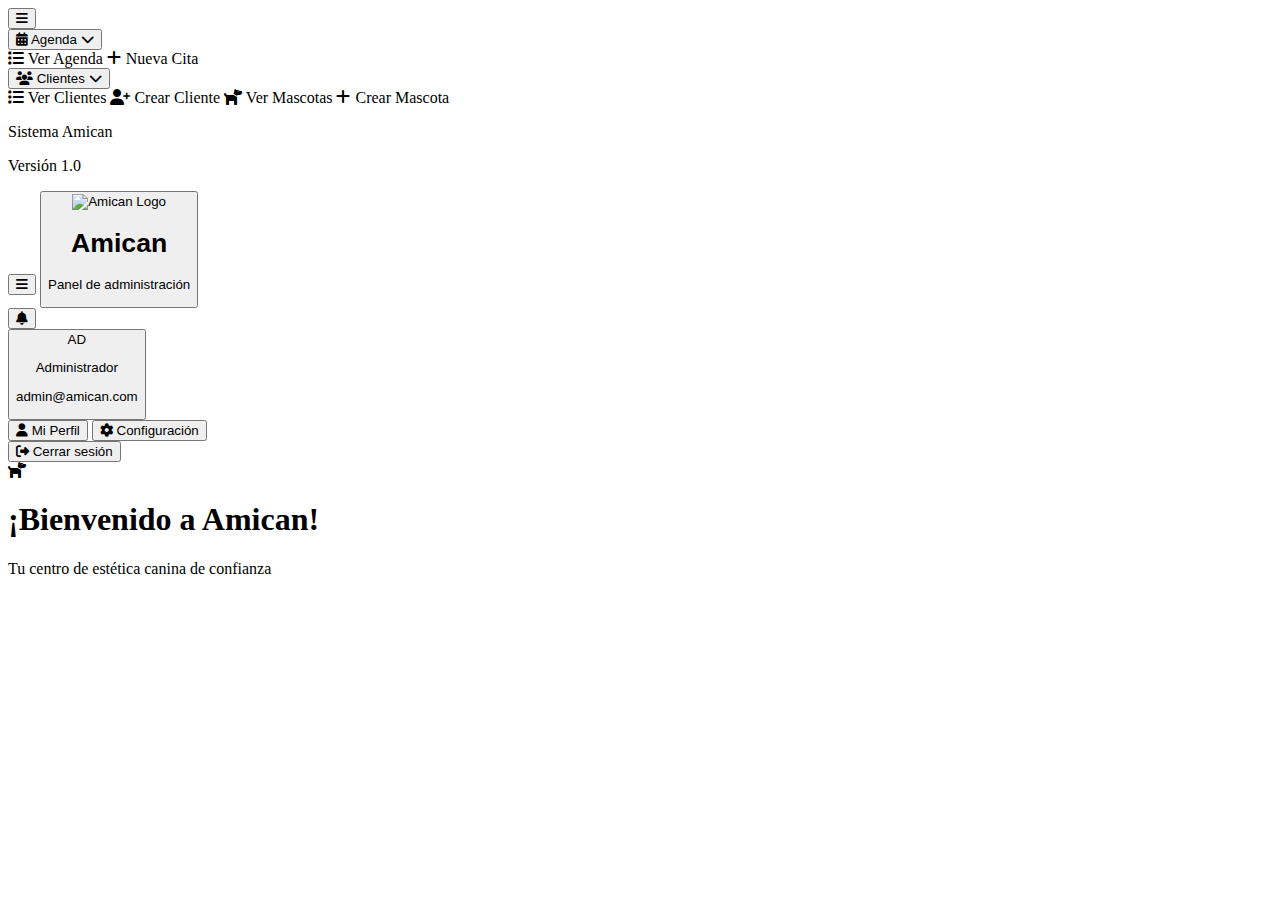
<file: AmicanWeb-main/src/main/resources/templates/index.html>
<!DOCTYPE html>
<html lang="es" xmlns:th="http://www.thymeleaf.org">
<head>
    <meta charset="UTF-8">
    <meta name="viewport" content="width=device-width, initial-scale=1.0">
    <title>Amican - Estética Canina</title>
    <link rel="stylesheet" th:href="@{/css/index.css}"/>
    <link href="https://fonts.googleapis.com/css2?family=Inter:wght@400;500;600;700&family=Fredoka:wght@400;500;600;700&display=swap" rel="stylesheet">
    <link rel="stylesheet" href="https://cdnjs.cloudflare.com/ajax/libs/font-awesome/6.4.0/css/all.min.css">
</head>
<body>
<div class="app-container">
    <!-- Sidebar -->
    <aside id="sidebar" class="sidebar">
        <div class="sidebar-header">
            <button id="toggleSidebar" class="toggle-btn">
                <i class="fas fa-bars"></i>
            </button>
        </div>

        <nav class="sidebar-nav">
            <!-- Simplified navigation without horizontal dropdown -->
            <div class="nav-group">
                <button class="nav-item dropdown-toggle" data-section="agenda">
                    <i class="fas fa-calendar-alt"></i>
                    <span class="nav-text">Agenda</span>
                    <i class="fas fa-chevron-down dropdown-arrow"></i>
                </button>
                <div class="nav-dropdown">
                    <a th:href="@{/turnos/ver}" class="nav-subitem" data-section="agenda-manage">
                        <i class="fas fa-list"></i>
                        <span class="nav-text">Ver Agenda</span>
                    </a>
                    <a th:href="@{/turnos/crear}" class="nav-subitem" data-section="agenda-create">
                        <i class="fas fa-plus"></i>
                        <span class="nav-text">Nueva Cita</span>
                    </a>
                </div>
            </div>

            <!-- Replaced Empleados with Clientes section -->
            <div class="nav-group">
                <button class="nav-item dropdown-toggle" data-section="clientes">
                    <i class="fas fa-users"></i>
                    <span class="nav-text">Clientes</span>
                    <i class="fas fa-chevron-down dropdown-arrow"></i>
                </button>
                <div class="nav-dropdown">
                    <a th:href="@{/duenios/ver}" class="nav-subitem" data-section="clientes-list">
                        <i class="fas fa-list"></i>
                        <span class="nav-text">Ver Clientes</span>
                    </a>
                    <a th:href="@{/duenios/crear}" class="nav-subitem active" data-section="clientes-create">
                        <i class="fas fa-user-plus"></i>
                        <span class="nav-text">Crear Cliente</span>
                    </a>
                    <a th:href="@{/mascotas/ver}" class="nav-subitem" data-section="mascotas-list">
                        <i class="fas fa-dog"></i>
                        <span class="nav-text">Ver Mascotas</span>
                    </a>
                    <a th:href="@{/mascotas/crear}" class="nav-subitem" data-section="mascotas-create">
                        <i class="fas fa-plus"></i>
                        <span class="nav-text">Crear Mascota</span>
                    </a>
                </div>
            </div>
        </nav>

        <div class="sidebar-footer">
            <div class="system-info">
                <p class="system-title">Sistema Amican</p>
                <p class="system-version">Versión 1.0</p>
            </div>
        </div>
    </aside>

    <!-- Overlay para móviles -->
    <div id="overlay" class="overlay"></div>

    <!-- Main Content -->
    <div class="main-content">
        <!-- Header -->
        <header class="header">
            <div class="header-left">
                <button id="mobileToggle" class="mobile-toggle">
                    <i class="fas fa-bars"></i>
                </button>
                <button id="logoBtn" class="logo-container">
                    <div class="logo-wrapper">
                        <img th:src="@{/images/logo.png}" alt="Amican Logo" class="logo">
                    </div>
                    <div class="logo-info">
                        <h1 class="logo-text">Amican</h1>
                        <p class="logo-subtitle">Panel de administración</p>
                    </div>
                </button>
            </div>
            <div class="header-right">
                <button class="notification-btn">
                    <i class="fas fa-bell"></i>
                </button>
                <div class="user-menu">
                    <button id="userMenuBtn" class="user-menu-btn">
                        <div class="user-avatar">
                            <span>AD</span>
                        </div>
                        <div class="user-info">
                            <p class="user-name">Administrador</p>
                            <p class="user-email">admin@amican.com</p>
                        </div>
                    </button>
                    <div id="userDropdown" class="user-dropdown">
                        <button class="dropdown-item" data-section="usuario">
                            <i class="fas fa-user"></i> Mi Perfil
                        </button>
                        <button class="dropdown-item">
                            <i class="fas fa-cog"></i> Configuración
                        </button>
                        <div class="dropdown-separator"></div>
                        <button class="dropdown-item logout">
                            <i class="fas fa-sign-out-alt"></i> Cerrar sesión
                        </button>
                    </div>
                </div>
            </div>
        </header>

        <!-- Content Area -->
        <main class="content">
            <!-- Dashboard Section -->
            <section id="dashboard-section" class="section active">
                <div class="dashboard-welcome">
                    <div class="welcome-content">
                        <div class="welcome-icon">
                            <i class="fas fa-dog"></i>
                        </div>
                        <div class="welcome-text">
                            <h1 class="welcome-title">¡Bienvenido a Amican!</h1>
                            <p class="welcome-subtitle">Tu centro de estética canina de confianza</p>
                        </div>
                    </div>
                </div>
                <!-- Aquí va el resto del contenido del dashboard -->
            </section>
        </main>
    </div>
</div>

<script>
    document.addEventListener('DOMContentLoaded', function () {
      const sidebar = document.getElementById('sidebar');
      const toggleSidebar = document.getElementById('toggleSidebar');
      const mobileToggle = document.getElementById('mobileToggle');
      const overlay = document.getElementById('overlay');
      const userMenuBtn = document.getElementById('userMenuBtn');
      const userDropdown = document.getElementById('userDropdown');

      // Detectar si estamos en móvil
      function isMobile() {
        return window.innerWidth <= 768;
      }

      // 1. Toggle en desktop: colapsar sidebar
      if (toggleSidebar) {
        toggleSidebar.addEventListener('click', function () {
          if (!isMobile()) {
            sidebar.classList.toggle('collapsed');
          }
        });
      }

      // 2. Toggle en móvil: mostrar/ocultar sidebar con overlay
      if (mobileToggle && overlay) {
        mobileToggle.addEventListener('click', function () {
          sidebar.classList.add('show');
          overlay.classList.add('active');
        });

        overlay.addEventListener('click', function () {
          sidebar.classList.remove('show');
          overlay.classList.remove('active');
        });
      }

      // ⚠️ NO CERRAR EL SIDEBAR AL HACER CLIC EN UN ENLACE
      // Comentamos o eliminamos esta parte
      /*
      const navLinks = document.querySelectorAll('.nav-subitem, .nav-item');
      navLinks.forEach(link => {
        link.addEventListener('click', function () {
          if (isMobile()) {
            setTimeout(() => {
              sidebar.classList.remove('show');
              overlay.classList.remove('active');
            }, 300);
          }
        });
      });
      */

      // 3. Dropdowns del sidebar
      const dropdownToggles = document.querySelectorAll('.dropdown-toggle');
      dropdownToggles.forEach(toggle => {
        toggle.addEventListener('click', function (e) {
          e.preventDefault();
          const dropdown = this.nextElementSibling;
          const arrow = this.querySelector('.dropdown-arrow');

          // Cerrar otros
          dropdownToggles.forEach(other => {
            if (other !== toggle) {
              other.nextElementSibling.classList.remove('show');
              other.querySelector('.dropdown-arrow').classList.remove('rotated');
            }
          });

          // Toggle actual
          dropdown.classList.toggle('show');
          arrow.classList.toggle('rotated');
        });
      });

      // 4. Dropdown de usuario
      if (userMenuBtn && userDropdown) {
        userMenuBtn.addEventListener('click', function () {
          userDropdown.classList.toggle('show');
        });

        document.addEventListener('click', function (e) {
          if (!userMenuBtn.contains(e.target) && !userDropdown.contains(e.target)) {
            userDropdown.classList.remove('show');
          }
        });
      }

      // 5. Manejo de redimensionado
      function handleResize() {
        if (!isMobile()) {
          sidebar.classList.remove('show');
          overlay?.classList.remove('active');
        } else {
          sidebar.classList.remove('collapsed'); // En móvil, no colapsar visualmente
        }
      }

      window.addEventListener('resize', handleResize);
      handleResize();
    });
</script>
</body>
</html>
</file>
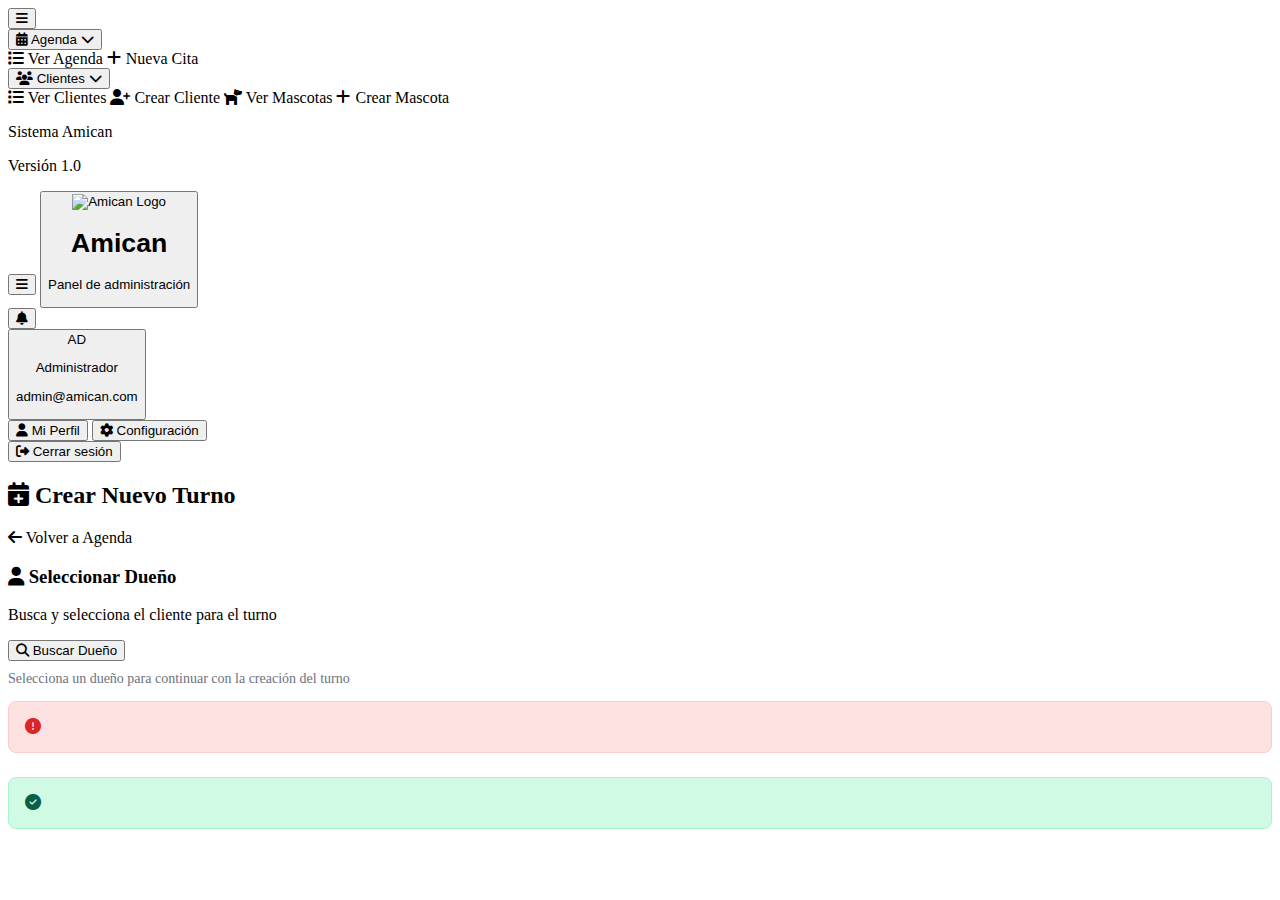
<file: AmicanWeb-main/src/main/resources/templates/crearAgenda.html>
<!DOCTYPE html>
<html lang="es" xmlns:th="http://www.w3.org/1999/xhtml">
<head>
    <meta charset="UTF-8">
    <meta name="viewport" content="width=device-width, initial-scale=1.0">
    <title>Seleccionar Dueño - Amican</title>
    <link rel="stylesheet" th:href="@{/css/crearAgenda.css}"/>
    <link rel="stylesheet" href="https://cdnjs.cloudflare.com/ajax/libs/font-awesome/6.4.0/css/all.min.css">
    <link href="https://fonts.googleapis.com/css2?family=Inter:wght@400;500;600;700&family=Fredoka:wght@400;500;600;700&display=swap" rel="stylesheet">
    <style>
        .btn:disabled {
            opacity: 0.6;
            cursor: not-allowed;
        }

        .loading-spinner {
            display: inline-block;
            width: 16px;
            height: 16px;
            border: 2px solid #ffffff;
            border-radius: 50%;
            border-top-color: transparent;
            animation: spin 1s linear infinite;
        }

        @keyframes spin {
            to { transform: rotate(360deg); }
        }
    </style>
</head>
<body>
<div class="app-container">
    <!-- Sidebar -->
    <aside id="sidebar" class="sidebar">
        <div class="sidebar-header">
            <button id="toggleSidebar" class="toggle-btn">
                <i class="fas fa-bars"></i>
            </button>
        </div>

        <nav class="sidebar-nav">
            <!-- Simplified navigation without horizontal dropdown -->
            <div class="nav-group">
                <button class="nav-item dropdown-toggle" data-section="agenda">
                    <i class="fas fa-calendar-alt"></i>
                    <span class="nav-text">Agenda</span>
                    <i class="fas fa-chevron-down dropdown-arrow"></i>
                </button>
                <div class="nav-dropdown">
                    <a th:href="@{/turnos/ver}" class="nav-subitem" data-section="agenda-manage">
                        <i class="fas fa-list"></i>
                        <span class="nav-text">Ver Agenda</span>
                    </a>
                    <a th:href="@{/turnos/crear}" class="nav-subitem" data-section="agenda-create">
                        <i class="fas fa-plus"></i>
                        <span class="nav-text">Nueva Cita</span>
                    </a>
                </div>
            </div>

            <!-- Replaced Empleados with Clientes section -->
            <div class="nav-group">
                <button class="nav-item dropdown-toggle" data-section="clientes">
                    <i class="fas fa-users"></i>
                    <span class="nav-text">Clientes</span>
                    <i class="fas fa-chevron-down dropdown-arrow"></i>
                </button>
                <div class="nav-dropdown">
                    <a th:href="@{/duenios/ver}" class="nav-subitem" data-section="clientes-list">
                        <i class="fas fa-list"></i>
                        <span class="nav-text">Ver Clientes</span>
                    </a>
                    <a th:href="@{/duenios/crear}" class="nav-subitem active" data-section="clientes-create">
                        <i class="fas fa-user-plus"></i>
                        <span class="nav-text">Crear Cliente</span>
                    </a>
                    <a th:href="@{/mascotas/ver}" class="nav-subitem" data-section="mascotas-list">
                        <i class="fas fa-dog"></i>
                        <span class="nav-text">Ver Mascotas</span>
                    </a>
                    <a th:href="@{/mascotas/crear}" class="nav-subitem" data-section="mascotas-create">
                        <i class="fas fa-plus"></i>
                        <span class="nav-text">Crear Mascota</span>
                    </a>
                </div>
            </div>
        </nav>

        <div class="sidebar-footer">
            <div class="system-info">
                <p class="system-title">Sistema Amican</p>
                <p class="system-version">Versión 1.0</p>
            </div>
        </div>
    </aside>

    <!-- Overlay para móviles -->
    <div id="overlay" class="overlay"></div>

    <!-- Main Content -->
    <div class="main-content">
        <!-- Header -->
        <header class="header">
            <div class="header-left">
                <button id="mobileToggle" class="mobile-toggle">
                    <i class="fas fa-bars"></i>
                </button>
                <button id="logoBtn" class="logo-container">
                    <div class="logo-wrapper">
                        <img th:src="@{/images/logo.png}" alt="Amican Logo" class="logo">
                    </div>
                    <div class="logo-info">
                        <h1 class="logo-text">Amican</h1>
                        <p class="logo-subtitle">Panel de administración</p>
                    </div>
                </button>
            </div>
            <div class="header-right">
                <button class="notification-btn">
                    <i class="fas fa-bell"></i>
                </button>
                <div class="user-menu">
                    <button id="userMenuBtn" class="user-menu-btn">
                        <div class="user-avatar">
                            <span>AD</span>
                        </div>
                        <div class="user-info">
                            <p class="user-name">Administrador</p>
                            <p class="user-email">admin@amican.com</p>
                        </div>
                    </button>
                    <div id="userDropdown" class="user-dropdown">
                        <button class="dropdown-item" data-section="usuario">
                            <i class="fas fa-user"></i> Mi Perfil
                        </button>
                        <button class="dropdown-item">
                            <i class="fas fa-cog"></i> Configuración
                        </button>
                        <div class="dropdown-separator"></div>
                        <button class="dropdown-item logout">
                            <i class="fas fa-sign-out-alt"></i> Cerrar sesión
                        </button>
                    </div>
                </div>
            </div>
        </header>
        <!-- Content -->
        <main class="content">
            <div class="section-header">
                <h2><i class="fas fa-calendar-plus"></i> Crear Nuevo Turno</h2>
                <a th:href="@{/turnos/ver}" class="btn btn-secondary">
                    <i class="fas fa-arrow-left"></i> Volver a Agenda
                </a>
            </div>

            <!-- Formulario oculto para redirección -->
            <form id="formSeleccionDuenio" method="POST" th:action="@{/turnos/seleccionar-duenio}" style="display: none;">
                <input type="hidden" name="duenioId" id="duenioIdHidden">
                <input type="hidden" th:name="${_csrf.parameterName}" th:value="${_csrf.token}">
            </form>

            <!-- Dueño -->
            <div class="form-section">
                <div class="section-title">
                    <h3><i class="fas fa-user"></i> Seleccionar Dueño</h3>
                    <p class="section-subtitle">Busca y selecciona el cliente para el turno</p>
                </div>
                <div class="form-row">
                    <div class="form-group full-width">
                        <button type="button" class="btn btn-primary" id="abrirModalDuenio">
                            <i class="fas fa-search"></i> Buscar Dueño
                        </button>

                        <!-- Indicador de dueño seleccionado -->
                        <div id="duenioSeleccionadoInfo" style="display: none; margin-top: 15px; padding: 12px; background: #f3f4f6; border-radius: 8px; border-left: 4px solid #3b82f6;">
                            <div style="display: flex; justify-content: between; align-items: center;">
                                <div>
                                    <h4 style="margin: 0 0 5px 0; color: #1f2937;">
                                        <i class="fas fa-user-check" style="color: #3b82f6;"></i>
                                        Dueño seleccionado
                                    </h4>
                                    <p style="margin: 0; color: #6b7280;">
                                        <span id="duenioNombreCompleto"></span> -
                                        <span id="duenioCelular"></span>
                                    </p>
                                </div>
                                <button type="button" id="cambiarDuenio" class="btn btn-secondary btn-sm" style="margin-left: 10px;">
                                    <i class="fas fa-times"></i> Cambiar
                                </button>
                            </div>
                        </div>

                        <p style="margin-top: 10px; color: #6b7280; font-size: 0.875rem;">
                            Selecciona un dueño para continuar con la creación del turno
                        </p>
                    </div>
                </div>
            </div>

            <!-- Mensajes de error/success -->
            <div th:if="${error}" class="alert alert-error" style="background: #fee2e2; border: 1px solid #fecaca; color: #dc2626; padding: 1rem; border-radius: 0.5rem; margin-bottom: 1.5rem;">
                <i class="fas fa-exclamation-circle"></i>
                <span th:text="${error}"></span>
            </div>

            <div th:if="${success}" class="alert alert-success" style="background: #d1fae5; border: 1px solid #a7f3d0; color: #065f46; padding: 1rem; border-radius: 0.5rem; margin-bottom: 1.5rem;">
                <i class="fas fa-check-circle"></i>
                <span th:text="${success}"></span>
            </div>
        </main>
    </div>
</div>

<!-- MODAL DUEÑOS -->
<div id="modalDuenio" class="modal-busqueda" style="display:none;">
    <div class="modal-content">
        <div class="modal-header">
            <h4><i class="fas fa-users"></i> Buscar Dueño</h4>
            <button class="modal-close" id="cerrarModalDuenio"><i class="fas fa-times"></i></button>
        </div>
        <div class="modal-search">
            <input type="text" id="buscarDuenioInput" placeholder="Buscar por nombre, apellido, celular o DNI">
            <button id="ordenarDuenioAsc" class="btn-order"><i class="fas fa-sort-alpha-down"></i></button>
            <button id="ordenarDuenioDesc" class="btn-order"><i class="fas fa-sort-alpha-up"></i></button>
        </div>
        <div class="modal-table-container">
            <table class="modal-table" id="tablaDuenios">
                <thead>
                <tr>
                    <th>Nombre</th>
                    <th>Apellido</th>
                    <th>Celular</th>
                    <th>DNI</th>
                    <th>Acción</th>
                </tr>
                </thead>
                <tbody>
                <tr th:each="duenio : ${duenios}" th:data-id="${duenio.idDuenio}"
                    th:data-nombre="${duenio.nombreDuenio}" th:data-apellido="${duenio.apellido}"
                    th:data-celular="${duenio.celular}" th:data-dni="${duenio.dni}">
                    <td th:text="${duenio.nombreDuenio}">Juan</td>
                    <td th:text="${duenio.apellido}">Pérez</td>
                    <td th:text="${duenio.celular}">12345</td>
                    <td th:text="${duenio.dni}">12345678</td>
                    <td>
                        <button type="button" class="btn btn-primary btn-seleccionar-duenio">Seleccionar</button>
                    </td>
                </tr>
                </tbody>
            </table>
        </div>
    </div>
</div>

<script>
    document.addEventListener('DOMContentLoaded', function () {
        // SIDEBAR Y HEADER
        const sidebar = document.getElementById('sidebar');
        const toggleSidebar = document.getElementById('toggleSidebar');
        const mobileToggle = document.getElementById('mobileToggle');
        const overlay = document.getElementById('overlay');
        const userMenuBtn = document.getElementById('userMenuBtn');
        const userDropdown = document.getElementById('userDropdown');
        const logoBtn = document.getElementById('logoBtn');

        // Detectar si estamos en móvil
        function isMobile() {
            return window.innerWidth <= 768;
        }

        // 1. Toggle en desktop: colapsar sidebar
        if (toggleSidebar) {
            toggleSidebar.addEventListener('click', function () {
                if (!isMobile()) {
                    sidebar.classList.toggle('collapsed');
                }
            });
        }

        // 2. Toggle en móvil: mostrar/ocultar sidebar con overlay
        if (mobileToggle && overlay) {
            mobileToggle.addEventListener('click', function () {
                sidebar.classList.add('show');
                overlay.classList.add('active');
            });

            overlay.addEventListener('click', function () {
                sidebar.classList.remove('show');
                overlay.classList.remove('active');
            });
        }

        // Logo vuelve al dashboard (opcional)
        if (logoBtn) {
            logoBtn.addEventListener('click', function () {
                window.location.href = '/';
            });
        }

        // 3. Dropdowns del sidebar
        const dropdownToggles = document.querySelectorAll('.dropdown-toggle');
        dropdownToggles.forEach(toggle => {
            toggle.addEventListener('click', function (e) {
                e.preventDefault();
                const dropdown = this.nextElementSibling;
                const arrow = this.querySelector('.dropdown-arrow');

                // Cerrar otros
                dropdownToggles.forEach(other => {
                    if (other !== toggle) {
                        other.nextElementSibling.classList.remove('show');
                        other.querySelector('.dropdown-arrow').classList.remove('rotated');
                    }
                });

                // Toggle actual
                dropdown.classList.toggle('show');
                arrow.classList.toggle('rotated');
            });
        });

        // 4. Dropdown de usuario
        if (userMenuBtn && userDropdown) {
            userMenuBtn.addEventListener('click', function () {
                userDropdown.classList.toggle('show');
            });

            document.addEventListener('click', function (e) {
                if (!userMenuBtn.contains(e.target) && !userDropdown.contains(e.target)) {
                    userDropdown.classList.remove('show');
                }
            });
        }

        // 5. Manejo de redimensionado
        function handleResize() {
            if (!isMobile()) {
                sidebar.classList.remove('show');
                if (overlay) overlay.classList.remove('active');
            } else {
                sidebar.classList.remove('collapsed'); // En móvil, no colapsar visualmente
            }
        }

        window.addEventListener('resize', handleResize);
        handleResize();

        // -------- MODAL DUEÑO --------
        const modalDuenio = document.getElementById('modalDuenio');
        const abrirModalDuenio = document.getElementById('abrirModalDuenio');
        const cerrarModalDuenio = document.getElementById('cerrarModalDuenio');
        const buscarInputDuenio = document.getElementById('buscarDuenioInput');
        const ordenarDuenioAsc = document.getElementById('ordenarDuenioAsc');
        const ordenarDuenioDesc = document.getElementById('ordenarDuenioDesc');
        const tablaDuenios = document.getElementById('tablaDuenios');

        // --- BUSQUEDA Y ORDENAMIENTO DUEÑOS ---
        function filtrarDuenios() {
            if (!buscarInputDuenio || !tablaDuenios) return;

            const filter = buscarInputDuenio.value.toLowerCase();
            Array.from(tablaDuenios.querySelectorAll('tbody tr')).forEach(tr => {
                const text = Array.from(tr.children).map(td => td.textContent.toLowerCase()).join(' ');
                tr.style.display = text.includes(filter) ? '' : 'none';
            });
        }

        if (buscarInputDuenio) {
            buscarInputDuenio.addEventListener('input', filtrarDuenios);
        }

        function ordenarDuenios(colIndex, asc) {
            if (!tablaDuenios) return;

            const rows = Array.from(tablaDuenios.querySelectorAll('tbody tr'));
            rows.sort((a, b) => {
                const ta = a.children[colIndex].textContent.trim().toLowerCase();
                const tb = b.children[colIndex].textContent.trim().toLowerCase();
                return asc ? ta.localeCompare(tb) : tb.localeCompare(ta);
            });
            rows.forEach(row => tablaDuenios.querySelector('tbody').appendChild(row));
        }

        if (ordenarDuenioAsc) {
            ordenarDuenioAsc.addEventListener('click', () => ordenarDuenios(0, true));
        }

        if (ordenarDuenioDesc) {
            ordenarDuenioDesc.addEventListener('click', () => ordenarDuenios(0, false));
        }

        // --- ABRIR/CERRAR MODAL DUEÑO ---
        if (abrirModalDuenio && modalDuenio) {
            abrirModalDuenio.addEventListener('click', function() {
                modalDuenio.style.display = 'flex';
                if (buscarInputDuenio) {
                    buscarInputDuenio.value = '';
                    filtrarDuenios();
                }
            });
        }

        if (cerrarModalDuenio && modalDuenio) {
            cerrarModalDuenio.addEventListener('click', function() {
                modalDuenio.style.display = 'none';
            });
        }

        // --- MANEJO VISUAL DE LA SELECCIÓN ---
        const duenioSeleccionadoInfo = document.getElementById('duenioSeleccionadoInfo');
        const duenioNombreCompleto = document.getElementById('duenioNombreCompleto');
        const duenioCelular = document.getElementById('duenioCelular');
        const cambiarDuenioBtn = document.getElementById('cambiarDuenio');

        // Mostrar información del dueño seleccionado
        function mostrarDuenioSeleccionado() {
            if (!duenioSeleccionadoInfo || !duenioNombreCompleto || !duenioCelular) return;

            const duenioSeleccionado = sessionStorage.getItem('duenioSeleccionado');
            if (duenioSeleccionado) {
                try {
                    const duenio = JSON.parse(duenioSeleccionado);
                    duenioNombreCompleto.textContent = `${duenio.nombre} ${duenio.apellido}`;
                    duenioCelular.textContent = duenio.celular;
                    duenioSeleccionadoInfo.style.display = 'block';
                } catch (e) {
                    console.error('Error parsing duenio data:', e);
                    sessionStorage.removeItem('duenioSeleccionado');
                }
            }
        }

        // Al seleccionar dueño, guardar en sessionStorage
        if (tablaDuenios) {
            tablaDuenios.addEventListener('click', function(e) {
                if (e.target.classList.contains('btn-seleccionar-duenio')) {
                    const tr = e.target.closest('tr');
                    const duenioData = {
                        id: tr.getAttribute('data-id'),
                        nombre: tr.getAttribute('data-nombre'),
                        apellido: tr.getAttribute('data-apellido'),
                        celular: tr.getAttribute('data-celular'),
                        dni: tr.getAttribute('data-dni')
                    };

                    sessionStorage.setItem('duenioSeleccionado', JSON.stringify(duenioData));

                    // Mostrar feedback visual
                    e.target.innerHTML = '<i class="fas fa-spinner fa-spin"></i> Cargando...';
                    e.target.disabled = true;

                    // Enviar formulario
                    const hiddenInput = document.getElementById('duenioIdHidden');
                    const form = document.getElementById('formSeleccionDuenio');

                    if (hiddenInput && form) {
                        hiddenInput.value = duenioData.id;
                        form.submit();
                    }
                }
            });
        }

        // Botón para cambiar dueño
        if (cambiarDuenioBtn && modalDuenio && duenioSeleccionadoInfo) {
            cambiarDuenioBtn.addEventListener('click', function() {
                sessionStorage.removeItem('duenioSeleccionado');
                duenioSeleccionadoInfo.style.display = 'none';
                modalDuenio.style.display = 'flex';
            });
        }

        // Validación del formulario
        const formSeleccionDuenio = document.getElementById('formSeleccionDuenio');
        if (formSeleccionDuenio) {
            formSeleccionDuenio.addEventListener('submit', function(e) {
                const duenioId = document.getElementById('duenioIdHidden').value;
                if (!duenioId) {
                    e.preventDefault();
                    alert('Por favor selecciona un dueño');
                }
            });
        }

        // Cerrar modal al hacer click fuera del contenido
        if (modalDuenio) {
            modalDuenio.addEventListener('click', function(e) {
                if (e.target === modalDuenio) {
                    modalDuenio.style.display = 'none';
                }
            });
        }

        // Cerrar modal con ESC
        document.addEventListener('keydown', function(e) {
            if (e.key === 'Escape' && modalDuenio && modalDuenio.style.display === 'flex') {
                modalDuenio.style.display = 'none';
            }
        });

        // Mostrar dueño seleccionado al cargar la página
        mostrarDuenioSeleccionado();
    });
</script>
</body>
</html>
</file>
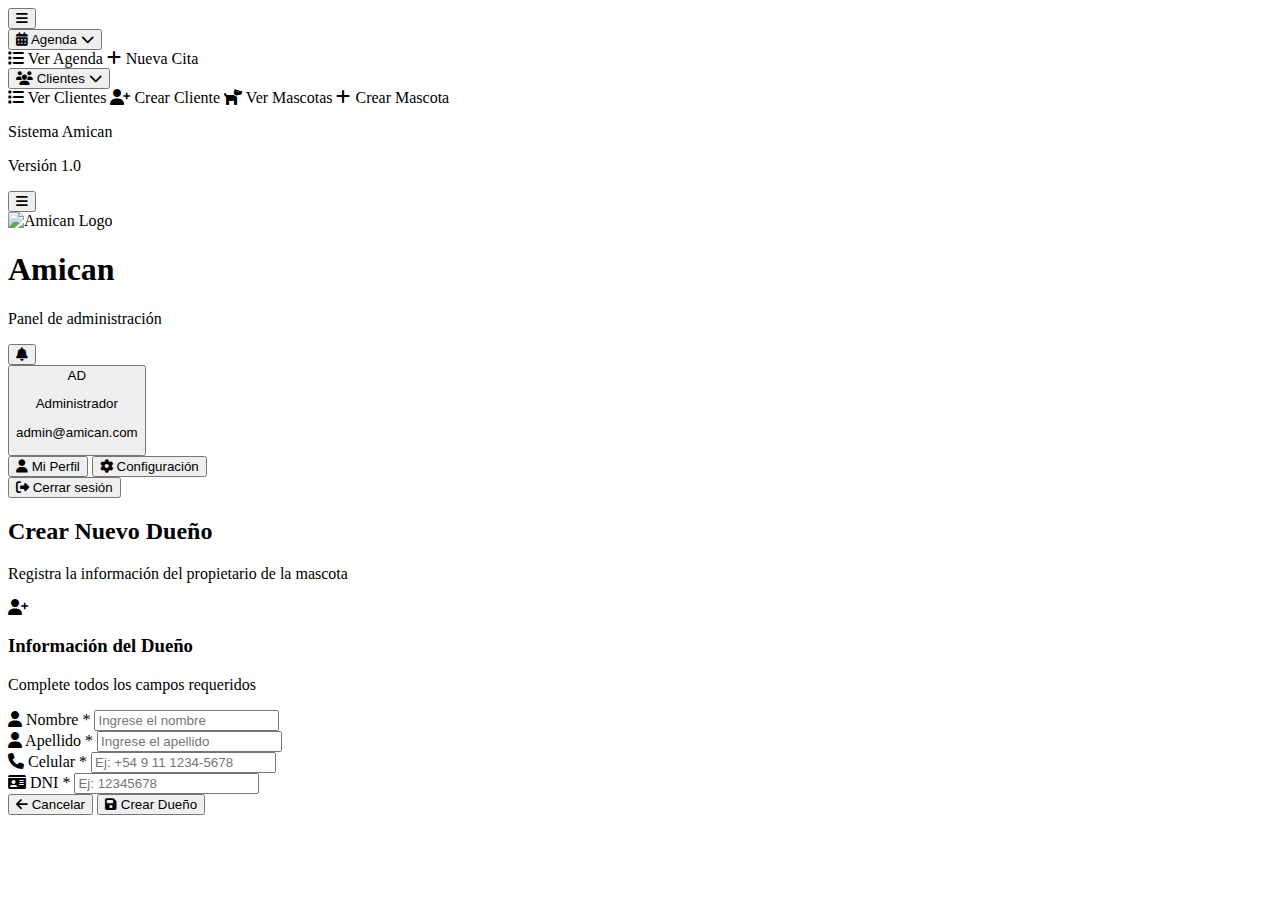
<file: AmicanWeb-main/src/main/resources/templates/crearDuenio.html>
<!DOCTYPE html>
<html lang="es" xmlns:th="http://www.thymeleaf.org">
<head>
    <meta charset="UTF-8">
    <meta name="viewport" content="width=device-width, initial-scale=1.0">
    <title>Crear Dueño - Amican</title>
    <link rel="stylesheet" th:href="@{/css/crearDuenio.css}"/>
    <link href="https://fonts.googleapis.com/css2?family=Inter:wght@400;500;600;700&family=Fredoka:wght@400;500;600;700&display=swap" rel="stylesheet">
    <link rel="stylesheet" href="https://cdnjs.cloudflare.com/ajax/libs/font-awesome/6.4.0/css/all.min.css">
</head>
<body>
<div class="app-container">
    <!-- Overlay para móviles -->
    <div id="overlay" class="overlay"></div>

    <!-- Sidebar -->
    <aside id="sidebar" class="sidebar">
        <div class="sidebar-header">
            <button id="toggleSidebar" class="toggle-btn">
                <i class="fas fa-bars"></i>
            </button>
        </div>

        <nav class="sidebar-nav">
            <!-- Simplified navigation without horizontal dropdown -->
            <div class="nav-group">
                <button class="nav-item dropdown-toggle" data-section="agenda">
                    <i class="fas fa-calendar-alt"></i>
                    <span class="nav-text">Agenda</span>
                    <i class="fas fa-chevron-down dropdown-arrow"></i>
                </button>
                <div class="nav-dropdown">
                    <a th:href="@{/turnos/ver}" class="nav-subitem" data-section="agenda-manage">
                        <i class="fas fa-list"></i>
                        <span class="nav-text">Ver Agenda</span>
                    </a>
                    <a th:href="@{/turnos/crear}" class="nav-subitem" data-section="agenda-create">
                        <i class="fas fa-plus"></i>
                        <span class="nav-text">Nueva Cita</span>
                    </a>
                </div>
            </div>

            <!-- Replaced Empleados with Clientes section -->
            <div class="nav-group">
                <button class="nav-item dropdown-toggle" data-section="clientes">
                    <i class="fas fa-users"></i>
                    <span class="nav-text">Clientes</span>
                    <i class="fas fa-chevron-down dropdown-arrow"></i>
                </button>
                <div class="nav-dropdown">
                    <a th:href="@{/duenios/ver}" class="nav-subitem" data-section="clientes-list">
                        <i class="fas fa-list"></i>
                        <span class="nav-text">Ver Clientes</span>
                    </a>
                    <a th:href="@{/duenios/crear}" class="nav-subitem active" data-section="clientes-create">
                        <i class="fas fa-user-plus"></i>
                        <span class="nav-text">Crear Cliente</span>
                    </a>
                    <a th:href="@{/mascotas/ver}" class="nav-subitem" data-section="mascotas-list">
                        <i class="fas fa-dog"></i>
                        <span class="nav-text">Ver Mascotas</span>
                    </a>
                    <a th:href="@{/mascotas/crear}" class="nav-subitem" data-section="mascotas-create">
                        <i class="fas fa-plus"></i>
                        <span class="nav-text">Crear Mascota</span>
                    </a>
                </div>
            </div>
        </nav>

        <div class="sidebar-footer">
            <div class="system-info">
                <p class="system-title">Sistema Amican</p>
                <p class="system-version">Versión 1.0</p>
            </div>
        </div>
    </aside>

    <!-- Main Content -->
    <div class="main-content">
        <!-- Header -->
        <header class="header">
            <div class="header-left">
                <!-- Botón de toggle para móviles -->
                <button id="mobileToggle" class="mobile-toggle">
                    <i class="fas fa-bars"></i>
                </button>

                <a th:href="@{/}" class="logo-container" style="text-decoration: none; color: inherit;">
                    <div class="logo-wrapper">
                        <img th:src="@{/images/logo.png}" alt="Amican Logo" class="logo">
                    </div>
                    <div class="logo-info">
                        <h1 class="logo-text">Amican</h1>
                        <p class="logo-subtitle">Panel de administración</p>
                    </div>
                </a>
            </div>

            <div class="header-right">
                <button class="notification-btn">
                    <i class="fas fa-bell"></i>
                </button>

                <div class="user-menu">
                    <button id="userMenuBtn" class="user-menu-btn">
                        <div class="user-avatar">
                            <span>AD</span>
                        </div>
                        <div class="user-info">
                            <p class="user-name">Administrador</p>
                            <p class="user-email">admin@amican.com</p>
                        </div>
                    </button>
                    <div id="userDropdown" class="user-dropdown">
                        <button class="dropdown-item" data-section="usuario">
                            <i class="fas fa-user"></i>
                            Mi Perfil
                        </button>
                        <button class="dropdown-item">
                            <i class="fas fa-cog"></i>
                            Configuración
                        </button>
                        <div class="dropdown-separator"></div>
                        <button class="dropdown-item logout">
                            <i class="fas fa-sign-out-alt"></i>
                            Cerrar sesión
                        </button>
                    </div>
                </div>
            </div>
        </header>

        <!-- Content Area -->
        <main class="content">
            <!-- Replaced dashboard content with owner creation form -->
            <section id="crear-dueno-section" class="section active">
                <div class="section-header">
                    <div class="section-title">
                        <h2>Crear Nuevo Dueño</h2>
                        <p class="section-subtitle">Registra la información del propietario de la mascota</p>
                    </div>
                </div>

                <div class="form-container">
                    <div class="form-card">
                        <div class="form-header">
                            <div class="form-icon">
                                <i class="fas fa-user-plus"></i>
                            </div>
                            <div class="form-title">
                                <h3>Información del Dueño</h3>
                                <p>Complete todos los campos requeridos</p>
                            </div>
                        </div>

                        <form id="crearDuenoForm" th:action="@{/duenios/crear}" method="post" th:object="${duenioDto}" class="owner-form">
                            <div class="form-grid">
                                <div class="form-group">
                                    <label for="nombre" class="form-label">
                                        <i class="fas fa-user"></i>
                                        Nombre *
                                    </label>
                                    <input
                                            type="text"
                                            id="nombre"
                                            name="nombre"
                                            th:field="*{nombreDuenio}"
                                            class="form-input"
                                            placeholder="Ingrese el nombre"
                                            required
                                            maxlength="50"
                                    >
                                    <div class="form-error" id="nombre-error"></div>
                                </div>

                                <div class="form-group">
                                    <label for="apellido" class="form-label">
                                        <i class="fas fa-user"></i>
                                        Apellido *
                                    </label>
                                    <input
                                            type="text"
                                            id="apellido"
                                            name="apellido"
                                            th:field="*{apellido}"
                                            class="form-input"
                                            placeholder="Ingrese el apellido"
                                            required
                                            maxlength="50"
                                    >
                                    <div class="form-error" id="apellido-error"></div>
                                </div>

                                <div class="form-group">
                                    <label for="celular" class="form-label">
                                        <i class="fas fa-phone"></i>
                                        Celular *
                                    </label>
                                    <input
                                            type="tel"
                                            id="celular"
                                            name="celular"
                                            th:field="*{celular}"
                                            class="form-input"
                                            placeholder="Ej: +54 9 11 1234-5678"
                                            required
                                            pattern="[+]?[0-9\s\-()]+"
                                            maxlength="20"
                                    >
                                    <div class="form-error" id="celular-error"></div>
                                </div>

                                <div class="form-group">
                                    <label for="dni" class="form-label">
                                        <i class="fas fa-id-card"></i>
                                        DNI *
                                    </label>
                                    <input
                                            type="text"
                                            id="dni"
                                            name="dni"
                                            th:field="*{dni}"
                                            class="form-input"
                                            placeholder="Ej: 12345678"
                                            required
                                            pattern="[0-9]{7,8}"
                                            maxlength="8"
                                    >
                                    <div class="form-error" id="dni-error"></div>
                                </div>
                            </div>

                            <div class="form-actions">
                                <button type="button" class="btn btn-secondary" onclick="window.history.back()">
                                    <i class="fas fa-arrow-left"></i>
                                    Cancelar
                                </button>
                                <button type="submit" class="btn btn-primary">
                                    <i class="fas fa-save"></i>
                                    Crear Dueño
                                </button>
                            </div>
                        </form>
                    </div>
                </div>
            </section>
        </main>
    </div>
</div>

<script>
    document.addEventListener('DOMContentLoaded', function() {
        // Elementos del DOM para el toggle responsive
        const sidebar = document.getElementById('sidebar');
        const toggleBtn = document.getElementById('toggleSidebar');
        const mobileToggle = document.getElementById('mobileToggle');
        const overlay = document.getElementById('overlay');
        const mainContent = document.querySelector('.main-content');

        // Toggle sidebar en desktop (solo funciona en pantallas grandes)
        if (toggleBtn && sidebar) {
            toggleBtn.addEventListener('click', function() {
                // Solo funciona en desktop (ancho mayor a 768px)
                if (window.innerWidth > 768) {
                    sidebar.classList.toggle('collapsed');
                }
            });
        }

        // Toggle sidebar en móviles
        if (mobileToggle) {
            mobileToggle.addEventListener('click', function() {
                sidebar.classList.toggle('show');
                overlay.classList.toggle('active');
            });
        }

        // Cerrar sidebar al hacer clic en el overlay
        if (overlay) {
            overlay.addEventListener('click', function() {
                sidebar.classList.remove('show');
                overlay.classList.remove('active');
            });
        }

        // Dropdown functionality
        const dropdownToggles = document.querySelectorAll('.dropdown-toggle');
        dropdownToggles.forEach(toggle => {
            toggle.addEventListener('click', function() {
                const dropdown = this.nextElementSibling;
                const arrow = this.querySelector('.dropdown-arrow');

                if (dropdown && dropdown.classList.contains('nav-dropdown')) {
                    dropdown.classList.toggle('show');
                    arrow.classList.toggle('rotated');
                }
            });
        });

        // User menu dropdown
        const userMenuBtn = document.getElementById('userMenuBtn');
        const userDropdown = document.getElementById('userDropdown');

        if (userMenuBtn && userDropdown) {
            userMenuBtn.addEventListener('click', function(e) {
                e.stopPropagation();
                userDropdown.classList.toggle('show');
            });

            document.addEventListener('click', function() {
                userDropdown.classList.remove('show');
            });
        }

        // Form validation
        const form = document.getElementById('crearDuenoForm');
        if (form) {
            form.addEventListener('submit', function(e) {
                e.preventDefault();

                // Clear previous errors
                document.querySelectorAll('.form-error').forEach(error => {
                    error.textContent = '';
                });
                document.querySelectorAll('.form-input').forEach(input => {
                    input.classList.remove('error');
                });

                let isValid = true;

                // Validate nombre
                const nombre = document.getElementById('nombre');
                if (!nombre.value.trim()) {
                    showError('nombre', 'El nombre es requerido');
                    isValid = false;
                } else if (nombre.value.trim().length < 2) {
                    showError('nombre', 'El nombre debe tener al menos 2 caracteres');
                    isValid = false;
                }

                // Validate apellido
                const apellido = document.getElementById('apellido');
                if (!apellido.value.trim()) {
                    showError('apellido', 'El apellido es requerido');
                    isValid = false;
                } else if (apellido.value.trim().length < 2) {
                    showError('apellido', 'El apellido debe tener al menos 2 caracteres');
                    isValid = false;
                }

                // Validate celular
                const celular = document.getElementById('celular');
                const phoneRegex = /^[+]?[0-9\s\-()]{8,20}$/;
                if (!celular.value.trim()) {
                    showError('celular', 'El celular es requerido');
                    isValid = false;
                } else if (!phoneRegex.test(celular.value.trim())) {
                    showError('celular', 'Formato de celular inválido');
                    isValid = false;
                }

                // Validate DNI
                const dni = document.getElementById('dni');
                const dniRegex = /^[0-9]{7,8}$/;
                if (!dni.value.trim()) {
                    showError('dni', 'El DNI es requerido');
                    isValid = false;
                } else if (!dniRegex.test(dni.value.trim())) {
                    showError('dni', 'El DNI debe tener 7 u 8 dígitos');
                    isValid = false;
                }

                if (isValid) {
                    // If validation passes, submit the form
                    this.submit();
                }
            });
        }

        function showError(fieldId, message) {
            const errorElement = document.getElementById(fieldId + '-error');
            const inputElement = document.getElementById(fieldId);

            if (errorElement) {
                errorElement.textContent = message;
            }
            if (inputElement) {
                inputElement.classList.add('error');
            }
        }

        // Real-time validation
        document.querySelectorAll('.form-input').forEach(input => {
            input.addEventListener('blur', function() {
                const errorElement = document.getElementById(this.id + '-error');
                if (errorElement && errorElement.textContent) {
                    // Re-validate on blur if there was an error
                    form.dispatchEvent(new Event('submit'));
                }
            });

            input.addEventListener('input', function() {
                // Clear error styling on input
                this.classList.remove('error');
                const errorElement = document.getElementById(this.id + '-error');
                if (errorElement) {
                    errorElement.textContent = '';
                }
            });
        });

        // Manejo responsive al redimensionar
        function handleResize() {
            if (window.innerWidth > 768) {
                // En desktop, asegurarse que el sidebar esté visible y sin overlay
                sidebar.classList.remove('show');
                overlay.classList.remove('active');
            }
        }

        window.addEventListener('resize', handleResize);
        handleResize(); // Ejecutar al cargar
    });
</script>
</body>
</html>
</file>
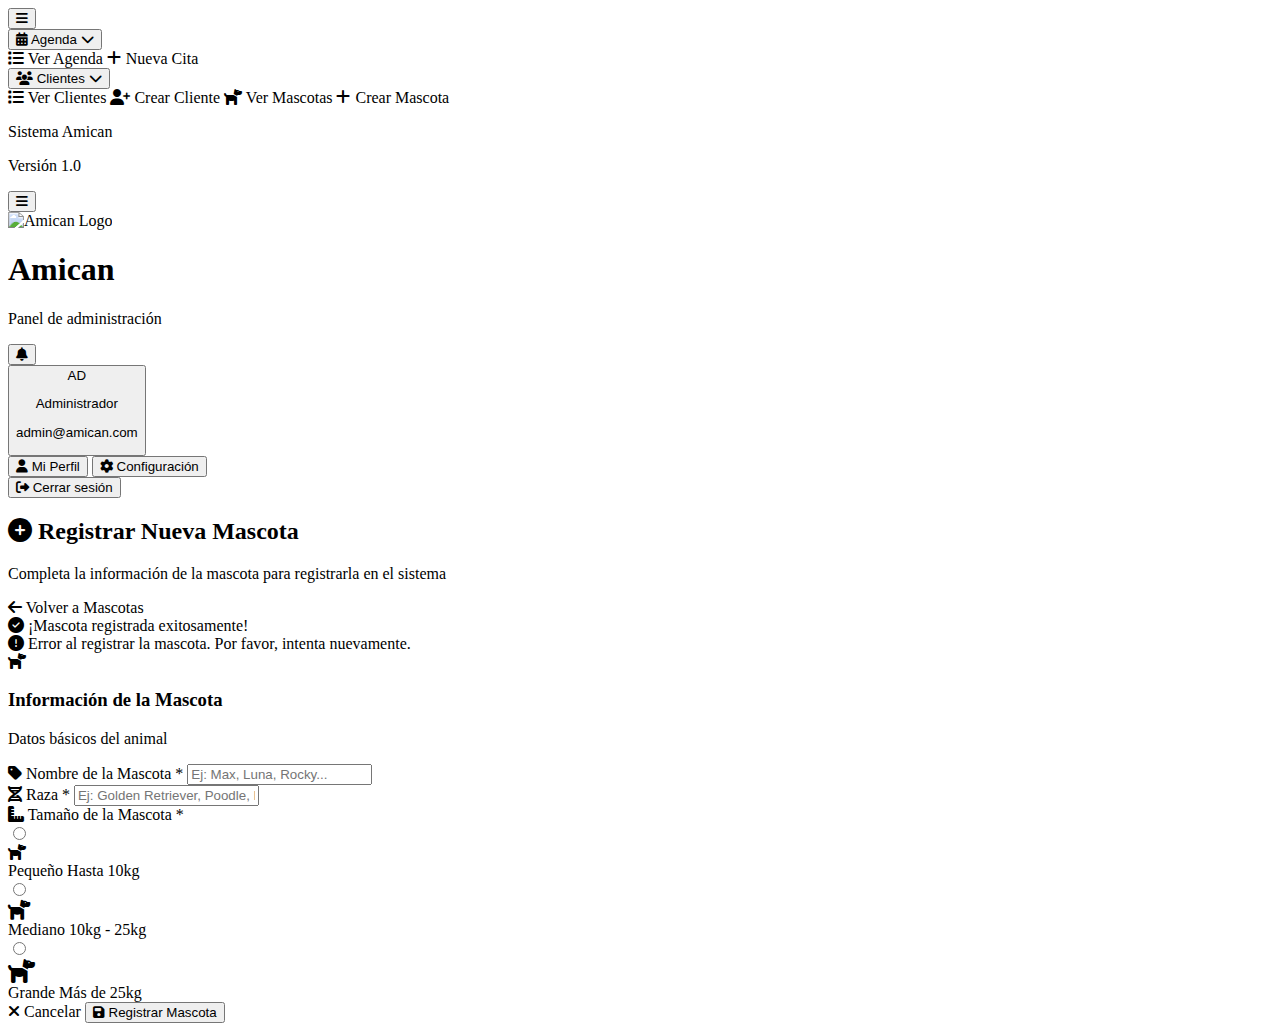
<file: AmicanWeb-main/src/main/resources/templates/crearMascota.html>
<!DOCTYPE html>
<html lang="es" xmlns:th="http://www.thymeleaf.org">
<head>
    <meta charset="UTF-8">
    <meta name="viewport" content="width=device-width, initial-scale=1.0">
    <title>Crear Mascota - Amican</title>
    <link rel="stylesheet" th:href="@{/css/crearMascota.css}"/>
    <link href="https://fonts.googleapis.com/css2?family=Inter:wght@400;500;600;700&family=Fredoka:wght@400;500;600;700&display=swap" rel="stylesheet">
    <link rel="stylesheet" href="https://cdnjs.cloudflare.com/ajax/libs/font-awesome/6.4.0/css/all.min.css">
</head>
<body>
<div class="app-container">
    <!-- Overlay para móviles -->

    <!-- Sidebar -->
    <aside id="sidebar" class="sidebar">
        <div class="sidebar-header">
            <button id="toggleSidebar" class="toggle-btn">
                <i class="fas fa-bars"></i>
            </button>
        </div>

        <nav class="sidebar-nav">
            <!-- Simplified navigation without horizontal dropdown -->
            <div class="nav-group">
                <button class="nav-item dropdown-toggle" data-section="agenda">
                    <i class="fas fa-calendar-alt"></i>
                    <span class="nav-text">Agenda</span>
                    <i class="fas fa-chevron-down dropdown-arrow"></i>
                </button>
                <div class="nav-dropdown">
                    <a th:href="@{/turnos/ver}" class="nav-subitem" data-section="agenda-manage">
                        <i class="fas fa-list"></i>
                        <span class="nav-text">Ver Agenda</span>
                    </a>
                    <a th:href="@{/turnos/crear}" class="nav-subitem" data-section="agenda-create">
                        <i class="fas fa-plus"></i>
                        <span class="nav-text">Nueva Cita</span>
                    </a>
                </div>
            </div>

            <!-- Replaced Empleados with Clientes section -->
            <div class="nav-group">
                <button class="nav-item dropdown-toggle" data-section="clientes">
                    <i class="fas fa-users"></i>
                    <span class="nav-text">Clientes</span>
                    <i class="fas fa-chevron-down dropdown-arrow"></i>
                </button>
                <div class="nav-dropdown">
                    <a th:href="@{/duenios/ver}" class="nav-subitem" data-section="clientes-list">
                        <i class="fas fa-list"></i>
                        <span class="nav-text">Ver Clientes</span>
                    </a>
                    <a th:href="@{/duenios/crear}" class="nav-subitem active" data-section="clientes-create">
                        <i class="fas fa-user-plus"></i>
                        <span class="nav-text">Crear Cliente</span>
                    </a>
                    <a th:href="@{/mascotas/ver}" class="nav-subitem" data-section="mascotas-list">
                        <i class="fas fa-dog"></i>
                        <span class="nav-text">Ver Mascotas</span>
                    </a>
                    <a th:href="@{/mascotas/crear}" class="nav-subitem" data-section="mascotas-create">
                        <i class="fas fa-plus"></i>
                        <span class="nav-text">Crear Mascota</span>
                    </a>
                </div>
            </div>
        </nav>

        <div class="sidebar-footer">
            <div class="system-info">
                <p class="system-title">Sistema Amican</p>
                <p class="system-version">Versión 1.0</p>
            </div>
        </div>
    </aside>

    <!-- Main Content -->
    <div class="main-content">
        <!-- Header -->
        <header class="header">
            <div class="header-left">
                <button id="mobileToggle" class="mobile-toggle">
                    <i class="fas fa-bars"></i>
                </button>
                <a th:href="@{/}" class="logo-container" style="text-decoration: none; color: inherit;">
                    <div class="logo-wrapper">
                        <img th:src="@{/images/logo.png}" alt="Amican Logo" class="logo">
                    </div>
                    <div class="logo-info">
                        <h1 class="logo-text">Amican</h1>
                        <p class="logo-subtitle">Panel de administración</p>
                    </div>
                </a>
            </div>

            <div class="header-right">
                <button class="notification-btn">
                    <i class="fas fa-bell"></i>
                </button>

                <div class="user-menu">
                    <button id="userMenuBtn" class="user-menu-btn">
                        <div class="user-avatar">
                            <span>AD</span>
                        </div>
                        <div class="user-info">
                            <p class="user-name">Administrador</p>
                            <p class="user-email">admin@amican.com</p>
                        </div>
                    </button>
                    <div id="userDropdown" class="user-dropdown">
                        <button class="dropdown-item" data-section="usuario">
                            <i class="fas fa-user"></i>
                            Mi Perfil
                        </button>
                        <button class="dropdown-item">
                            <i class="fas fa-cog"></i>
                            Configuración
                        </button>
                        <div class="dropdown-separator"></div>
                        <button class="dropdown-item logout">
                            <i class="fas fa-sign-out-alt"></i>
                            Cerrar sesión
                        </button>
                    </div>
                </div>
            </div>
        </header>

        <!-- Content Area -->
        <main class="content">
            <section class="section active">
                <div class="section-header">
                    <div class="header-content">
                        <h2><i class="fas fa-plus-circle"></i> Registrar Nueva Mascota</h2>
                        <p class="section-subtitle">Completa la información de la mascota para registrarla en el sistema</p>
                    </div>
                    <div class="header-actions">
                        <a th:href="@{/mascotas/ver}" class="btn-secondary">
                            <i class="fas fa-arrow-left"></i>
                            <span class="btn-text">Volver a Mascotas</span>
                        </a>
                    </div>
                </div>

                <!-- Mostrar mensajes flash -->
                <div th:if="${successMessage}" class="message-container">
                    <div class="message success">
                        <i class="fas fa-check-circle"></i>
                        <span th:text="${successMessage}">¡Mascota registrada exitosamente!</span>
                    </div>
                </div>

                <div th:if="${errorMessage}" class="message-container">
                    <div class="message error">
                        <i class="fas fa-exclamation-circle"></i>
                        <span th:text="${errorMessage}">Error al registrar la mascota. Por favor, intenta nuevamente.</span>
                    </div>
                </div>

                <div class="form-container">
                    <form id="mascotaForm" class="mascota-form" th:object="${mascotaDto}" th:action="@{/mascotas/crear}" method="post">
                        <!-- Token CSRF -->
                        <input type="hidden" th:if="${_csrf}" th:name="${_csrf.parameterName}" th:value="${_csrf.token}"/>

                        <div class="form-card">
                            <div class="form-header">
                                <div class="form-icon">
                                    <i class="fas fa-dog"></i>
                                </div>
                                <div class="form-title">
                                    <h3>Información de la Mascota</h3>
                                    <p>Datos básicos del animal</p>
                                </div>
                            </div>

                            <div class="form-body">
                                <div class="form-row">
                                    <div class="form-group">
                                        <label for="nombreMascota" class="form-label">
                                            <i class="fas fa-tag"></i>
                                            Nombre de la Mascota *
                                        </label>
                                        <input
                                                type="text"
                                                id="nombreMascota"
                                                th:field="*{nombreMascotas}"
                                                class="form-input"
                                                placeholder="Ej: Max, Luna, Rocky..."
                                                required
                                        >
                                        <div class="input-feedback" th:if="${#fields.hasErrors('nombreMascotas')}"
                                             th:errors="*{nombreMascotas}"></div>
                                    </div>

                                    <div class="form-group">
                                        <label for="raza" class="form-label">
                                            <i class="fas fa-dna"></i>
                                            Raza *
                                        </label>
                                        <input
                                                type="text"
                                                id="raza"
                                                th:field="*{raza}"
                                                class="form-input"
                                                placeholder="Ej: Golden Retriever, Poodle, Bulldog..."
                                                required
                                        >
                                        <div class="input-feedback" th:if="${#fields.hasErrors('raza')}"
                                             th:errors="*{raza}"></div>
                                    </div>
                                </div>

                                <div class="form-row">
                                    <div class="form-group full-width">
                                        <label class="form-label">
                                            <i class="fas fa-ruler-combined"></i>
                                            Tamaño de la Mascota *
                                        </label>
                                        <div class="size-selector">
                                            <input type="radio" th:field="*{tamanios}" id="pequenio" th:value="PEQUENIO" required>
                                            <label for="pequenio" class="size-option">
                                                <div class="size-icon">
                                                    <i class="fas fa-dog" style="font-size: 1rem;"></i>
                                                </div>
                                                <div class="size-info">
                                                    <span class="size-title">Pequeño</span>
                                                    <span class="size-description">Hasta 10kg</span>
                                                </div>
                                            </label>

                                            <input type="radio" th:field="*{tamanios}" id="mediano" th:value="MEDIANO" required>
                                            <label for="mediano" class="size-option">
                                                <div class="size-icon">
                                                    <i class="fas fa-dog" style="font-size: 1.25rem;"></i>
                                                </div>
                                                <div class="size-info">
                                                    <span class="size-title">Mediano</span>
                                                    <span class="size-description">10kg - 25kg</span>
                                                </div>
                                            </label>

                                            <input type="radio" th:field="*{tamanios}" id="grande" th:value="GRANDE" required>
                                            <label for="grande" class="size-option">
                                                <div class="size-icon">
                                                    <i class="fas fa-dog" style="font-size: 1.5rem;"></i>
                                                </div>
                                                <div class="size-info">
                                                    <span class="size-title">Grande</span>
                                                    <span class="size-description">Más de 25kg</span>
                                                </div>
                                            </label>
                                        </div>
                                        <div class="input-feedback" th:if="${#fields.hasErrors('tamanios')}"
                                             th:errors="*{tamanios}"></div>
                                    </div>
                                </div>
                            </div>
                        </div>

                        <div class="form-actions">
                            <a th:href="@{/mascotas/ver}" class="btn-secondary">
                                <i class="fas fa-times"></i>
                                <span class="btn-text">Cancelar</span>
                            </a>
                            <button type="submit" class="btn-primary">
                                <i class="fas fa-save"></i>
                                <span class="btn-text">Registrar Mascota</span>
                            </button>
                        </div>
                    </form>
                </div>
            </section>
        </main>
    </div>
    <div id="overlay" class="overlay"></div>
</div>

<script th:src="@{/js/crearMascota.js}"></script>
</body>
</html>
</file>
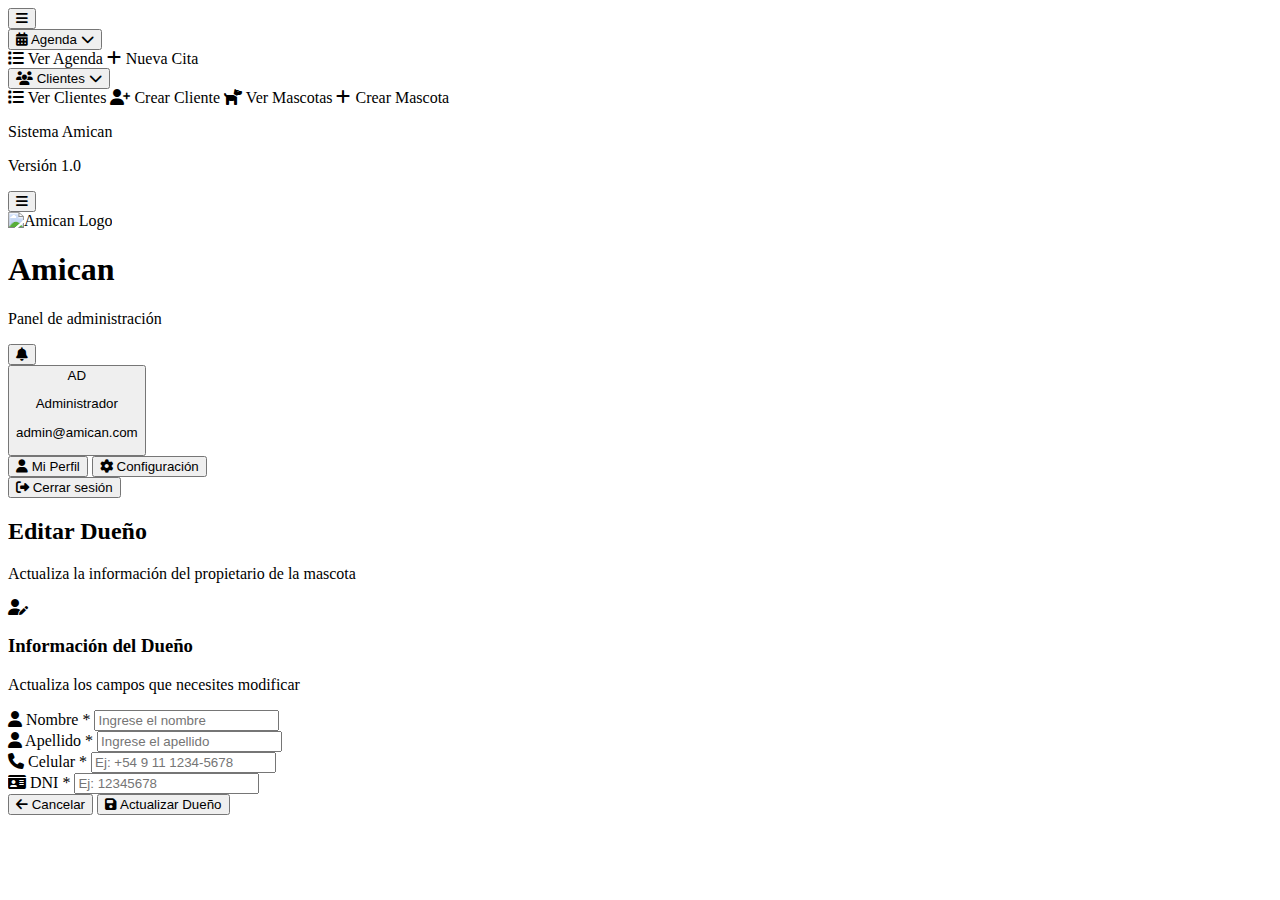
<file: AmicanWeb-main/src/main/resources/templates/editarDuenio.html>
<!DOCTYPE html>
<html lang="es" xmlns:th="http://www.thymeleaf.org">
<head>
    <meta charset="UTF-8">
    <meta name="viewport" content="width=device-width, initial-scale=1.0">
    <title>Editar Dueño - Amican</title>
    <link rel="stylesheet" th:href="@{/css/crearDuenio.css}"/>
    <link href="https://fonts.googleapis.com/css2?family=Inter:wght@400;500;600;700&family=Fredoka:wght@400;500;600;700&display=swap" rel="stylesheet">
    <link rel="stylesheet" href="https://cdnjs.cloudflare.com/ajax/libs/font-awesome/6.4.0/css/all.min.css">
</head>
<body>
<div class="app-container">
    <!-- Overlay para móviles -->
    <div id="overlay" class="overlay"></div>

    <!-- Sidebar -->
    <aside id="sidebar" class="sidebar">
        <div class="sidebar-header">
            <button id="toggleSidebar" class="toggle-btn">
                <i class="fas fa-bars"></i>
            </button>
        </div>

        <nav class="sidebar-nav">
            <!-- Simplified navigation without horizontal dropdown -->
            <div class="nav-group">
                <button class="nav-item dropdown-toggle" data-section="agenda">
                    <i class="fas fa-calendar-alt"></i>
                    <span class="nav-text">Agenda</span>
                    <i class="fas fa-chevron-down dropdown-arrow"></i>
                </button>
                <div class="nav-dropdown">
                    <a th:href="@{/turnos/ver}" class="nav-subitem" data-section="agenda-manage">
                        <i class="fas fa-list"></i>
                        <span class="nav-text">Ver Agenda</span>
                    </a>
                    <a th:href="@{/turnos/crear}" class="nav-subitem" data-section="agenda-create">
                        <i class="fas fa-plus"></i>
                        <span class="nav-text">Nueva Cita</span>
                    </a>
                </div>
            </div>

            <!-- Replaced Empleados with Clientes section -->
            <div class="nav-group">
                <button class="nav-item dropdown-toggle" data-section="clientes">
                    <i class="fas fa-users"></i>
                    <span class="nav-text">Clientes</span>
                    <i class="fas fa-chevron-down dropdown-arrow"></i>
                </button>
                <div class="nav-dropdown">
                    <a th:href="@{/duenios/ver}" class="nav-subitem" data-section="clientes-list">
                        <i class="fas fa-list"></i>
                        <span class="nav-text">Ver Clientes</span>
                    </a>
                    <a th:href="@{/duenios/crear}" class="nav-subitem active" data-section="clientes-create">
                        <i class="fas fa-user-plus"></i>
                        <span class="nav-text">Crear Cliente</span>
                    </a>
                    <a th:href="@{/mascotas/ver}" class="nav-subitem" data-section="mascotas-list">
                        <i class="fas fa-dog"></i>
                        <span class="nav-text">Ver Mascotas</span>
                    </a>
                    <a th:href="@{/mascotas/crear}" class="nav-subitem" data-section="mascotas-create">
                        <i class="fas fa-plus"></i>
                        <span class="nav-text">Crear Mascota</span>
                    </a>
                </div>
            </div>
        </nav>

        <div class="sidebar-footer">
            <div class="system-info">
                <p class="system-title">Sistema Amican</p>
                <p class="system-version">Versión 1.0</p>
            </div>
        </div>
    </aside>

    <!-- Main Content -->
    <div class="main-content">
        <!-- Header -->
        <header class="header">
            <div class="header-left">
                <!-- Botón de toggle para móviles -->
                <button id="mobileToggle" class="mobile-toggle">
                    <i class="fas fa-bars"></i>
                </button>

                <a th:href="@{/}" class="logo-container" style="text-decoration: none; color: inherit;">
                    <div class="logo-wrapper">
                        <img th:src="@{/images/logo.png}" alt="Amican Logo" class="logo">
                    </div>
                    <div class="logo-info">
                        <h1 class="logo-text">Amican</h1>
                        <p class="logo-subtitle">Panel de administración</p>
                    </div>
                </a>
            </div>

            <div class="header-right">
                <button class="notification-btn">
                    <i class="fas fa-bell"></i>
                </button>

                <div class="user-menu">
                    <button id="userMenuBtn" class="user-menu-btn">
                        <div class="user-avatar">
                            <span>AD</span>
                        </div>
                        <div class="user-info">
                            <p class="user-name">Administrador</p>
                            <p class="user-email">admin@amican.com</p>
                        </div>
                    </button>
                    <div id="userDropdown" class="user-dropdown">
                        <button class="dropdown-item" data-section="usuario">
                            <i class="fas fa-user"></i>
                            Mi Perfil
                        </button>
                        <button class="dropdown-item">
                            <i class="fas fa-cog"></i>
                            Configuración
                        </button>
                        <div class="dropdown-separator"></div>
                        <button class="dropdown-item logout">
                            <i class="fas fa-sign-out-alt"></i>
                            Cerrar sesión
                        </button>
                    </div>
                </div>
            </div>
        </header>

        <!-- Content Area -->
        <main class="content">
            <!-- Replaced dashboard content with owner edit form -->
            <section id="editar-dueno-section" class="section active">
                <div class="section-header">
                    <div class="section-title">
                        <h2>Editar Dueño</h2>
                        <p class="section-subtitle">Actualiza la información del propietario de la mascota</p>
                    </div>
                </div>

                <div class="form-container">
                    <div class="form-card">
                        <div class="form-header">
                            <div class="form-icon">
                                <i class="fas fa-user-edit"></i>
                            </div>
                            <div class="form-title">
                                <h3>Información del Dueño</h3>
                                <p>Actualiza los campos que necesites modificar</p>
                            </div>
                        </div>

                        <form id="editarDuenioForm"
                              th:action="@{/duenios/editar/{id}(id=${duenioDto.idDuenio})}"
                              method="POST"
                              th:object="${duenioDto}"
                              class="owner-form">

                            <input type="hidden" th:field="*{idDuenio}" />


                            <div class="form-grid">
                                <div class="form-group">
                                    <label for="nombre" class="form-label">
                                        <i class="fas fa-user"></i>
                                        Nombre *
                                    </label>
                                    <input
                                            type="text"
                                            id="nombre"
                                            name="nombre"
                                            th:field="*{nombreDuenio}"
                                            class="form-input"
                                                placeholder="Ingrese el nombre"
                                                required
                                            maxlength="50"
                                    >
                                    <div class="form-error" id="nombre-error"></div>
                                </div>

                                <div class="form-group">
                                    <label for="apellido" class="form-label">
                                        <i class="fas fa-user"></i>
                                        Apellido *
                                    </label>
                                    <input
                                            type="text"
                                            id="apellido"
                                            name="apellido"
                                            th:field="*{apellido}"
                                            class="form-input"
                                            placeholder="Ingrese el apellido"
                                            required
                                            maxlength="50"
                                    >
                                    <div class="form-error" id="apellido-error"></div>
                                </div>

                                <div class="form-group">
                                    <label for="celular" class="form-label">
                                        <i class="fas fa-phone"></i>
                                        Celular *
                                    </label>
                                    <input
                                            type="tel"
                                            id="celular"
                                            name="celular"
                                            th:field="*{celular}"
                                            class="form-input"
                                            placeholder="Ej: +54 9 11 1234-5678"
                                            required
                                            pattern="[+]?[0-9\s\-()]+"
                                            maxlength="20"
                                    >
                                    <div class="form-error" id="celular-error"></div>
                                </div>

                                <div class="form-group">
                                    <label for="dni" class="form-label">
                                        <i class="fas fa-id-card"></i>
                                        DNI *
                                    </label>
                                    <input
                                            type="text"
                                            id="dni"
                                            name="dni"
                                            th:field="*{dni}"
                                            class="form-input"
                                            placeholder="Ej: 12345678"
                                            required
                                            pattern="[0-9]{7,8}"
                                            maxlength="8"
                                    >
                                    <div class="form-error" id="dni-error"></div>
                                </div>
                            </div>

                            <div class="form-actions">
                                <button type="button" class="btn btn-secondary" onclick="window.history.back()">
                                    <i class="fas fa-arrow-left"></i>
                                    Cancelar
                                </button>
                                <button type="submit" class="btn btn-primary">
                                    <i class="fas fa-save"></i>
                                    Actualizar Dueño
                                </button>
                            </div>
                        </form>
                    </div>
                </div>
            </section>
        </main>
    </div>
</div>

<script>
    document.addEventListener('DOMContentLoaded', function() {
        // Elementos del DOM para el toggle responsive
        const sidebar = document.getElementById('sidebar');
        const toggleBtn = document.getElementById('toggleSidebar');
        const mobileToggle = document.getElementById('mobileToggle');
        const overlay = document.getElementById('overlay');
        const mainContent = document.querySelector('.main-content');

        // Toggle sidebar en desktop (solo funciona en pantallas grandes)
        if (toggleBtn && sidebar) {
            toggleBtn.addEventListener('click', function() {
                // Solo funciona en desktop (ancho mayor a 768px)
                if (window.innerWidth > 768) {
                    sidebar.classList.toggle('collapsed');
                }
            });
        }

        // Toggle sidebar en móviles
        if (mobileToggle) {
            mobileToggle.addEventListener('click', function() {
                sidebar.classList.toggle('show');
                overlay.classList.toggle('active');
            });
        }

        // Cerrar sidebar al hacer clic en el overlay
        if (overlay) {
            overlay.addEventListener('click', function() {
                sidebar.classList.remove('show');
                overlay.classList.remove('active');
            });
        }

        // Dropdown functionality
        const dropdownToggles = document.querySelectorAll('.dropdown-toggle');
        dropdownToggles.forEach(toggle => {
            toggle.addEventListener('click', function() {
                const dropdown = this.nextElementSibling;
                const arrow = this.querySelector('.dropdown-arrow');

                if (dropdown && dropdown.classList.contains('nav-dropdown')) {
                    dropdown.classList.toggle('show');
                    arrow.classList.toggle('rotated');
                }
            });
        });

        // User menu dropdown
        const userMenuBtn = document.getElementById('userMenuBtn');
        const userDropdown = document.getElementById('userDropdown');

        if (userMenuBtn && userDropdown) {
            userMenuBtn.addEventListener('click', function(e) {
                e.stopPropagation();
                userDropdown.classList.toggle('show');
            });

            document.addEventListener('click', function() {
                userDropdown.classList.remove('show');
            });
        }

        // Form validation
        const form = document.getElementById('editarDuenioForm');
        if (form) {
            form.addEventListener('submit', function(e) {
                e.preventDefault();

                // Clear previous errors
                document.querySelectorAll('.form-error').forEach(error => {
                    error.textContent = '';
                });
                document.querySelectorAll('.form-input').forEach(input => {
                    input.classList.remove('error');
                });

                let isValid = true;

                // Validate nombre
                const nombre = document.getElementById('nombre');
                if (!nombre.value.trim()) {
                    showError('nombre', 'El nombre es requerido');
                    isValid = false;
                } else if (nombre.value.trim().length < 2) {
                    showError('nombre', 'El nombre debe tener al menos 2 caracteres');
                    isValid = false;
                }

                // Validate apellido
                const apellido = document.getElementById('apellido');
                if (!apellido.value.trim()) {
                    showError('apellido', 'El apellido es requerido');
                    isValid = false;
                } else if (apellido.value.trim().length < 2) {
                    showError('apellido', 'El apellido debe tener al menos 2 caracteres');
                    isValid = false;
                }

                // Validate celular
                const celular = document.getElementById('celular');
                const phoneRegex = /^[+]?[0-9\s\-()]{8,20}$/;
                if (!celular.value.trim()) {
                    showError('celular', 'El celular es requerido');
                    isValid = false;
                } else if (!phoneRegex.test(celular.value.trim())) {
                    showError('celular', 'Formato de celular inválido');
                    isValid = false;
                }

                // Validate DNI
                const dni = document.getElementById('dni');
                const dniRegex = /^[0-9]{7,8}$/;
                if (!dni.value.trim()) {
                    showError('dni', 'El DNI es requerido');
                    isValid = false;
                } else if (!dniRegex.test(dni.value.trim())) {
                    showError('dni', 'El DNI debe tener 7 u 8 dígitos');
                    isValid = false;
                }

                if (isValid) {
                    // If validation passes, submit the form
                    this.submit();
                }
            });
        }

        function showError(fieldId, message) {
            const errorElement = document.getElementById(fieldId + '-error');
            const inputElement = document.getElementById(fieldId);

            if (errorElement) {
                errorElement.textContent = message;
            }
            if (inputElement) {
                inputElement.classList.add('error');
            }
        }

        // Real-time validation
        document.querySelectorAll('.form-input').forEach(input => {
            input.addEventListener('blur', function() {
                const errorElement = document.getElementById(this.id + '-error');
                if (errorElement && errorElement.textContent) {
                    // Re-validate on blur if there was an error
                    form.dispatchEvent(new Event('submit'));
                }
            });

            input.addEventListener('input', function() {
                // Clear error styling on input
                this.classList.remove('error');
                const errorElement = document.getElementById(this.id + '-error');
                if (errorElement) {
                    errorElement.textContent = '';
                }
            });
        });

        // Manejo responsive al redimensionar
        function handleResize() {
            if (window.innerWidth > 768) {
                // En desktop, asegurarse que el sidebar esté visible y sin overlay
                sidebar.classList.remove('show');
                overlay.classList.remove('active');
            }
        }

        window.addEventListener('resize', handleResize);
        handleResize(); // Ejecutar al cargar
    });
</script>
</body>
</html>
</file>
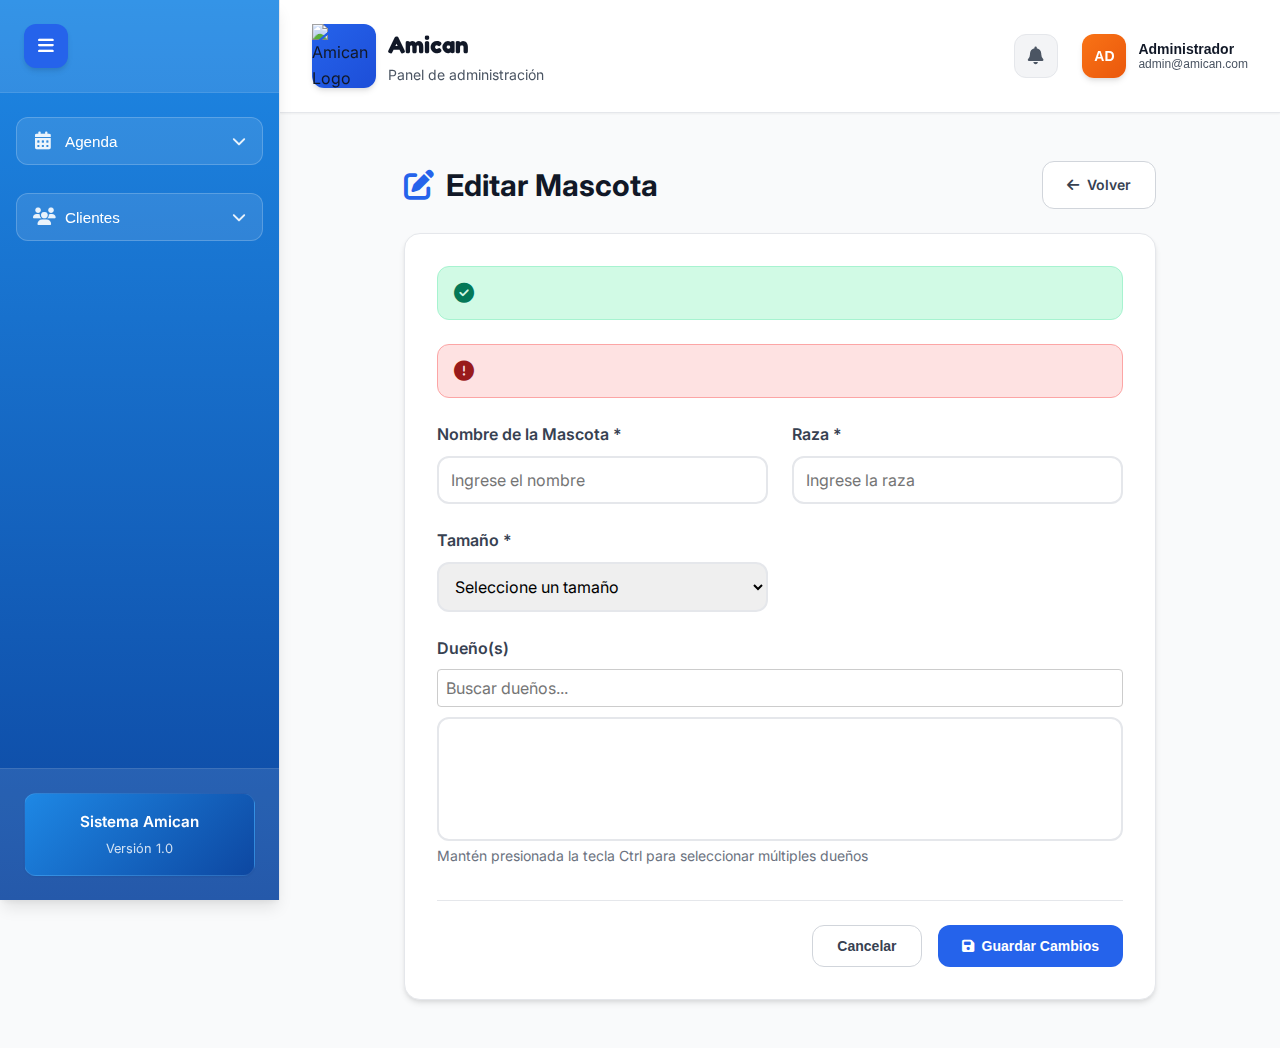
<file: AmicanWeb-main/src/main/resources/templates/editarMascota.html>
<!DOCTYPE html>
<html lang="es" xmlns:th="http://www.thymeleaf.org">
<head>
    <meta charset="UTF-8">
    <meta name="viewport" content="width=device-width, initial-scale=1.0">
    <title>Editar Mascota - Amican</title>
    <link href="https://fonts.googleapis.com/css2?family=Inter:wght@400;500;600;700&family=Fredoka:wght@400;500;600;700&display=swap" rel="stylesheet">
    <link rel="stylesheet" href="https://cdnjs.cloudflare.com/ajax/libs/font-awesome/6.4.0/css/all.min.css">
    <style>
        /* Reset y variables */
        * {
            margin: 0;
            padding: 0;
            box-sizing: border-box;
        }
        :root {
            /* Colores Amican basados en el logo */
            --amican-blue: #2563eb;
            --amican-orange: #f97316;
            --amican-blue-light: #93c5fd;
            --amican-orange-light: #fed7aa;
            --amican-blue-dark: #1d4ed8;
            --amican-orange-dark: #ea580c;
            /* Colores base */
            --white: #ffffff;
            --gray-50: #f9fafb;
            --gray-100: #f3f4f6;
            --gray-200: #e5e7eb;
            --gray-300: #d1d5db;
            --gray-400: #9ca3af;
            --gray-500: #6b7280;
            --gray-600: #4b5563;
            --gray-700: #374151;
            --gray-800: #1f2937;
            --gray-900: #111827;
            --red-500: #ef4444;
            --red-600: #dc2626;
            --red-700: #991b1b;
            --red-100: #fee2e2;
            --red-200: #fca5a5;
            --yellow-100: #fef9c3;
            --yellow-800: #9a9a9a;
            --yellow-200: #fef08a;
            --blue-100: #bae6fd;
            --blue-600: #0ea5e9;
            --blue-700: #0284c7;
            --blue-800: #0369a1;
            --blue-200: #60a5fa;
            --green-100: #d1fae5;
            --green-800: #047857;
            --green-200: #a7f3d0;
            /* Fuentes */
            --font-inter: "Inter", sans-serif;
            --font-fredoka: "Fredoka", cursive;
            /* Espaciado */
            --spacing-1: 0.25rem;
            --spacing-2: 0.5rem;
            --spacing-3: 0.75rem;
            --spacing-4: 1rem;
            --spacing-5: 1.25rem;
            --spacing-6: 1.5rem;
            --spacing-8: 2rem;
            --spacing-12: 3rem;
            /* Bordes */
            --radius-sm: 0.375rem;
            --radius-md: 0.5rem;
            --radius-lg: 0.75rem;
            --radius-xl: 1rem;
            --radius-2xl: 1.5rem;
            --radius-full: 50%;
            /* Sombras */
            --shadow-sm: 0 1px 2px 0 rgba(0, 0, 0, 0.05);
            --shadow-md: 0 4px 6px -1px rgba(0, 0, 0, 0.1), 0 2px 4px -1px rgba(0, 0, 0, 0.06);
            --shadow-lg: 0 10px 15px -3px rgba(0, 0, 0, 0.1), 0 4px 6px -2px rgba(0, 0, 0, 0.05);
            --shadow-xl: 0 20px 25px -5px rgba(0, 0, 0, 0.1), 0 10px 10px -5px rgba(0, 0, 0, 0.04);
        }

        body {
            font-family: var(--font-inter);
            background-color: var(--gray-50);
            color: var(--gray-900);
            line-height: 1.6;
        }

        /* Layout principal */
        .app-container {
            display: flex;
            min-height: 100vh;
        }

        /* Sidebar */
        .sidebar {
            width: 280px;
            background: linear-gradient(180deg, #1e88e5 0%, #0d47a1 100%);
            border-right: 1px solid var(--gray-200);
            transition: all 0.3s ease;
            position: fixed;
            height: 100vh;
            left: 0;
            top: 0;
            z-index: 1000;
            overflow-y: auto;
            display: flex;
            flex-direction: column;
            box-shadow: var(--shadow-lg);
        }
        .sidebar.collapsed {
            width: 80px;
        }
        .sidebar-header {
            padding: var(--spacing-6);
            border-bottom: 1px solid rgba(255, 255, 255, 0.1);
            background: rgba(255, 255, 255, 0.1);
        }
        .toggle-btn {
            width: 44px;
            height: 44px;
            background: var(--amican-blue);
            border: none;
            color: var(--white);
            font-size: 1.125rem;
            cursor: pointer;
            border-radius: var(--radius-lg);
            transition: all 0.3s ease;
            display: flex;
            align-items: center;
            justify-content: center;
            box-shadow: var(--shadow-md);
        }
        .toggle-btn:hover {
            background: var(--amican-blue-dark);
            transform: translateY(-1px);
            box-shadow: var(--shadow-lg);
        }
        .sidebar-nav {
            flex: 1;
            padding: var(--spacing-6) var(--spacing-4);
            display: flex;
            flex-direction: column;
            gap: var(--spacing-3);
        }
        .nav-item {
            display: flex;
            align-items: center;
            width: 100%;
            height: 48px;
            padding: 0 var(--spacing-4);
            background: rgba(255, 255, 255, 0.1);
            border: 1px solid rgba(255, 255, 255, 0.2);
            color: var(--white);
            text-align: left;
            border-radius: var(--radius-lg);
            cursor: pointer;
            transition: all 0.3s ease;
            font-size: 0.95rem;
            font-weight: 500;
            justify-content: flex-start;
            position: relative;
        }
        .nav-item.dropdown-toggle {
            justify-content: space-between;
        }

        .dropdown-arrow {
            font-size: 0.875rem !important;
            width: auto !important;
            margin-right: 0 !important;
            margin-left: auto;
            transition: transform 0.3s ease;
        }

        .dropdown-arrow.rotated {
            transform: rotate(180deg);
        }

        .nav-dropdown {
            max-height: 0;
            overflow: hidden;
            transition: max-height 0.3s ease;
            margin-top: var(--spacing-2);
            margin-left: var(--spacing-4);
            border-left: 2px solid rgba(255, 255, 255, 0.2);
            padding-left: var(--spacing-3);
        }

        .nav-dropdown.show {
            max-height: 200px;
        }

        .nav-subitem {
            display: flex;
            align-items: center;
            width: 100%;
            height: 40px;
            padding: 0 var(--spacing-3);
            background: rgba(255, 255, 255, 0.05);
            border: 1px solid rgba(255, 255, 255, 0.1);
            color: rgba(255, 255, 255, 0.9);
            text-align: left;
            border-radius: var(--radius-md);
            cursor: pointer;
            transition: all 0.3s ease;
            font-size: 0.875rem;
            font-weight: 400;
            justify-content: flex-start;
            margin-bottom: var(--spacing-1);
        }

        .nav-subitem i {
            margin-right: var(--spacing-2);
            font-size: 1rem;
            width: 16px;
            text-align: center;
            color: rgba(255, 255, 255, 0.8);
        }

        .nav-subitem:hover {
            background: rgba(255, 255, 255, 0.15);
            color: var(--white);
            border-color: rgba(255, 255, 255, 0.2);
            transform: translateX(2px);
        }

        .nav-subitem.active {
            background: rgba(255, 255, 255, 0.2);
            color: var(--white);
            border-color: rgba(255, 255, 255, 0.3);
        }

        .nav-item i {
            margin-right: var(--spacing-3);
            font-size: 1.125rem;
            width: 20px;
            text-align: center;
            color: rgba(255, 255, 255, 0.9);
        }
        .nav-item:hover {
            background: rgba(255, 255, 255, 0.2);
            color: var(--white);
            border-color: rgba(255, 255, 255, 0.3);
            transform: translateX(4px);
            box-shadow: var(--shadow-md);
        }
        .nav-item.active {
            background: rgba(255, 255, 255, 0.25);
            color: var(--white);
            border-color: rgba(255, 255, 255, 0.4);
            box-shadow: var(--shadow-md);
        }

        .nav-group {
            margin-bottom: var(--spacing-2);
        }
        .sidebar.collapsed .nav-group {
            margin-bottom: var(--spacing-4);
        }
        .sidebar.collapsed .nav-text {
            display: none;
        }
        .sidebar.collapsed .nav-item {
            justify-content: center;
            width: 48px;
            height: 48px;
            padding: 0;
        }
        .sidebar.collapsed .nav-item i {
            margin-right: 0;
            font-size: 1.25rem;
        }
        .sidebar.collapsed .nav-dropdown {
            display: none;
        }
        .sidebar.collapsed .dropdown-arrow {
            display: none;
        }

        .sidebar-footer {
            padding: var(--spacing-6);
            border-top: 1px solid rgba(255, 255, 255, 0.1);
            background: rgba(255, 255, 255, 0.1);
        }
        .sidebar.collapsed .sidebar-footer {
            display: none;
        }
        .system-info {
            text-align: center;
            background: linear-gradient(135deg, #1e88e5 0%, #0d47a1 100%);
            border: 1px solid rgba(255, 255, 255, 0.1);
            border-radius: var(--radius-lg);
            padding: var(--spacing-4);
            box-shadow: var(--shadow-sm);
            color: white;
        }
        .system-title {
            font-weight: 600;
            color: var(--white);
            margin: 0 0 var(--spacing-1) 0;
            font-size: 0.95rem;
        }
        .system-version {
            font-size: 0.8rem;
            color: rgba(255, 255, 255, 0.8);
            margin: 0;
        }

        /* Main content */
        .main-content {
            flex: 1;
            margin-left: 280px;
            transition: margin-left 0.3s ease;
            background: var(--gray-50);
        }
        .sidebar.collapsed ~ .main-content {
            margin-left: 80px;
        }

        /* Header */
        .header {
            background: var(--white);
            border-bottom: 1px solid var(--gray-200);
            padding: var(--spacing-4) var(--spacing-6);
            display: flex;
            justify-content: space-between;
            align-items: center;
            position: sticky;
            top: 0;
            z-index: 100;
            box-shadow: var(--shadow-sm);
        }
        .header-left {
            display: flex;
            align-items: center;
        }
        .logo-container {
            display: flex;
            align-items: center;
            gap: var(--spacing-3);
            background: none;
            border: none;
            cursor: pointer;
            padding: var(--spacing-2);
            border-radius: var(--radius-lg);
            transition: all 0.3s ease;
        }
        .logo-container:hover {
            background: var(--gray-50);
        }
        .logo-wrapper {
            width: 64px;
            height: 64px;
            background: linear-gradient(135deg, var(--amican-blue), var(--amican-blue-dark));
            border-radius: var(--radius-lg);
            display: flex;
            align-items: center;
            justify-content: center;
            box-shadow: var(--shadow-md);
        }
        .logo {
            width: 64px;
            height: 64px;
            object-fit: contain;
        }
        .logo-info {
            display: flex;
            flex-direction: column;
        }
        .logo-text {
            font-family: var(--font-fredoka);
            font-size: 1.5rem;
            font-weight: 700;
            color: var(--gray-900);
            margin: 0;
        }
        .logo-subtitle {
            font-size: 0.875rem;
            color: var(--gray-600);
            margin: 0;
        }
        .header-right {
            display: flex;
            align-items: center;
            gap: var(--spacing-4);
        }
        .notification-btn {
            width: 44px;
            height: 44px;
            background: var(--gray-100);
            border: 1px solid var(--gray-200);
            color: var(--gray-600);
            border-radius: var(--radius-lg);
            cursor: pointer;
            transition: all 0.3s ease;
            display: flex;
            align-items: center;
            justify-content: center;
            font-size: 1.125rem;
        }
        .notification-btn:hover {
            background: var(--amican-blue);
            color: var(--white);
            border-color: var(--amican-blue);
            transform: translateY(-1px);
            box-shadow: var(--shadow-md);
        }
        .user-menu {
            position: relative;
        }
        .user-menu-btn {
            display: flex;
            align-items: center;
            gap: var(--spacing-3);
            background: none;
            border: none;
            cursor: pointer;
            padding: var(--spacing-2);
            border-radius: var(--radius-lg);
            transition: all 0.3s ease;
        }
        .user-menu-btn:hover {
            background: var(--gray-50);
            text-decoration: none;
        }
        .user-avatar {
            width: 44px;
            height: 44px;
            background: linear-gradient(135deg, var(--amican-orange), var(--amican-orange-dark));
            border-radius: var(--radius-lg);
            display: flex;
            align-items: center;
            justify-content: center;
            color: var(--white);
            font-weight: 600;
            font-size: 0.875rem;
            box-shadow: var(--shadow-md);
        }
        .user-info {
            text-align: left;
        }
        .user-name {
            font-weight: 600;
            color: var(--gray-900);
            margin: 0;
            font-size: 0.875rem;
        }
        .user-email {
            font-size: 0.75rem;
            color: var(--gray-600);
            margin: 0;
        }
        .user-dropdown {
            position: absolute;
            top: 100%;
            right: 0;
            background: var(--white);
            border: 1px solid var(--gray-200);
            border-radius: var(--radius-lg);
            box-shadow: var(--shadow-lg);
            min-width: 200px;
            padding: var(--spacing-2);
            display: none;
            z-index: 1000;
        }
        .user-dropdown.show {
            display: block;
        }
        .dropdown-item {
            display: flex;
            align-items: center;
            gap: var(--spacing-3);
            width: 100%;
            padding: var(--spacing-3) var(--spacing-4);
            background: none;
            border: none;
            text-align: left;
            border-radius: var(--radius-md);
            cursor: pointer;
            transition: all 0.3s ease;
            font-size: 0.875rem;
            color: var(--gray-700);
        }
        .dropdown-item:hover {
            background: var(--gray-50);
            color: var(--gray-900);
        }
        .dropdown-item.logout {
            color: var(--red-600);
        }
        .dropdown-item.logout:hover {
            background: var(--red-100);
            color: var(--red-700);
        }
        .dropdown-separator {
            height: 1px;
            background: var(--gray-200);
            margin: var(--spacing-2) 0;
        }

        /* Content */
        .content {
            padding: var(--spacing-6);
        }

        /* Form Section */
        .form-section {
            padding: var(--spacing-6);
            max-width: 800px;
            margin: 0 auto;
        }

        .section-header {
            display: flex;
            justify-content: space-between;
            align-items: center;
            margin-bottom: var(--spacing-6);
        }

        .section-header h2 {
            font-size: 1.875rem;
            font-weight: 700;
            color: var(--gray-900);
            display: flex;
            align-items: center;
            gap: var(--spacing-3);
        }

        .section-header h2 i {
            color: var(--amican-blue);
        }

        .form-container {
            background: var(--white);
            border-radius: var(--radius-xl);
            padding: var(--spacing-8);
            box-shadow: var(--shadow-md);
            border: 1px solid var(--gray-200);
        }

        .form-grid {
            display: grid;
            grid-template-columns: 1fr 1fr;
            gap: var(--spacing-6);
            margin-bottom: var(--spacing-8);
        }

        .form-group {
            display: flex;
            flex-direction: column;
        }

        .form-group.full-width {
            grid-column: 1 / -1;
        }

        .form-group label {
            font-weight: 600;
            margin-bottom: var(--spacing-2);
            color: var(--gray-700);
        }

        .form-group input,
        .form-group select {
            padding: var(--spacing-3);
            border: 2px solid var(--gray-200);
            border-radius: var(--radius-lg);
            font-size: 1rem;
            transition: all 0.3s ease;
            font-family: var(--font-inter);
        }

        .form-group input:focus,
        .form-group select:focus {
            outline: none;
            border-color: var(--amican-blue);
            box-shadow: 0 0 0 3px rgba(37, 99, 235, 0.1);
        }

        .select-multiple {
            min-height: 120px;
            padding: var(--spacing-2);
        }

        .form-help {
            color: var(--gray-500);
            font-size: 0.875rem;
            margin-top: var(--spacing-1);
        }

        .form-actions {
            display: flex;
            gap: var(--spacing-4);
            justify-content: flex-end;
            padding-top: var(--spacing-6);
            border-top: 1px solid var(--gray-200);
        }

        .btn-primary, .btn-secondary {
            padding: var(--spacing-3) var(--spacing-6);
            border-radius: var(--radius-lg);
            font-weight: 600;
            font-size: 0.875rem;
            cursor: pointer;
            transition: all 0.3s ease;
            display: flex;
            align-items: center;
            gap: var(--spacing-2);
            text-decoration: none;
        }

        .btn-primary {
            background: var(--amican-blue);
            color: var(--white);
            border: none;
        }

        .btn-primary:hover {
            background: var(--amican-blue-dark);
            transform: translateY(-1px);
            box-shadow: var(--shadow-md);
        }

        .btn-secondary {
            background: var(--white);
            color: var(--gray-700);
            border: 1px solid var(--gray-300);
        }

        .btn-secondary:hover {
            background: var(--gray-50);
            border-color: var(--gray-400);
        }

        .alert {
            padding: var(--spacing-4);
            border-radius: var(--radius-lg);
            margin-bottom: var(--spacing-6);
            display: flex;
            align-items: center;
            gap: var(--spacing-3);
        }

        .alert-success {
            background-color: var(--green-100);
            color: var(--green-800);
            border: 1px solid var(--green-200);
        }

        .alert-error {
            background-color: var(--red-100);
            color: var(--red-700);
            border: 1px solid var(--red-200);
        }

        .alert i {
            font-size: 1.25rem;
        }

        /* Overlay para móviles */
        .overlay {
            display: none;
            position: fixed;
            top: 0;
            left: 0;
            right: 0;
            bottom: 0;
            background-color: rgba(0, 0, 0, 0.5);
            z-index: 999;
            opacity: 0;
            transition: opacity 0.3s ease;
        }

        .overlay.active {
            display: block;
            opacity: 1;
        }

        /* Botón mobile toggle */
        .mobile-toggle {
            display: none;
            width: 44px;
            height: 44px;
            background: var(--gray-100);
            border: 1px solid var(--gray-200);
            color: var(--gray-600);
            border-radius: var(--radius-lg);
            cursor: pointer;
            transition: all 0.3s ease;
            align-items: center;
            justify-content: center;
            font-size: 1.125rem;
            margin-right: var(--spacing-4);
        }

        .mobile-toggle:hover {
            background: var(--amican-blue);
            color: var(--white);
            border-color: var(--amican-blue);
        }

        /* Responsive Design */
        @media (max-width: 768px) {
            .mobile-toggle {
                display: flex;
            }

            .sidebar {
                transform: translateX(-100%);
                z-index: 1000;
            }

            .sidebar.show {
                transform: translateX(0);
            }

            .main-content {
                margin-left: 0;
                width: 100%;
            }

            .sidebar.collapsed {
                transform: translateX(-100%);
            }

            .sidebar.collapsed.show {
                transform: translateX(0);
            }

            .header {
                padding: var(--spacing-3) var(--spacing-4);
            }

            .logo-wrapper {
                width: 48px;
                height: 48px;
            }

            .logo {
                width: 48px;
                height: 48px;
            }

            .logo-text {
                font-size: 1.25rem;
            }

            .user-info {
                display: none;
            }

            .content {
                padding: var(--spacing-4);
            }

            .form-section {
                padding: var(--spacing-4);
            }

            .form-container {
                padding: var(--spacing-6);
            }

            .form-grid {
                grid-template-columns: 1fr;
                gap: var(--spacing-4);
            }

            .section-header {
                flex-direction: column;
                align-items: flex-start;
                gap: var(--spacing-3);
            }

            .section-header h2 {
                font-size: 1.5rem;
            }
        }

        @media (max-width: 480px) {
            .header-right {
                gap: var(--spacing-2);
            }

            .notification-btn {
                width: 40px;
                height: 40px;
            }

            .user-avatar {
                width: 40px;
                height: 40px;
            }

            .form-actions {
                flex-direction: column;
            }

            .btn-primary, .btn-secondary {
                width: 100%;
                justify-content: center;
            }
        }

        /* Asegurar que los elementos dentro de los enlaces no tengan subrayado */
        .nav-subitem,
        .nav-subitem * {
            text-decoration: none !important;
        }

        .nav-item,
        .nav-item * {
            text-decoration: none !important;
        }
    </style>
</head>
<body>
<div class="app-container">
    <!-- Sidebar -->
    <aside id="sidebar" class="sidebar">
        <div class="sidebar-header">
            <button id="toggleSidebar" class="toggle-btn">
                <i class="fas fa-bars"></i>
            </button>
        </div>

        <nav class="sidebar-nav">
            <!-- Simplified navigation without horizontal dropdown -->
            <div class="nav-group">
                <button class="nav-item dropdown-toggle" data-section="agenda">
                    <i class="fas fa-calendar-alt"></i>
                    <span class="nav-text">Agenda</span>
                    <i class="fas fa-chevron-down dropdown-arrow"></i>
                </button>
                <div class="nav-dropdown">
                    <a th:href="@{/turnos/ver}" class="nav-subitem" data-section="agenda-manage">
                        <i class="fas fa-list"></i>
                        <span class="nav-text">Ver Agenda</span>
                    </a>
                    <a th:href="@{/turnos/crear}" class="nav-subitem" data-section="agenda-create">
                        <i class="fas fa-plus"></i>
                        <span class="nav-text">Nueva Cita</span>
                    </a>
                </div>
            </div>

            <!-- Replaced Empleados with Clientes section -->
            <div class="nav-group">
                <button class="nav-item dropdown-toggle" data-section="clientes">
                    <i class="fas fa-users"></i>
                    <span class="nav-text">Clientes</span>
                    <i class="fas fa-chevron-down dropdown-arrow"></i>
                </button>
                <div class="nav-dropdown">
                    <a th:href="@{/duenios/ver}" class="nav-subitem" data-section="clientes-list">
                        <i class="fas fa-list"></i>
                        <span class="nav-text">Ver Clientes</span>
                    </a>
                    <a th:href="@{/duenios/crear}" class="nav-subitem active" data-section="clientes-create">
                        <i class="fas fa-user-plus"></i>
                        <span class="nav-text">Crear Cliente</span>
                    </a>
                    <a th:href="@{/mascotas/ver}" class="nav-subitem" data-section="mascotas-list">
                        <i class="fas fa-dog"></i>
                        <span class="nav-text">Ver Mascotas</span>
                    </a>
                    <a th:href="@{/mascotas/crear}" class="nav-subitem" data-section="mascotas-create">
                        <i class="fas fa-plus"></i>
                        <span class="nav-text">Crear Mascota</span>
                    </a>
                </div>
            </div>
        </nav>

        <div class="sidebar-footer">
            <div class="system-info">
                <p class="system-title">Sistema Amican</p>
                <p class="system-version">Versión 1.0</p>
            </div>
        </div>
    </aside>

    <!-- Overlay para móviles -->
    <div id="overlay" class="overlay"></div>

    <!-- Main Content -->
    <div class="main-content">
        <!-- Header -->
        <header class="header">
            <div class="header-left">
                <button id="mobileToggle" class="mobile-toggle">
                    <i class="fas fa-bars"></i>
                </button>
                <a th:href="@{/}" class="logo-container" style="text-decoration: none; color: inherit;">
                    <div class="logo-wrapper">
                        <img th:src="@{/images/logo.png}" alt="Amican Logo" class="logo">
                    </div>
                    <div class="logo-info">
                        <h1 class="logo-text">Amican</h1>
                        <p class="logo-subtitle">Panel de administración</p>
                    </div>
                </a>
            </div>
            <div class="header-right">
                <button class="notification-btn">
                    <i class="fas fa-bell"></i>
                </button>
                <div class="user-menu">
                    <button id="userMenuBtn" class="user-menu-btn">
                        <div class="user-avatar">
                            <span>AD</span>
                        </div>
                        <div class="user-info">
                            <p class="user-name">Administrador</p>
                            <p class="user-email">admin@amican.com</p>
                        </div>
                    </button>
                    <div id="userDropdown" class="user-dropdown">
                        <button class="dropdown-item" data-section="usuario">
                            <i class="fas fa-user"></i> Mi Perfil
                        </button>
                        <button class="dropdown-item">
                            <i class="fas fa-cog"></i> Configuración
                        </button>
                        <div class="dropdown-separator"></div>
                        <button class="dropdown-item logout">
                            <i class="fas fa-sign-out-alt"></i> Cerrar sesión
                        </button>
                    </div>
                </div>
            </div>
        </header>

        <!-- Content Area -->
        <main class="content">
            <section class="form-section">
                <div class="section-header">
                    <h2><i class="fas fa-edit"></i> Editar Mascota</h2>
                    <a th:href="@{/mascotas/ver}" class="btn-secondary">
                        <i class="fas fa-arrow-left"></i> Volver
                    </a>
                </div>

                <form th:action="@{/mascotas/editar/{id}(id=${mascota.idMascotas})}"
                      th:object="${mascota}" method="post" class="form-container">

                    <!-- Mensajes de éxito/error -->
                    <div th:if="${success}" class="alert alert-success">
                        <i class="fas fa-check-circle"></i>
                        <span th:text="${success}"></span>
                    </div>
                    <div th:if="${error}" class="alert alert-error">
                        <i class="fas fa-exclamation-circle"></i>
                        <span th:text="${error}"></span>
                    </div>

                    <div class="form-grid">
                        <div class="form-group">
                            <label for="nombreMascotas">Nombre de la Mascota *</label>
                            <input type="text" id="nombreMascotas" th:field="*{nombreMascotas}"
                                   required placeholder="Ingrese el nombre">
                        </div>

                        <div class="form-group">
                            <label for="raza">Raza *</label>
                            <input type="text" id="raza" th:field="*{raza}"
                                   required placeholder="Ingrese la raza">
                        </div>

                        <div class="form-group">
                            <label for="tamanios">Tamaño *</label>
                            <select id="tamanios" th:field="*{tamanios}" required>
                                <option value="">Seleccione un tamaño</option>
                                <option th:each="tamanio : ${tamanios}"
                                        th:value="${tamanio}"
                                        th:text="${tamanio}">
                                </option>
                            </select>
                        </div>

                        <div class="form-group full-width">
                            <label for="dueniosIds">Dueño(s)</label>
                            <select id="dueniosIds" th:field="*{dueniosIds}" multiple
                                    class="select-multiple" size="5">
                                <option th:each="duenio : ${todosLosDuenios}"
                                        th:value="${duenio.idDuenio}"
                                        th:selected="${mascota.dueniosList != null && mascota.dueniosList.contains(duenio)}"
                                        th:text="${duenio.nombreDuenio} + ' ' + ${duenio.apellido} + ' - ' + ${duenio.dni}">
                                </option>
                            </select>
                            <small class="form-help">Mantén presionada la tecla Ctrl para seleccionar múltiples dueños</small>
                        </div>
                    </div>

                    <div class="form-actions">
                        <button type="button" th:onclick="'window.location.href=\'/mascotas/ver\''"
                                class="btn-secondary">
                            Cancelar
                        </button>
                        <button type="submit" class="btn-primary">
                            <i class="fas fa-save"></i> Guardar Cambios
                        </button>
                    </div>
                </form>
            </section>
        </main>
    </div>
</div>

<script>
    document.addEventListener('DOMContentLoaded', function () {
        const sidebar = document.getElementById('sidebar');
        const toggleSidebar = document.getElementById('toggleSidebar');
        const mobileToggle = document.getElementById('mobileToggle');
        const overlay = document.getElementById('overlay');
        const userMenuBtn = document.getElementById('userMenuBtn');
        const userDropdown = document.getElementById('userDropdown');

        // Detectar si estamos en móvil
        function isMobile() {
            return window.innerWidth <= 768;
        }

        // 1. Toggle en desktop: colapsar sidebar
        if (toggleSidebar) {
            toggleSidebar.addEventListener('click', function () {
                if (!isMobile()) {
                    sidebar.classList.toggle('collapsed');
                }
            });
        }

        // 2. Toggle en móvil: mostrar/ocultar sidebar con overlay
        if (mobileToggle && overlay) {
            mobileToggle.addEventListener('click', function () {
                sidebar.classList.add('show');
                overlay.classList.add('active');
            });

            overlay.addEventListener('click', function () {
                sidebar.classList.remove('show');
                overlay.classList.remove('active');
            });
        }

        // 3. Dropdowns del sidebar
        const dropdownToggles = document.querySelectorAll('.dropdown-toggle');
        dropdownToggles.forEach(toggle => {
            toggle.addEventListener('click', function (e) {
                e.preventDefault();
                const dropdown = this.nextElementSibling;
                const arrow = this.querySelector('.dropdown-arrow');

                // Cerrar otros
                dropdownToggles.forEach(other => {
                    if (other !== toggle) {
                        other.nextElementSibling.classList.remove('show');
                        other.querySelector('.dropdown-arrow').classList.remove('rotated');
                    }
                });

                // Toggle actual
                dropdown.classList.toggle('show');
                arrow.classList.toggle('rotated');
            });
            });

        // 4. Dropdown de usuario
        if (userMenuBtn && userDropdown) {
            userMenuBtn.addEventListener('click', function (e) {
                e.stopPropagation();
                userDropdown.classList.toggle('show');
            });

            document.addEventListener('click', function (e) {
                if (!userMenuBtn.contains(e.target) && !userDropdown.contains(e.target)) {
                    userDropdown.classList.remove('show');
                }
            });
        }

        // 5. Manejo de redimensionado
        function handleResize() {
            if (!isMobile()) {
                sidebar.classList.remove('show');
                overlay.classList.remove('active');
            } else {
                sidebar.classList.remove('collapsed');
            }
        }

        window.addEventListener('resize', handleResize);
        handleResize();

        // 6. Validación del formulario
        const form = document.querySelector('form');
        if (form) {
            form.addEventListener('submit', function(e) {
                const nombre = document.getElementById('nombreMascotas');
                const raza = document.getElementById('raza');
                const tamanio = document.getElementById('tamanios');
                let isValid = true;

                // Validar nombre
                if (!nombre.value.trim()) {
                    markAsInvalid(nombre, 'El nombre de la mascota es requerido');
                    isValid = false;
                } else {
                    markAsValid(nombre);
                }

                // Validar raza
                if (!raza.value.trim()) {
                    markAsInvalid(raza, 'La raza de la mascota es requerida');
                    isValid = false;
                } else {
                    markAsValid(raza);
                }

                // Validar tamaño
                if (!tamanio.value) {
                    markAsInvalid(tamanio, 'El tamaño de la mascota es requerido');
                    isValid = false;
                } else {
                    markAsValid(tamanio);
                }

                if (!isValid) {
                    e.preventDefault();

                    // Mostrar mensaje de error general
                    const errorDiv = document.querySelector('.alert-error') || createAlertElement('error');
                    errorDiv.innerHTML = '<i class="fas fa-exclamation-circle"></i> Por favor, complete todos los campos obligatorios';
                    if (!document.querySelector('.alert-error')) {
                        form.insertBefore(errorDiv, form.firstChild);
                    }
                }
            });
        }

        // Función para marcar campo como inválido
        function markAsInvalid(field, message) {
            field.style.borderColor = '#ef4444';
            field.title = message;

            // Crear o actualizar tooltip de error
            let errorTooltip = field.nextElementSibling;
            if (!errorTooltip || !errorTooltip.classList.contains('error-tooltip')) {
                errorTooltip = document.createElement('div');
                errorTooltip.className = 'error-tooltip';
                field.parentNode.appendChild(errorTooltip);
            }
            errorTooltip.textContent = message;
            errorTooltip.style.display = 'block';
        }

        // Función para marcar campo como válido
        function markAsValid(field) {
            field.style.borderColor = '';
            field.title = '';

            // Ocultar tooltip de error si existe
            const errorTooltip = field.nextElementSibling;
            if (errorTooltip && errorTooltip.classList.contains('error-tooltip')) {
                errorTooltip.style.display = 'none';
            }
        }

        // Función para crear elemento de alerta
        function createAlertElement(type) {
            const alert = document.createElement('div');
            alert.className = `alert alert-${type}`;
            return alert;
        }

        // 7. Mejorar la experiencia del select múltiple
        const dueniosSelect = document.getElementById('dueniosIds');
        if (dueniosSelect) {
            // Agregar búsqueda para el select múltiple en dispositivos de escritorio
            if (!isMobile()) {
                const searchBox = document.createElement('input');
                searchBox.type = 'text';
                searchBox.placeholder = 'Buscar dueños...';
                searchBox.className = 'search-duenios';
                searchBox.style.cssText = 'width: 100%; padding: 8px; margin-bottom: 10px; border: 1px solid #ccc; border-radius: 4px;';

                dueniosSelect.parentNode.insertBefore(searchBox, dueniosSelect);

                searchBox.addEventListener('input', function() {
                    const filter = this.value.toLowerCase();
                    const options = dueniosSelect.options;

                    for (let i = 0; i < options.length; i++) {
                        const text = options[i].text.toLowerCase();
                        options[i].style.display = text.includes(filter) ? '' : 'none';
                    }
                });
            }

            // Mejorar la selección visual
            dueniosSelect.addEventListener('change', function() {
                const selectedCount = Array.from(this.selectedOptions).length;
                const label = this.previousElementSibling;

                if (selectedCount > 0) {
                    label.innerHTML = `Dueño(s) <span style="color: #2563eb;">(${selectedCount} seleccionado(s))</span>`;
                } else {
                    label.innerHTML = 'Dueño(s)';
                }
            });

            // Inicializar contador
            if (dueniosSelect.selectedOptions.length > 0) {
                const selectedCount = Array.from(dueniosSelect.selectedOptions).length;
                const label = dueniosSelect.previousElementSibling;
                label.innerHTML = `Dueño(s) <span style="color: #2563eb;">(${selectedCount} seleccionado(s))</span>`;
            }
        }
    });
</script>

<style>
    /* Estilos adicionales para la página de edición */
    .error-tooltip {
        color: #ef4444;
        font-size: 0.8rem;
        margin-top: 5px;
        display: none;
    }

    .search-duenios:focus {
        outline: none;
        border-color: #2563eb;
        box-shadow: 0 0 0 2px rgba(37, 99, 235, 0.2);
    }

    /* Mejorar la apariencia del select múltiple */
    .select-multiple option:checked {
        background-color: #2563eb;
        color: white;
    }

    /* Estilos para dispositivos móviles */
    @media (max-width: 768px) {
        .form-container {
            padding: 1rem;
        }

        .form-grid {
            gap: 1rem;
        }

        .section-header {
            flex-direction: column;
            align-items: flex-start;
        }

        .section-header h2 {
            margin-bottom: 1rem;
        }

        .select-multiple {
            height: auto;
            max-height: 150px;
        }
    }

    /* Mejoras de accesibilidad */
    .form-group input:focus,
    .form-group select:focus {
        outline: 2px solid #2563eb;
        outline-offset: 2px;
    }

    /* Estilos para los botones al enfocar */
    .btn-primary:focus,
    .btn-secondary:focus {
        outline: 2px solid #2563eb;
        outline-offset: 2px;
    }
</style>
</body>
</html>
</file>
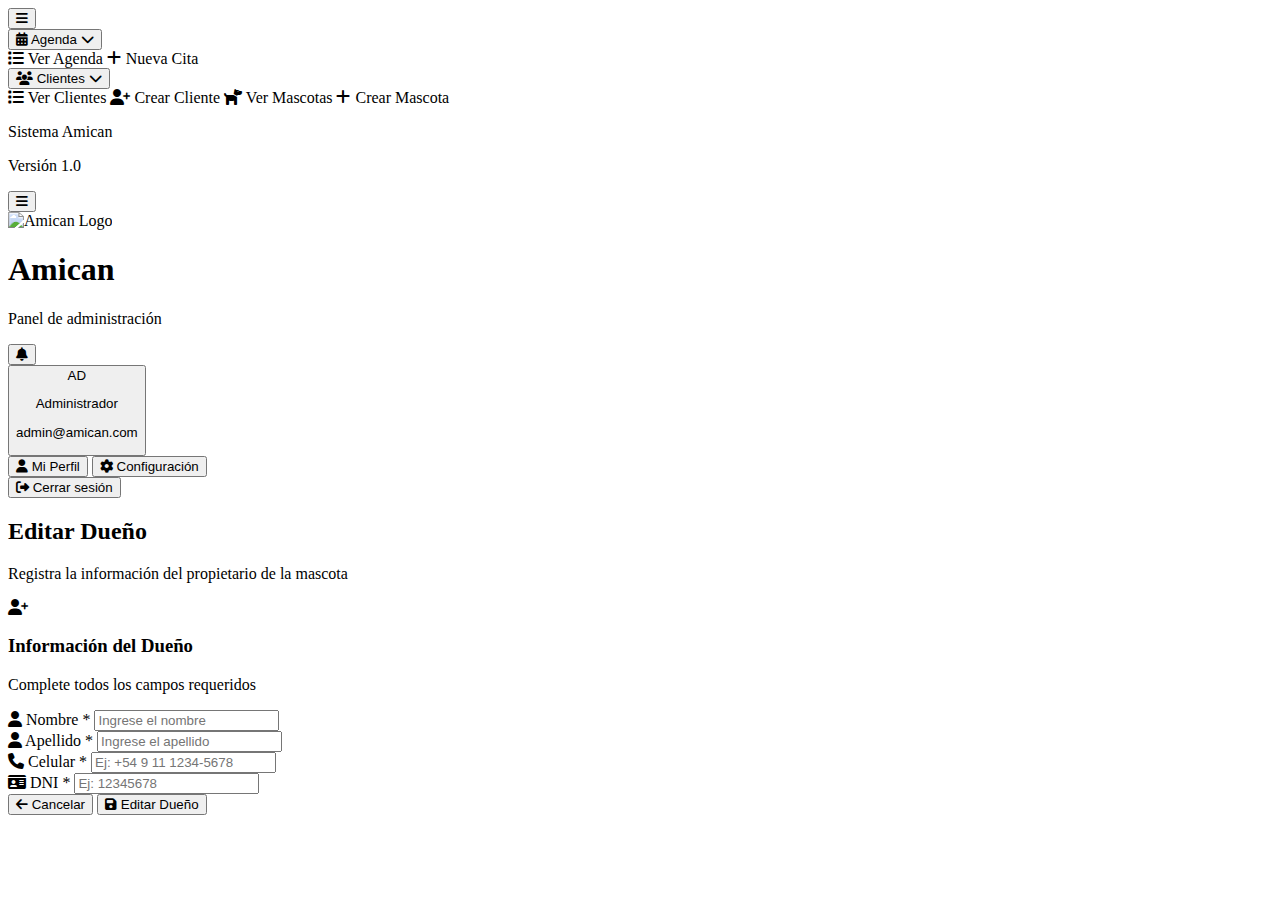
<file: AmicanWeb-main/src/main/resources/templates/editarTurno.html>
<!DOCTYPE html>
<html lang="es" xmlns:th="http://www.thymeleaf.org">
<head>
    <meta charset="UTF-8">
    <meta name="viewport" content="width=device-width, initial-scale=1.0">
    <title>Editar Dueño - Amican</title>
    <link rel="stylesheet" th:href="@{/css/crearDuenio.css}"/>
    <link href="https://fonts.googleapis.com/css2?family=Inter:wght@400;500;600;700&family=Fredoka:wght@400;500;600;700&display=swap" rel="stylesheet">
    <link rel="stylesheet" href="https://cdnjs.cloudflare.com/ajax/libs/font-awesome/6.4.0/css/all.min.css">
</head>
<body>
<div class="app-container">
    <!-- Overlay para móviles -->
    <div id="overlay" class="overlay"></div>

    <!-- Sidebar -->
    <aside id="sidebar" class="sidebar">
        <div class="sidebar-header">
            <button id="toggleSidebar" class="toggle-btn">
                <i class="fas fa-bars"></i>
            </button>
        </div>

        <nav class="sidebar-nav">
            <!-- Simplified navigation without horizontal dropdown -->
            <div class="nav-group">
                <button class="nav-item dropdown-toggle" data-section="agenda">
                    <i class="fas fa-calendar-alt"></i>
                    <span class="nav-text">Agenda</span>
                    <i class="fas fa-chevron-down dropdown-arrow"></i>
                </button>
                <div class="nav-dropdown">
                    <a th:href="@{/turnos/ver}" class="nav-subitem" data-section="agenda-manage">
                        <i class="fas fa-list"></i>
                        <span class="nav-text">Ver Agenda</span>
                    </a>
                    <a th:href="@{/turnos/crear}" class="nav-subitem" data-section="agenda-create">
                        <i class="fas fa-plus"></i>
                        <span class="nav-text">Nueva Cita</span>
                    </a>
                </div>
            </div>

            <!-- Replaced Empleados with Clientes section -->
            <div class="nav-group">
                <button class="nav-item dropdown-toggle" data-section="clientes">
                    <i class="fas fa-users"></i>
                    <span class="nav-text">Clientes</span>
                    <i class="fas fa-chevron-down dropdown-arrow"></i>
                </button>
                <div class="nav-dropdown">
                    <a th:href="@{/duenios/ver}" class="nav-subitem" data-section="clientes-list">
                        <i class="fas fa-list"></i>
                        <span class="nav-text">Ver Clientes</span>
                    </a>
                    <a th:href="@{/duenios/crear}" class="nav-subitem active" data-section="clientes-create">
                        <i class="fas fa-user-plus"></i>
                        <span class="nav-text">Crear Cliente</span>
                    </a>
                    <a th:href="@{/mascotas/ver}" class="nav-subitem" data-section="mascotas-list">
                        <i class="fas fa-dog"></i>
                        <span class="nav-text">Ver Mascotas</span>
                    </a>
                    <a th:href="@{/mascotas/crear}" class="nav-subitem" data-section="mascotas-create">
                        <i class="fas fa-plus"></i>
                        <span class="nav-text">Crear Mascota</span>
                    </a>
                </div>
            </div>
        </nav>

        <div class="sidebar-footer">
            <div class="system-info">
                <p class="system-title">Sistema Amican</p>
                <p class="system-version">Versión 1.0</p>
            </div>
        </div>
    </aside>

    <!-- Main Content -->
    <div class="main-content">
        <!-- Header -->
        <header class="header">
            <div class="header-left">
                <!-- Botón de toggle para móviles -->
                <button id="mobileToggle" class="mobile-toggle">
                    <i class="fas fa-bars"></i>
                </button>

                <a th:href="@{/}" class="logo-container" style="text-decoration: none; color: inherit;">
                    <div class="logo-wrapper">
                        <img th:src="@{/images/logo.png}" alt="Amican Logo" class="logo">
                    </div>
                    <div class="logo-info">
                        <h1 class="logo-text">Amican</h1>
                        <p class="logo-subtitle">Panel de administración</p>
                    </div>
                </a>
            </div>

            <div class="header-right">
                <button class="notification-btn">
                    <i class="fas fa-bell"></i>
                </button>

                <div class="user-menu">
                    <button id="userMenuBtn" class="user-menu-btn">
                        <div class="user-avatar">
                            <span>AD</span>
                        </div>
                        <div class="user-info">
                            <p class="user-name">Administrador</p>
                            <p class="user-email">admin@amican.com</p>
                        </div>
                    </button>
                    <div id="userDropdown" class="user-dropdown">
                        <button class="dropdown-item" data-section="usuario">
                            <i class="fas fa-user"></i>
                            Mi Perfil
                        </button>
                        <button class="dropdown-item">
                            <i class="fas fa-cog"></i>
                            Configuración
                        </button>
                        <div class="dropdown-separator"></div>
                        <button class="dropdown-item logout">
                            <i class="fas fa-sign-out-alt"></i>
                            Cerrar sesión
                        </button>
                    </div>
                </div>
            </div>
        </header>

        <!-- Content Area -->
        <main class="content">
            <!-- Replaced dashboard content with owner creation form -->
            <section id="crear-dueno-section" class="section active">
                <div class="section-header">
                    <div class="section-title">
                        <h2>Editar Dueño</h2>
                        <p class="section-subtitle">Registra la información del propietario de la mascota</p>
                    </div>
                </div>

                <div class="form-container">
                    <div class="form-card">
                        <div class="form-header">
                            <div class="form-icon">
                                <i class="fas fa-user-plus"></i>
                            </div>
                            <div class="form-title">
                                <h3>Información del Dueño</h3>
                                <p>Complete todos los campos requeridos</p>
                            </div>
                        </div>

                        <form id="crearDuenoForm" th:action="@{/duenios/crear}" method="post" th:object="${duenioDto}" class="owner-form">
                            <div class="form-grid">
                                <div class="form-group">
                                    <label for="nombre" class="form-label">
                                        <i class="fas fa-user"></i>
                                        Nombre *
                                    </label>
                                    <input
                                            type="text"
                                            id="nombre"
                                            name="nombre"
                                            th:field="*{nombreDuenio}"
                                            class="form-input"
                                            placeholder="Ingrese el nombre"
                                            required
                                            maxlength="50"
                                    >
                                    <div class="form-error" id="nombre-error"></div>
                                </div>

                                <div class="form-group">
                                    <label for="apellido" class="form-label">
                                        <i class="fas fa-user"></i>
                                        Apellido *
                                    </label>
                                    <input
                                            type="text"
                                            id="apellido"
                                            name="apellido"
                                            th:field="*{apellido}"
                                            class="form-input"
                                            placeholder="Ingrese el apellido"
                                            required
                                            maxlength="50"
                                    >
                                    <div class="form-error" id="apellido-error"></div>
                                </div>

                                <div class="form-group">
                                    <label for="celular" class="form-label">
                                        <i class="fas fa-phone"></i>
                                        Celular *
                                    </label>
                                    <input
                                            type="tel"
                                            id="celular"
                                            name="celular"
                                            th:field="*{celular}"
                                            class="form-input"
                                            placeholder="Ej: +54 9 11 1234-5678"
                                            required
                                            pattern="[+]?[0-9\s\-()]+"
                                            maxlength="20"
                                    >
                                    <div class="form-error" id="celular-error"></div>
                                </div>

                                <div class="form-group">
                                    <label for="dni" class="form-label">
                                        <i class="fas fa-id-card"></i>
                                        DNI *
                                    </label>
                                    <input
                                            type="text"
                                            id="dni"
                                            name="dni"
                                            th:field="*{dni}"
                                            class="form-input"
                                            placeholder="Ej: 12345678"
                                            required
                                            pattern="[0-9]{7,8}"
                                            maxlength="8"
                                    >
                                    <div class="form-error" id="dni-error"></div>
                                </div>
                            </div>

                            <div class="form-actions">
                                <button type="button" class="btn btn-secondary" onclick="window.history.back()">
                                    <i class="fas fa-arrow-left"></i>
                                    Cancelar
                                </button>
                                <button type="submit" class="btn btn-primary">
                                    <i class="fas fa-save"></i>
                                    Editar Dueño
                                </button>
                            </div>
                        </form>
                    </div>
                </div>
            </section>
        </main>
    </div>
</div>

<script>
    document.addEventListener('DOMContentLoaded', function() {
        // Elementos del DOM para el toggle responsive
        const sidebar = document.getElementById('sidebar');
        const toggleBtn = document.getElementById('toggleSidebar');
        const mobileToggle = document.getElementById('mobileToggle');
        const overlay = document.getElementById('overlay');
        const mainContent = document.querySelector('.main-content');

        // Toggle sidebar en desktop (solo funciona en pantallas grandes)
        if (toggleBtn && sidebar) {
            toggleBtn.addEventListener('click', function() {
                // Solo funciona en desktop (ancho mayor a 768px)
                if (window.innerWidth > 768) {
                    sidebar.classList.toggle('collapsed');
                }
            });
        }

        // Toggle sidebar en móviles
        if (mobileToggle) {
            mobileToggle.addEventListener('click', function() {
                sidebar.classList.toggle('show');
                overlay.classList.toggle('active');
            });
        }

        // Cerrar sidebar al hacer clic en el overlay
        if (overlay) {
            overlay.addEventListener('click', function() {
                sidebar.classList.remove('show');
                overlay.classList.remove('active');
            });
        }

        // Dropdown functionality
        const dropdownToggles = document.querySelectorAll('.dropdown-toggle');
        dropdownToggles.forEach(toggle => {
            toggle.addEventListener('click', function() {
                const dropdown = this.nextElementSibling;
                const arrow = this.querySelector('.dropdown-arrow');

                if (dropdown && dropdown.classList.contains('nav-dropdown')) {
                    dropdown.classList.toggle('show');
                    arrow.classList.toggle('rotated');
                }
            });
        });

        // User menu dropdown
        const userMenuBtn = document.getElementById('userMenuBtn');
        const userDropdown = document.getElementById('userDropdown');

        if (userMenuBtn && userDropdown) {
            userMenuBtn.addEventListener('click', function(e) {
                e.stopPropagation();
                userDropdown.classList.toggle('show');
            });

            document.addEventListener('click', function() {
                userDropdown.classList.remove('show');
            });
        }

        // Form validation
        const form = document.getElementById('crearDuenoForm');
        if (form) {
            form.addEventListener('submit', function(e) {
                e.preventDefault();

                // Clear previous errors
                document.querySelectorAll('.form-error').forEach(error => {
                    error.textContent = '';
                });
                document.querySelectorAll('.form-input').forEach(input => {
                    input.classList.remove('error');
                });

                let isValid = true;

                // Validate nombre
                const nombre = document.getElementById('nombre');
                if (!nombre.value.trim()) {
                    showError('nombre', 'El nombre es requerido');
                    isValid = false;
                } else if (nombre.value.trim().length < 2) {
                    showError('nombre', 'El nombre debe tener al menos 2 caracteres');
                    isValid = false;
                }

                // Validate apellido
                const apellido = document.getElementById('apellido');
                if (!apellido.value.trim()) {
                    showError('apellido', 'El apellido es requerido');
                    isValid = false;
                } else if (apellido.value.trim().length < 2) {
                    showError('apellido', 'El apellido debe tener al menos 2 caracteres');
                    isValid = false;
                }

                // Validate celular
                const celular = document.getElementById('celular');
                const phoneRegex = /^[+]?[0-9\s\-()]{8,20}$/;
                if (!celular.value.trim()) {
                    showError('celular', 'El celular es requerido');
                    isValid = false;
                } else if (!phoneRegex.test(celular.value.trim())) {
                    showError('celular', 'Formato de celular inválido');
                    isValid = false;
                }

                // Validate DNI
                const dni = document.getElementById('dni');
                const dniRegex = /^[0-9]{7,8}$/;
                if (!dni.value.trim()) {
                    showError('dni', 'El DNI es requerido');
                    isValid = false;
                } else if (!dniRegex.test(dni.value.trim())) {
                    showError('dni', 'El DNI debe tener 7 u 8 dígitos');
                    isValid = false;
                }

                if (isValid) {
                    // If validation passes, submit the form
                    this.submit();
                }
            });
        }

        function showError(fieldId, message) {
            const errorElement = document.getElementById(fieldId + '-error');
            const inputElement = document.getElementById(fieldId);

            if (errorElement) {
                errorElement.textContent = message;
            }
            if (inputElement) {
                inputElement.classList.add('error');
            }
        }

        // Real-time validation
        document.querySelectorAll('.form-input').forEach(input => {
            input.addEventListener('blur', function() {
                const errorElement = document.getElementById(this.id + '-error');
                if (errorElement && errorElement.textContent) {
                    // Re-validate on blur if there was an error
                    form.dispatchEvent(new Event('submit'));
                }
            });

            input.addEventListener('input', function() {
                // Clear error styling on input
                this.classList.remove('error');
                const errorElement = document.getElementById(this.id + '-error');
                if (errorElement) {
                    errorElement.textContent = '';
                }
            });
        });

        // Manejo responsive al redimensionar
        function handleResize() {
            if (window.innerWidth > 768) {
                // En desktop, asegurarse que el sidebar esté visible y sin overlay
                sidebar.classList.remove('show');
                overlay.classList.remove('active');
            }
        }

        window.addEventListener('resize', handleResize);
        handleResize(); // Ejecutar al cargar
    });
</script>
</body>
</html>
</file>
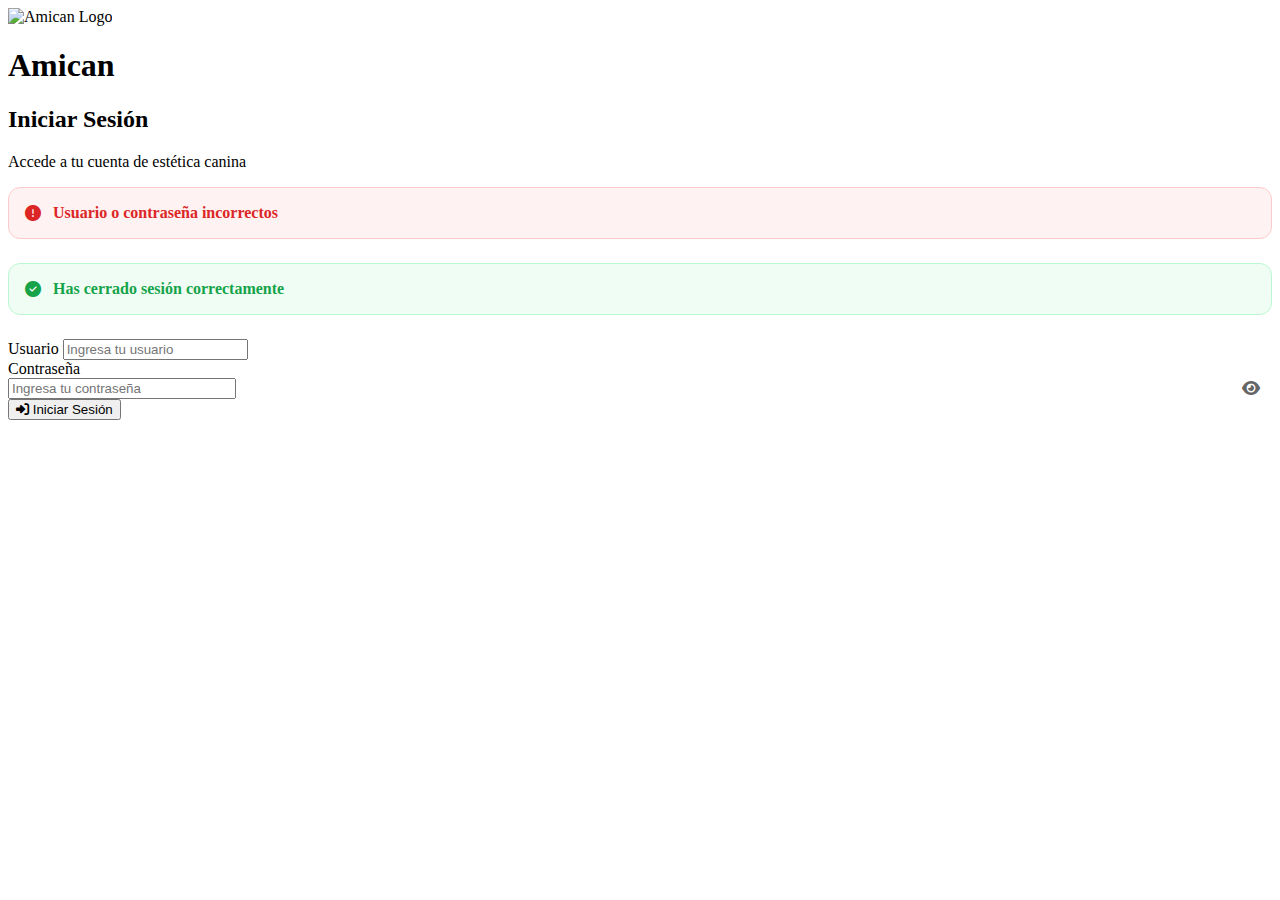
<file: AmicanWeb-main/src/main/resources/templates/login.html>
<!DOCTYPE html>
<html lang="es" xmlns:th="http://www.thymeleaf.org">
<head>
    <meta charset="UTF-8">
    <meta name="viewport" content="width=device-width, initial-scale=1.0">
    <title>Iniciar Sesión - Amican</title>
    <!-- Updated to use same fonts and icons as registration -->
    <link href="https://fonts.googleapis.com/css2?family=Inter:wght@400;500;600;700&family=Fredoka:wght@400;500;600;700&display=swap" rel="stylesheet">
    <link rel="stylesheet" href="https://cdnjs.cloudflare.com/ajax/libs/font-awesome/6.4.0/css/all.min.css">
    <link rel="stylesheet" th:href="@{/css/login-styles.css}"/>
    <style>
        /* Password visibility toggle styles */
        .password-field {
            position: relative;
        }

        .password-toggle {
            position: absolute;
            right: 12px;
            top: 50%;
            transform: translateY(-50%);
            cursor: pointer;
            color: #666;
            font-size: 16px;
            z-index: 10;
            background: none;
            border: none;
        }

        .password-toggle:hover {
            color: #333;
        }

        .password-field input {
            padding-right: 45px;
        }

        /* Error and success message styles to match registration */
        .alert {
            padding: 16px;
            border-radius: 12px;
            margin-bottom: 24px;
            display: flex;
            align-items: center;
            gap: 12px;
            font-weight: bold;
        }

        .alert-danger {
            background-color: #fef2f2;
            border: 1px solid #fecaca;
            color: #dc2626;
        }

        .alert-success {
            background-color: #f0fdf4;
            border: 1px solid #bbf7d0;
            color: #16a34a;
        }
    </style>
</head>
<body>
<!-- Updated container structure to match registration layout -->
<div class="login-container">
    <div class="login-header">
        <div class="logo-container">
            <div class="logo-wrapper">
                <img th:src="@{/images/logo.png}"
                     alt="Amican Logo"
                     style="width: 40px; height: 40px; object-fit: contain;" />
            </div>
            <h1 class="logo-text">Amican</h1>
        </div>
        <h2 class="login-title">Iniciar Sesión</h2>
        <p class="login-subtitle">Accede a tu cuenta de estética canina</p>
    </div>

    <!-- Updated error and success messages to use FontAwesome icons -->
    <div th:if="${param.error}" class="alert alert-danger" role="alert">
        <i class="fas fa-exclamation-circle"></i>
        <span>Usuario o contraseña incorrectos</span>
    </div>

    <div th:if="${param.logout}" class="alert alert-success" role="alert">
        <i class="fas fa-check-circle"></i>
        <span>Has cerrado sesión correctamente</span>
    </div>

    <!-- Updated form structure to match registration form -->
    <form th:action="@{/login}" method="post">
        <div class="form-section">
            <div class="form-row">
                <div class="form-group full-width">
                    <label for="username">Usuario</label>
                    <input type="text" id="username" name="username"
                           placeholder="Ingresa tu usuario" required
                           autocomplete="username">
                </div>
            </div>

            <div class="form-row">
                <div class="form-group full-width">
                    <label for="password">Contraseña</label>
                    <div class="password-field">
                        <input type="password" id="password" name="password"
                               placeholder="Ingresa tu contraseña" required
                               autocomplete="current-password">
                        <i class="fas fa-eye password-toggle" id="togglePassword" onclick="togglePasswordVisibility('password', 'togglePassword')"></i>
                    </div>
                </div>
            </div>
        </div>

        <div class="form-actions">
            <button type="submit" class="btn-primary">
                <i class="fas fa-sign-in-alt"></i>
                Iniciar Sesión
            </button>
        </div>
    </form>
</div>

<!-- Updated JavaScript to match registration form functionality -->
<script>
    function togglePasswordVisibility(inputId, iconId) {
        const passwordInput = document.getElementById(inputId);
        const toggleIcon = document.getElementById(iconId);

        if (passwordInput.type === 'password') {
            passwordInput.type = 'text';
            toggleIcon.classList.remove('fa-eye');
            toggleIcon.classList.add('fa-eye-slash');
        } else {
            passwordInput.type = 'password';
            toggleIcon.classList.remove('fa-eye-slash');
            toggleIcon.classList.add('fa-eye');
        }
    }
</script>
</body>
</html>
</file>
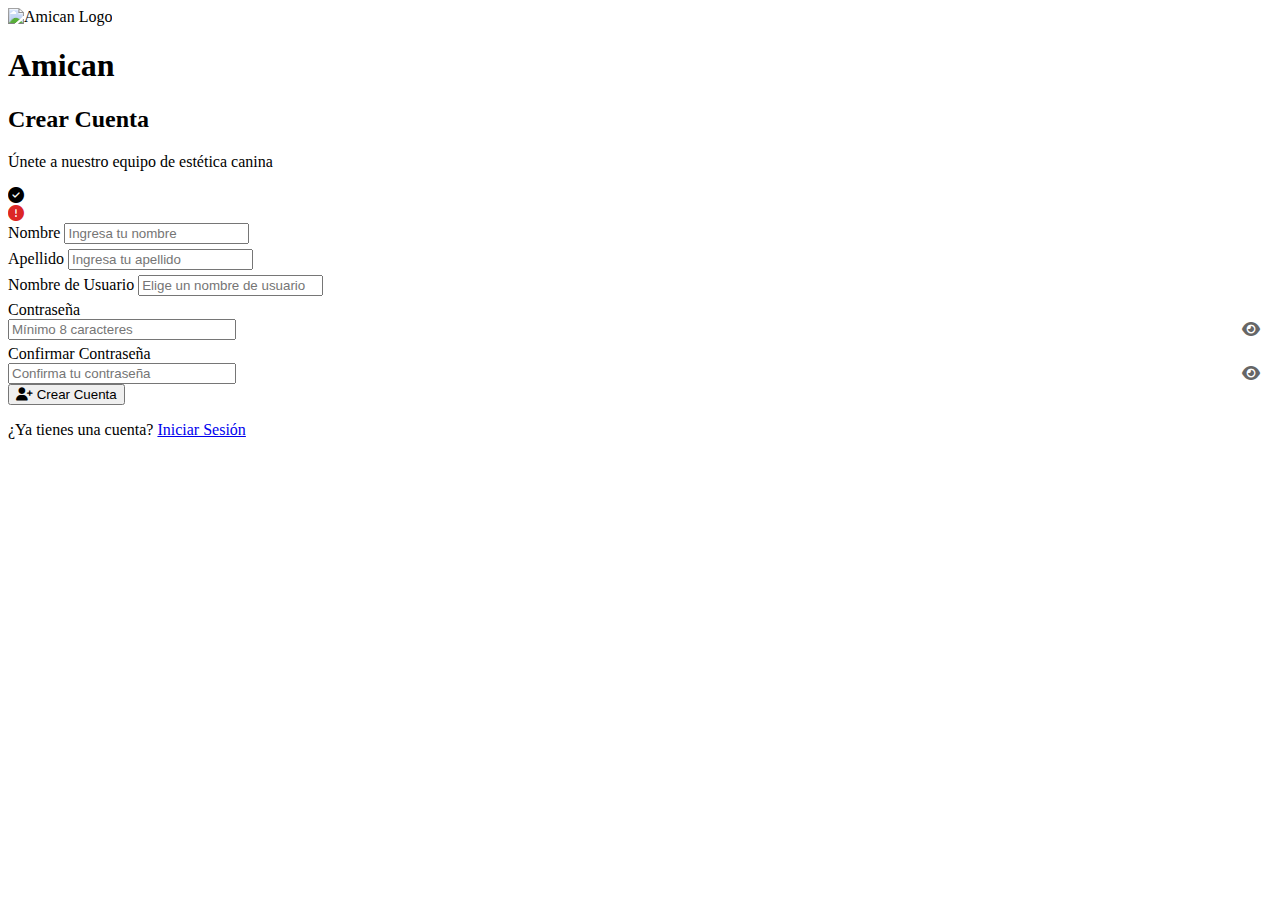
<file: AmicanWeb-main/src/main/resources/templates/register.html>
<!DOCTYPE html>
<html lang="es" xmlns:th="http://www.thymeleaf.org">
<head>
    <meta charset="UTF-8">
    <meta name="viewport" content="width=device-width, initial-scale=1.0">
    <title>Registro - Amican</title>
    <link href="https://fonts.googleapis.com/css2?family=Inter:wght@400;500;600;700&family=Fredoka:wght@400;500;600;700&display=swap" rel="stylesheet">
    <link rel="stylesheet" href="https://cdnjs.cloudflare.com/ajax/libs/font-awesome/6.4.0/css/all.min.css">
    <link rel="stylesheet" th:href="@{/css/register.css}">
    <style>
        /* Added styles for password visibility toggle */
        .password-field {
            position: relative;
        }

        .password-toggle {
            position: absolute;
            right: 12px;
            top: 50%;
            transform: translateY(-50%);
            cursor: pointer;
            color: #666;
            font-size: 16px;
            z-index: 10;
        }

        .password-toggle:hover {
            color: #333;
        }

        .password-field input {
            padding-right: 45px;
        }

        .password-match-error {
            color: #dc3545;
            font-size: 14px;
            margin-top: 5px;
            display: none;
            font-weight: bold;
        }

        .password-match-success {
            color: #28a745;
            font-size: 14px;
            margin-top: 5px;
            display: none;
        }

        /* Added styles for field error messages to be bold and red */
        .field-error {
            color: #dc2626;
            font-weight: bold;
            font-size: 14px;
            margin-top: 5px;
        }

        .alert.alert-danger {
            color: #dc2626;
            font-weight: bold;
        }
    </style>
</head>
<body>
<div class="registro-container">
    <div class="registro-header">
        <div class="logo-container">
            <div class="logo-wrapper">
                <img th:src="@{/images/logo.png}"
                     alt="Amican Logo"
                     style="width: 40px; height: 40px; object-fit: contain;" />
            </div>
            <h1 class="logo-text">Amican</h1>
        </div>
        <h2 class="registro-title">Crear Cuenta</h2>
        <p class="registro-subtitle">Únete a nuestro equipo de estética canina</p>
    </div>

    <!-- Mensajes de éxito/error -->
    <div th:if="${successMessage}" class="alert alert-success" role="alert">
        <i class="fas fa-check-circle"></i>
        <span th:text="${successMessage}"></span>
    </div>

    <div th:if="${errorMessage}" class="alert alert-danger" role="alert">
        <i class="fas fa-exclamation-circle"></i>
        <span th:text="${errorMessage}"></span>
    </div>

    <!-- Formulario adaptado al DTO -->
    <form id="registrationForm" th:action="@{/register}" th:object="${userDto}" method="post">
        <div class="form-section">
            <div class="form-row">
                <div class="form-group">
                    <label for="nombre">Nombre</label>
                    <input type="text" id="nombre" th:field="*{nombre}" name="nombre"
                           placeholder="Ingresa tu nombre" required>
                    <div class="field-error" th:if="${#fields.hasErrors('nombre')}"
                         th:errors="*{nombre}"></div>
                </div>
                <div class="form-group">
                    <label for="apellido">Apellido</label>
                    <input type="text" id="apellido" th:field="*{apellido}" name="apellido"
                           placeholder="Ingresa tu apellido" required>
                    <div class="field-error" th:if="${#fields.hasErrors('apellido')}"
                         th:errors="*{apellido}"></div>
                </div>
            </div>

            <div class="form-row">
                <div class="form-group full-width">
                    <label for="username">Nombre de Usuario</label>
                    <input type="text" id="username" th:field="*{username}" name="username"
                           placeholder="Elige un nombre de usuario" required>
                    <div class="field-error" th:if="${#fields.hasErrors('username')}"
                         th:errors="*{username}"></div>
                </div>
            </div>

            <!-- Modified password field to include eye icon -->
            <div class="form-row">
                <div class="form-group full-width">
                    <label for="password">Contraseña</label>
                    <div class="password-field">
                        <input type="password" id="password" th:field="*{password}" name="password"
                               placeholder="Mínimo 8 caracteres" required>
                        <i class="fas fa-eye password-toggle" id="togglePassword" onclick="togglePasswordVisibility('password', 'togglePassword')"></i>
                    </div>
                    <div class="field-error" th:if="${#fields.hasErrors('password')}"
                         th:errors="*{password}"></div>
                </div>
            </div>

            <!-- Added password confirmation field -->
            <div class="form-row">
                <div class="form-group full-width">
                    <label for="confirmPassword">Confirmar Contraseña</label>
                    <div class="password-field">
                        <input type="password" id="confirmPassword" name="confirmPassword"
                               placeholder="Confirma tu contraseña" required>
                        <i class="fas fa-eye password-toggle" id="toggleConfirmPassword" onclick="togglePasswordVisibility('confirmPassword', 'toggleConfirmPassword')"></i>
                    </div>
                    <div class="password-match-error" id="passwordMatchError">
                        <i class="fas fa-exclamation-circle"></i>
                        Las contraseñas no coinciden
                    </div>
                    <div class="password-match-success" id="passwordMatchSuccess">
                        <i class="fas fa-check-circle"></i>
                        Las contraseñas coinciden
                    </div>
                </div>
            </div>

            <!-- Campo de fecha oculto (se establece automáticamente en el controller) -->
            <input type="hidden" th:field="*{fecha}" />
        </div>

        <div class="form-actions">
            <button type="submit" class="btn-primary">
                <i class="fas fa-user-plus"></i>
                Crear Cuenta
            </button>
        </div>
    </form>

    <div class="login-link">
        <p>¿Ya tienes una cuenta? <a th:href="@{/login}" href="/login">Iniciar Sesión</a></p>
    </div>
</div>

<script>
    function togglePasswordVisibility(inputId, iconId) {
        const passwordInput = document.getElementById(inputId);
        const toggleIcon = document.getElementById(iconId);

        if (passwordInput.type === 'password') {
            passwordInput.type = 'text';
            toggleIcon.classList.remove('fa-eye');
            toggleIcon.classList.add('fa-eye-slash');
        } else {
            passwordInput.type = 'password';
            toggleIcon.classList.remove('fa-eye-slash');
            toggleIcon.classList.add('fa-eye');
        }
    }

    function validatePasswordMatch() {
        const password = document.getElementById('password').value;
        const confirmPassword = document.getElementById('confirmPassword').value;
        const errorDiv = document.getElementById('passwordMatchError');
        const successDiv = document.getElementById('passwordMatchSuccess');

        if (confirmPassword === '') {
            errorDiv.style.display = 'none';
            successDiv.style.display = 'none';
            return true;
        }

        if (password === confirmPassword) {
            errorDiv.style.display = 'none';
            successDiv.style.display = 'block';
            return true;
        } else {
            errorDiv.style.display = 'block';
            successDiv.style.display = 'none';
            return false;
        }
    }

    document.getElementById('password').addEventListener('input', validatePasswordMatch);
    document.getElementById('confirmPassword').addEventListener('input', validatePasswordMatch);

    document.getElementById('registrationForm').addEventListener('submit', function(e) {
        const nombre = document.getElementById('nombre').value;
        const apellido = document.getElementById('apellido').value;
        const username = document.getElementById('username').value;
        const password = document.getElementById('password').value;
        const confirmPassword = document.getElementById('confirmPassword').value;

        if (!nombre || !apellido || !username || !password || !confirmPassword) {
            e.preventDefault();
            alert('Por favor, completa todos los campos requeridos.');
            return;
        }

        if (password.length < 8) {
            e.preventDefault();
            alert('La contraseña debe tener al menos 8 caracteres.');
            return;
        }

        if (password !== confirmPassword) {
            e.preventDefault();
            alert('Las contraseñas no coinciden. Por favor, verifica que ambas contraseñas sean iguales.');
            return;
        }

        // Validación adicional del username (solo letras, números y guiones)
        const usernameRegex = /^[a-zA-Z0-9_-]+$/;
        if (!usernameRegex.test(username)) {
            e.preventDefault();
            alert('El nombre de usuario solo puede contener letras, números, guiones y guiones bajos.');
            return;
        }
    });

    // Validación en tiempo real
    document.getElementById('username').addEventListener('input', function(e) {
        const username = e.target.value;
        const usernameRegex = /^[a-zA-Z0-9_-]*$/;

        if (!usernameRegex.test(username)) {
            e.target.setCustomValidity('Solo letras, números, guiones y guiones bajos permitidos');
        } else {
            e.target.setCustomValidity('');
        }
    });

    document.getElementById('password').addEventListener('input', function(e) {
        const password = e.target.value;

        if (password.length > 0 && password.length < 8) {
            e.target.setCustomValidity('La contraseña debe tener al menos 8 caracteres');
        } else {
            e.target.setCustomValidity('');
        }
    });
</script>
</body>
</html>
</file>
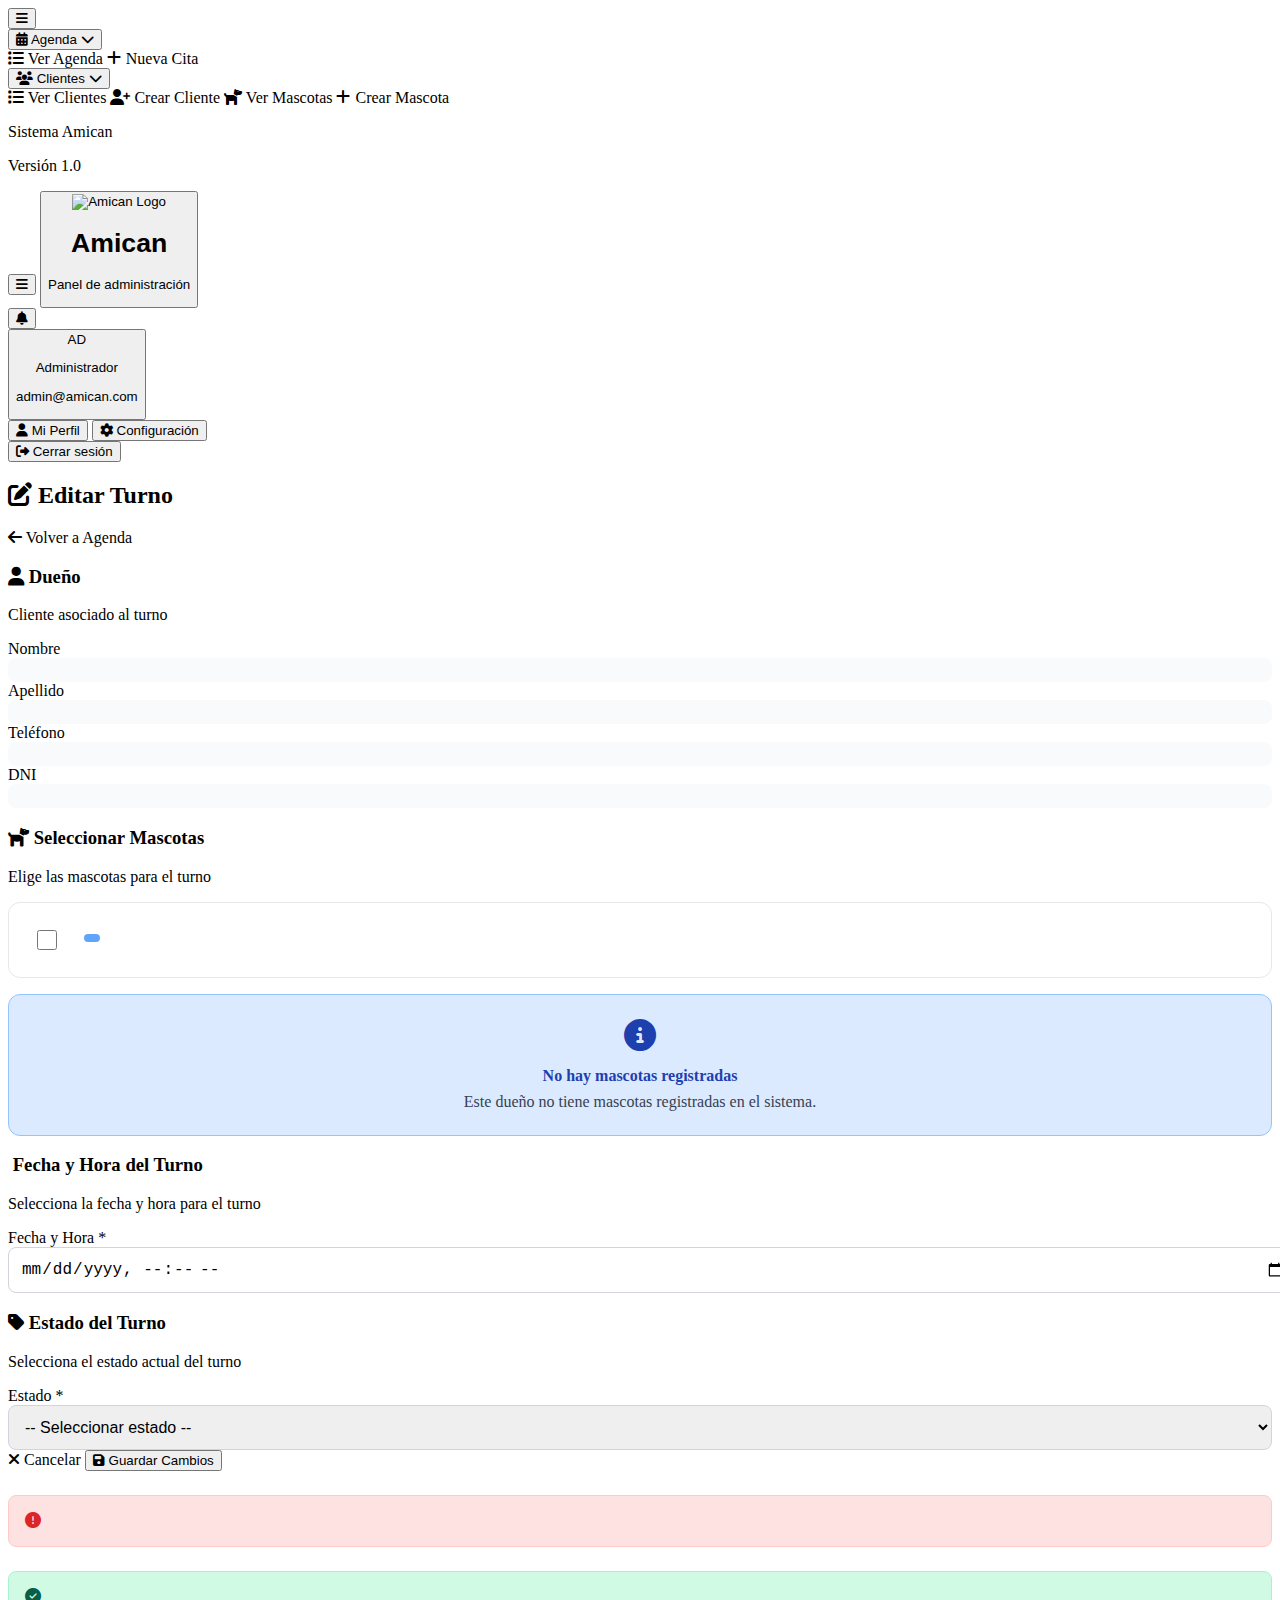
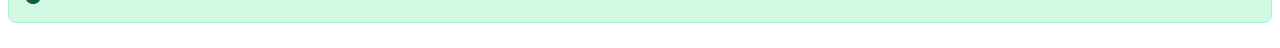
<file: AmicanWeb-main/src/main/resources/templates/seleccionar-mascotas-editversion.html>
<!DOCTYPE html>
<html lang="es" xmlns:th="http://www.w3.org/1999/xhtml">
<head>
    <meta charset="UTF-8">
    <meta name="viewport" content="width=device-width, initial-scale=1.0">
    <title>Editar Turno - Amican</title>
    <link rel="stylesheet" th:href="@{/css/crearAgenda.css}"/>
    <link rel="stylesheet" href="https://cdnjs.cloudflare.com/ajax/libs/font-awesome/6.4.0/css/all.min.css">
    <link href="https://fonts.googleapis.com/css2?family=Inter:wght@400;500;600;700&family=Fredoka:wght@400;500;600;700&display=swap" rel="stylesheet">
</head>
<body>
<div class="app-container">
    <!-- Sidebar -->
    <aside id="sidebar" class="sidebar">
        <div class="sidebar-header">
            <button id="toggleSidebar" class="toggle-btn">
                <i class="fas fa-bars"></i>
            </button>
        </div>

        <nav class="sidebar-nav">
            <div class="nav-group">
                <button class="nav-item dropdown-toggle" data-section="agenda">
                    <i class="fas fa-calendar-alt"></i>
                    <span class="nav-text">Agenda</span>
                    <i class="fas fa-chevron-down dropdown-arrow"></i>
                </button>
                <div class="nav-dropdown">
                    <a th:href="@{/turnos/ver}" class="nav-subitem active" data-section="agenda-manage">
                        <i class="fas fa-list"></i>
                        <span class="nav-text">Ver Agenda</span>
                    </a>
                    <a th:href="@{/turnos/crear}" class="nav-subitem" data-section="agenda-create">
                        <i class="fas fa-plus"></i>
                        <span class="nav-text">Nueva Cita</span>
                    </a>
                </div>
            </div>

            <div class="nav-group">
                <button class="nav-item dropdown-toggle" data-section="clientes">
                    <i class="fas fa-users"></i>
                    <span class="nav-text">Clientes</span>
                    <i class="fas fa-chevron-down dropdown-arrow"></i>
                </button>
                <div class="nav-dropdown">
                    <a th:href="@{/duenios/ver}" class="nav-subitem" data-section="clientes-list">
                        <i class="fas fa-list"></i>
                        <span class="nav-text">Ver Clientes</span>
                    </a>
                    <a th:href="@{/duenios/crear}" class="nav-subitem" data-section="clientes-create">
                        <i class="fas fa-user-plus"></i>
                        <span class="nav-text">Crear Cliente</span>
                    </a>
                    <a th:href="@{/mascotas/ver}" class="nav-subitem" data-section="mascotas-list">
                        <i class="fas fa-dog"></i>
                        <span class="nav-text">Ver Mascotas</span>
                    </a>
                    <a th:href="@{/mascotas/crear}" class="nav-subitem" data-section="mascotas-create">
                        <i class="fas fa-plus"></i>
                        <span class="nav-text">Crear Mascota</span>
                    </a>
                </div>
            </div>
        </nav>

        <div class="sidebar-footer">
            <div class="system-info">
                <p class="system-title">Sistema Amican</p>
                <p class="system-version">Versión 1.0</p>
            </div>
        </div>
    </aside>

    <div id="overlay" class="overlay"></div>

    <div class="main-content">
        <header class="header">
            <div class="header-left">
                <button id="mobileToggle" class="mobile-toggle">
                    <i class="fas fa-bars"></i>
                </button>
                <button id="logoBtn" class="logo-container">
                    <div class="logo-wrapper">
                        <img th:src="@{/images/logo.png}" alt="Amican Logo" class="logo">
                    </div>
                    <div class="logo-info">
                        <h1 class="logo-text">Amican</h1>
                        <p class="logo-subtitle">Panel de administración</p>
                    </div>
                </button>
            </div>
            <div class="header-right">
                <button class="notification-btn">
                    <i class="fas fa-bell"></i>
                </button>
                <div class="user-menu">
                    <button id="userMenuBtn" class="user-menu-btn">
                        <div class="user-avatar">
                            <span>AD</span>
                        </div>
                        <div class="user-info">
                            <p class="user-name">Administrador</p>
                            <p class="user-email">admin@amican.com</p>
                        </div>
                    </button>
                    <div id="userDropdown" class="user-dropdown">
                        <button class="dropdown-item" data-section="usuario">
                            <i class="fas fa-user"></i> Mi Perfil
                        </button>
                        <button class="dropdown-item">
                            <i class="fas fa-cog"></i> Configuración
                        </button>
                        <div class="dropdown-separator"></div>
                        <button class="dropdown-item logout">
                            <i class="fas fa-sign-out-alt"></i> Cerrar sesión
                        </button>
                    </div>
                </div>
            </div>
        </header>

        <main class="content">
            <div class="section-header">
                <h2><i class="fas fa-edit"></i> Editar Turno</h2>
                <a th:href="@{/turnos/ver}" class="btn btn-secondary">
                    <i class="fas fa-arrow-left"></i> Volver a Agenda
                </a>
            </div>

            <!-- Formulario de edición -->
            <form th:action="@{/turnos/editar}" method="post" th:object="${turnoDto}">
                <!-- ID del turno a editar -->
                <input type="hidden" name="id" th:value="${turnoDto.idTurnos}" />
                <!-- Dueño (fijo, no editable) -->
                <input type="hidden" name="duenioId" th:value="${duenio.idDuenio}" />

                <div class="form-section">
                    <div class="section-title">
                        <h3><i class="fas fa-user"></i> Dueño</h3>
                        <p class="section-subtitle">Cliente asociado al turno</p>
                    </div>
                    <div class="form-row">
                        <div class="form-group">
                            <label>Nombre</label>
                            <div class="field-value" style="padding: 0.75rem; background: #f9fafb; border-radius: 0.5rem;">
                                <strong th:text="${duenio.nombreDuenio}"></strong>
                            </div>
                        </div>
                        <div class="form-group">
                            <label>Apellido</label>
                            <div class="field-value" style="padding: 0.75rem; background: #f9fafb; border-radius: 0.5rem;">
                                <strong th:text="${duenio.apellido}"></strong>
                            </div>
                        </div>
                    </div>
                    <div class="form-row">
                        <div class="form-group">
                            <label>Teléfono</label>
                            <div class="field-value" style="padding: 0.75rem; background: #f9fafb; border-radius: 0.5rem;">
                                <span th:text="${duenio.celular}"></span>
                            </div>
                        </div>
                        <div class="form-group">
                            <label>DNI</label>
                            <div class="field-value" style="padding: 0.75rem; background: #f9fafb; border-radius: 0.5rem;">
                                <span th:text="${duenio.dni}"></span>
                            </div>
                        </div>
                    </div>
                </div>

                <div class="form-section">
                    <div class="section-title">
                        <h3><i class="fas fa-dog"></i> Seleccionar Mascotas</h3>
                        <p class="section-subtitle">Elige las mascotas para el turno</p>
                    </div>

                    <div class="mascotas-container">
                        <div th:each="mascota : ${mascotas}" class="mascota-item"
                             style="padding: 1.5rem; border: 1px solid #e5e7eb; border-radius: 0.75rem; margin-bottom: 1rem; background: white;">

                            <label style="display: flex; align-items: center; gap: 1rem; cursor: pointer;">
                                <!-- ✅ Checkbox con th:field para preselección automática -->
                                <input type="checkbox"
                                       th:field="*{mascotaIds}"
                                       th:value="${mascota.idMascotas}"
                                       style="width: 20px; height: 20px;">

                                <div style="flex: 1;">
                                    <div style="display: flex; align-items: center; gap: 0.5rem; margin-bottom: 0.25rem;">
                                        <strong th:text="${mascota.nombreMascotas}" style="font-size: 1.1rem;"></strong>
                                        <span th:if="${mascota.tamanios}" th:text="${mascota.tamanios}"
                                              style="background: #60a5fa; color: white; padding: 0.25rem 0.5rem; border-radius: 0.375rem; font-size: 0.75rem;"></span>
                                    </div>
                                    <div style="color: #6b7280;">
                                        <span th:text="${mascota.raza}"></span>
                                    </div>
                                </div>
                            </label>
                        </div>

                        <div th:if="${mascotas.isEmpty()}" class="alert alert-info"
                             style="background: #dbeafe; border: 1px solid #93c5fd; color: #1e40af; padding: 1.5rem; border-radius: 0.75rem; text-align: center;">
                            <i class="fas fa-info-circle" style="font-size: 2rem; margin-bottom: 1rem;"></i>
                            <h4 style="margin: 0 0 0.5rem 0;">No hay mascotas registradas</h4>
                            <p style="margin: 0; color: #374151;">Este dueño no tiene mascotas registradas en el sistema.</p>
                        </div>
                    </div>
                </div>

                <div class="form-section">
                    <div class="section-title">
                        <h3><i class="fas fa-calendar-clock"></i> Fecha y Hora del Turno</h3>
                        <p class="section-subtitle">Selecciona la fecha y hora para el turno</p>
                    </div>

                    <div class="form-row">
                        <div class="form-group">
                            <label for="fecha">Fecha y Hora *</label>
                            <!-- ✅ Fecha prellenada si existe -->
                            <input type="datetime-local"
                                   id="fecha"
                                   name="fecha"
                                   th:value="${fechaFormateada}"
                                   required
                                   style="width: 100%; padding: 0.75rem; border: 1px solid #d1d5db; border-radius: 0.5rem; font-size: 1rem;">
                        </div>
                    </div>
                </div>

                <div class="form-section">
                    <div class="section-title">
                        <h3><i class="fas fa-tag"></i> Estado del Turno</h3>
                        <p class="section-subtitle">Selecciona el estado actual del turno</p>
                    </div>

                    <div class="form-row">
                        <div class="form-group">
                            <label for="estados">Estado *</label>
                            <select id="estados" name="estados" required
                                    style="width: 100%; padding: 0.75rem; border: 1px solid #d1d5db; border-radius: 0.5rem; font-size: 1rem;">
                                <option value="">-- Seleccionar estado --</option>
                                <option th:each="estado : ${T(com.amican.demo.model.enums.Estados).values()}"
                                        th:value="${estado}"
                                        th:text="${estado}"
                                        th:selected="${estado == turnoDto.estados}">
                                </option>
                            </select>
                        </div>
                    </div>
                </div>

                <div class="form-actions">
                    <a th:href="@{/turnos/ver}" class="btn btn-secondary">
                        <i class="fas fa-times"></i> Cancelar
                    </a>
                    <button type="submit" class="btn btn-primary">
                        <i class="fas fa-save"></i> Guardar Cambios
                    </button>
                </div>
            </form>

            <!-- Mensajes -->
            <div th:if="${error}" class="alert alert-error"
                 style="background: #fee2e2; border: 1px solid #fecaca; color: #dc2626; padding: 1rem; border-radius: 0.5rem; margin: 1.5rem 0;">
                <i class="fas fa-exclamation-circle"></i>
                <span th:text="${error}"></span>
            </div>

            <div th:if="${success}" class="alert alert-success"
                 style="background: #d1fae5; border: 1px solid #a7f3d0; color: #065f46; padding: 1rem; border-radius: 0.5rem; margin: 1.5rem 0;">
                <i class="fas fa-check-circle"></i>
                <span th:text="${success}"></span>
            </div>
        </main>
    </div>
</div>

<script>
    document.addEventListener('DOMContentLoaded', function () {
        // ... (todo el código de sidebar, dropdowns, etc. es idéntico al original) ...
        // Puedes copiarlo tal cual desde tu HTML original

        const sidebar = document.getElementById('sidebar');
        const toggleSidebar = document.getElementById('toggleSidebar');
        const mobileToggle = document.getElementById('mobileToggle');
        const overlay = document.getElementById('overlay');
        const userMenuBtn = document.getElementById('userMenuBtn');
        const userDropdown = document.getElementById('userDropdown');
        const logoBtn = document.getElementById('logoBtn');

        function isMobile() {
            return window.innerWidth <= 768;
        }

        if (toggleSidebar) {
            toggleSidebar.addEventListener('click', function () {
                if (!isMobile()) {
                    sidebar.classList.toggle('collapsed');
                }
            });
        }

        if (mobileToggle && overlay) {
            mobileToggle.addEventListener('click', function () {
                sidebar.classList.add('show');
                overlay.classList.add('active');
            });
            overlay.addEventListener('click', function () {
                sidebar.classList.remove('show');
                overlay.classList.remove('active');
            });
        }

        if (logoBtn) {
            logoBtn.addEventListener('click', function () {
                window.location.href = '/';
            });
        }

        const dropdownToggles = document.querySelectorAll('.dropdown-toggle');
        dropdownToggles.forEach(toggle => {
            toggle.addEventListener('click', function (e) {
                e.preventDefault();
                const dropdown = this.nextElementSibling;
                const arrow = this.querySelector('.dropdown-arrow');
                dropdownToggles.forEach(other => {
                    if (other !== toggle) {
                        other.nextElementSibling.classList.remove('show');
                        other.querySelector('.dropdown-arrow').classList.remove('rotated');
                    }
                });
                dropdown.classList.toggle('show');
                arrow.classList.toggle('rotated');
            });
        });

        if (userMenuBtn && userDropdown) {
            userMenuBtn.addEventListener('click', function () {
                userDropdown.classList.toggle('show');
            });
            document.addEventListener('click', function (e) {
                if (!userMenuBtn.contains(e.target) && !userDropdown.contains(e.target)) {
                    userDropdown.classList.remove('show');
                }
            });
        }

        function handleResize() {
            if (!isMobile()) {
                sidebar.classList.remove('show');
                overlay?.classList.remove('active');
            } else {
                sidebar.classList.remove('collapsed');
            }
        }

        window.addEventListener('resize', handleResize);
        handleResize();

        // Validación de formulario
        const form = document.querySelector('form');
        if (form) {
            form.addEventListener('submit', function(e) {
                const checkboxes = document.querySelectorAll('input[name="mascotaIds"]:checked');
                if (checkboxes.length === 0) {
                    e.preventDefault();
                    alert('Debes seleccionar al menos una mascota');
                    return false;
                }
                const fechaInput = document.getElementById('fecha');
                if (!fechaInput.value) {
                    e.preventDefault();
                    alert('Debes seleccionar una fecha y hora');
                    return false;
                }
            });
        }

        // Efecto visual en checkboxes
        const checkboxes = document.querySelectorAll('input[name="mascotaIds"]');
        checkboxes.forEach(checkbox => {
            // Marcar visualmente si ya está seleccionado al cargar
            const item = checkbox.closest('.mascota-item');
            if (checkbox.checked) {
                item.style.borderColor = '#3b82f6';
                item.style.boxShadow = '0 0 0 3px rgba(59, 130, 246, 0.1)';
            }

            checkbox.addEventListener('change', function() {
                if (this.checked) {
                    item.style.borderColor = '#3b82f6';
                    item.style.boxShadow = '0 0 0 3px rgba(59, 130, 246, 0.1)';
                } else {
                    item.style.borderColor = '#e5e7eb';
                    item.style.boxShadow = 'none';
                }
            });
        });
    });
</script>
</body>
</html>
</file>
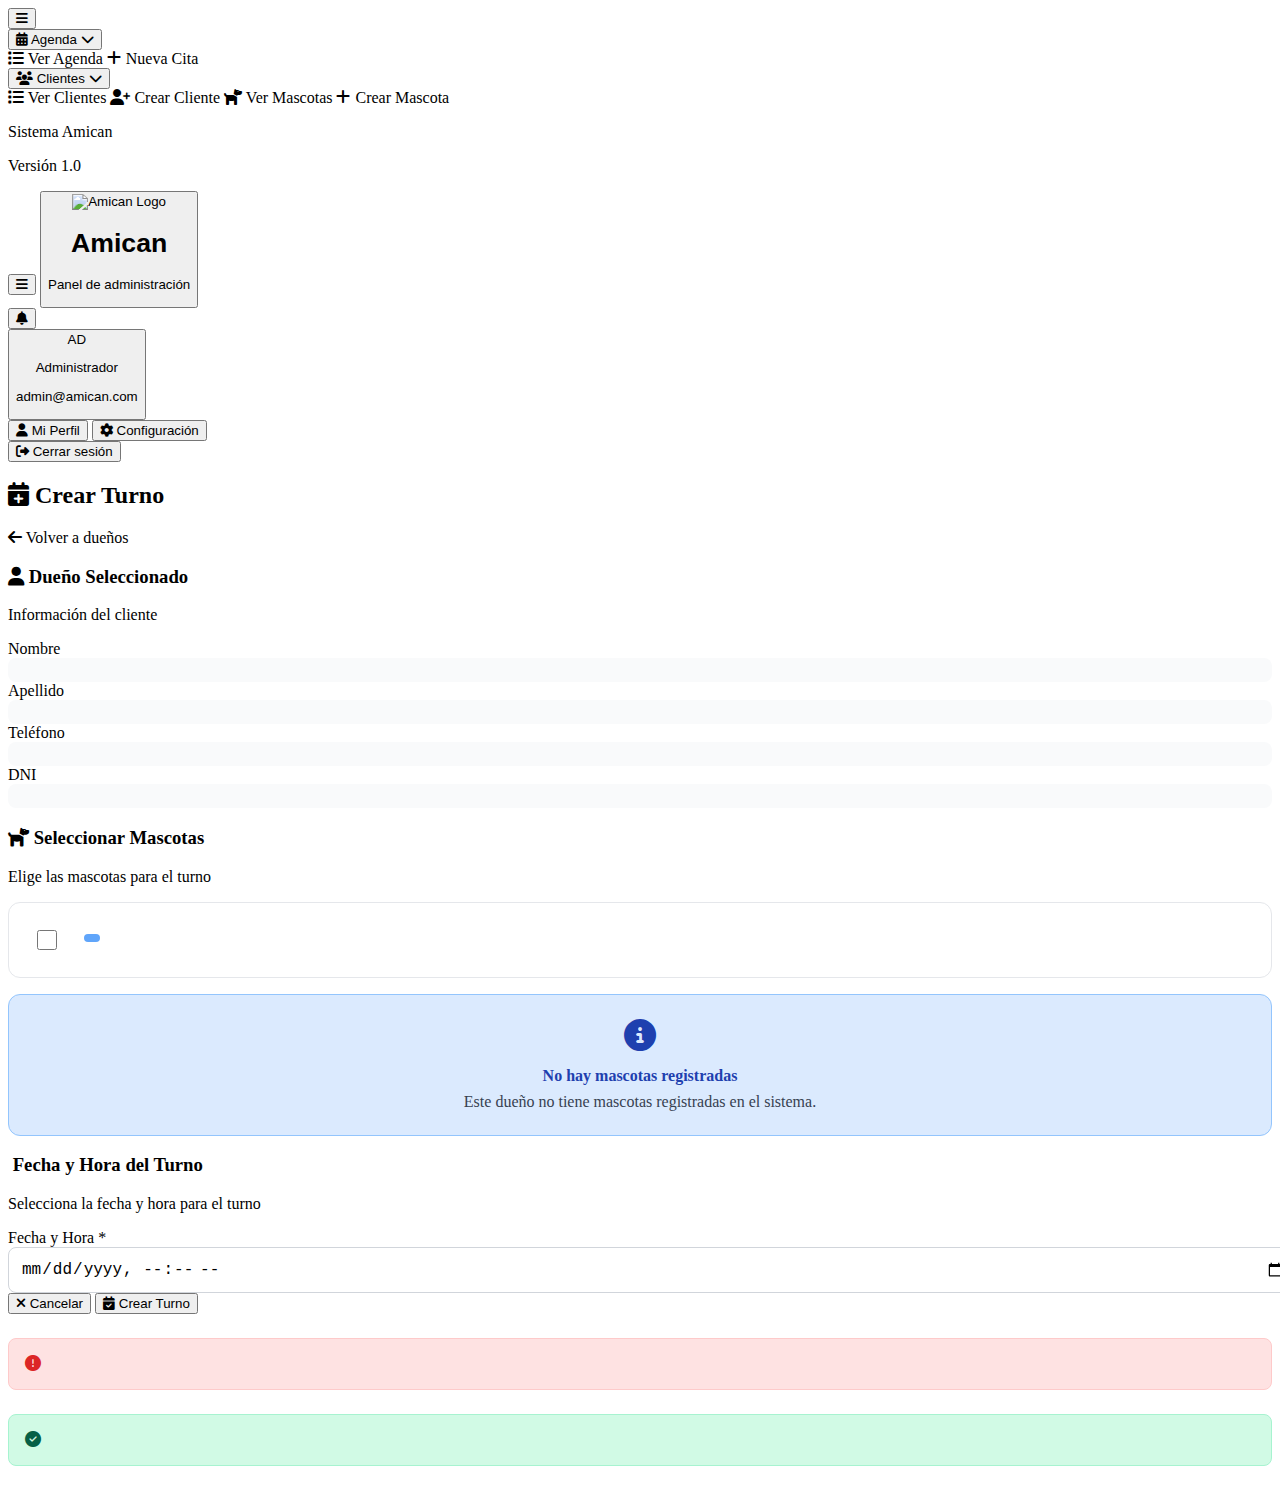
<file: AmicanWeb-main/src/main/resources/templates/seleccionar-mascotas.html>
<!DOCTYPE html>
<html lang="es" xmlns:th="http://www.w3.org/1999/xhtml">
<head>
    <meta charset="UTF-8">
    <meta name="viewport" content="width=device-width, initial-scale=1.0">
    <title>Seleccionar Mascotas - Amican</title>
    <link rel="stylesheet" th:href="@{/css/crearAgenda.css}"/>
    <link rel="stylesheet" href="https://cdnjs.cloudflare.com/ajax/libs/font-awesome/6.4.0/css/all.min.css">
    <link href="https://fonts.googleapis.com/css2?family=Inter:wght@400;500;600;700&family=Fredoka:wght@400;500;600;700&display=swap" rel="stylesheet">
</head>
<body>
<div class="app-container">
    <!-- Sidebar -->
    <aside id="sidebar" class="sidebar">
        <div class="sidebar-header">
            <button id="toggleSidebar" class="toggle-btn">
                <i class="fas fa-bars"></i>
            </button>
        </div>

        <nav class="sidebar-nav">
            <!-- Simplified navigation without horizontal dropdown -->
            <div class="nav-group">
                <button class="nav-item dropdown-toggle" data-section="agenda">
                    <i class="fas fa-calendar-alt"></i>
                    <span class="nav-text">Agenda</span>
                    <i class="fas fa-chevron-down dropdown-arrow"></i>
                </button>
                <div class="nav-dropdown">
                    <a th:href="@{/turnos/ver}" class="nav-subitem" data-section="agenda-manage">
                        <i class="fas fa-list"></i>
                        <span class="nav-text">Ver Agenda</span>
                    </a>
                    <a th:href="@{/turnos/crear}" class="nav-subitem" data-section="agenda-create">
                        <i class="fas fa-plus"></i>
                        <span class="nav-text">Nueva Cita</span>
                    </a>
                </div>
            </div>

            <!-- Replaced Empleados with Clientes section -->
            <div class="nav-group">
                <button class="nav-item dropdown-toggle" data-section="clientes">
                    <i class="fas fa-users"></i>
                    <span class="nav-text">Clientes</span>
                    <i class="fas fa-chevron-down dropdown-arrow"></i>
                </button>
                <div class="nav-dropdown">
                    <a th:href="@{/duenios/ver}" class="nav-subitem" data-section="clientes-list">
                        <i class="fas fa-list"></i>
                        <span class="nav-text">Ver Clientes</span>
                    </a>
                    <a th:href="@{/duenios/crear}" class="nav-subitem active" data-section="clientes-create">
                        <i class="fas fa-user-plus"></i>
                        <span class="nav-text">Crear Cliente</span>
                    </a>
                    <a th:href="@{/mascotas/ver}" class="nav-subitem" data-section="mascotas-list">
                        <i class="fas fa-dog"></i>
                        <span class="nav-text">Ver Mascotas</span>
                    </a>
                    <a th:href="@{/mascotas/crear}" class="nav-subitem" data-section="mascotas-create">
                        <i class="fas fa-plus"></i>
                        <span class="nav-text">Crear Mascota</span>
                    </a>
                </div>
            </div>
        </nav>

        <div class="sidebar-footer">
            <div class="system-info">
                <p class="system-title">Sistema Amican</p>
                <p class="system-version">Versión 1.0</p>
            </div>
        </div>
    </aside>

    <!-- Overlay para móviles -->
    <div id="overlay" class="overlay"></div>

    <!-- Main Content -->
    <div class="main-content">
        <!-- Header -->
        <header class="header">
            <div class="header-left">
                <button id="mobileToggle" class="mobile-toggle">
                    <i class="fas fa-bars"></i>
                </button>
                <button id="logoBtn" class="logo-container">
                    <div class="logo-wrapper">
                        <img th:src="@{/images/logo.png}" alt="Amican Logo" class="logo">
                    </div>
                    <div class="logo-info">
                        <h1 class="logo-text">Amican</h1>
                        <p class="logo-subtitle">Panel de administración</p>
                    </div>
                </button>
            </div>
            <div class="header-right">
                <button class="notification-btn">
                    <i class="fas fa-bell"></i>
                </button>
                <div class="user-menu">
                    <button id="userMenuBtn" class="user-menu-btn">
                        <div class="user-avatar">
                            <span>AD</span>
                        </div>
                        <div class="user-info">
                            <p class="user-name">Administrador</p>
                            <p class="user-email">admin@amican.com</p>
                        </div>
                    </button>
                    <div id="userDropdown" class="user-dropdown">
                        <button class="dropdown-item" data-section="usuario">
                            <i class="fas fa-user"></i> Mi Perfil
                        </button>
                        <button class="dropdown-item">
                            <i class="fas fa-cog"></i> Configuración
                        </button>
                        <div class="dropdown-separator"></div>
                        <button class="dropdown-item logout">
                            <i class="fas fa-sign-out-alt"></i> Cerrar sesión
                        </button>
                    </div>
                </div>
            </div>
        </header>

        <!-- Content -->
        <main class="content">
            <div class="section-header">
                <h2><i class="fas fa-calendar-plus"></i> Crear Turno</h2>
                <a th:href="@{/turnos/crear}" class="btn btn-secondary">
                    <i class="fas fa-arrow-left"></i> Volver a dueños
                </a>
            </div>

            <form th:action="@{/turnos/crear}" method="post" th:object="${turnoDto}">
                <!-- Hidden field para duenioId -->
                <input type="hidden" name="duenioId" th:value="${duenio.idDuenio}">

                <div class="form-section">
                    <div class="section-title">
                        <h3><i class="fas fa-user"></i> Dueño Seleccionado</h3>
                        <p class="section-subtitle">Información del cliente</p>
                    </div>
                    <div class="form-row">
                        <div class="form-group">
                            <label>Nombre</label>
                            <div class="field-value" style="padding: 0.75rem; background: #f9fafb; border-radius: 0.5rem;">
                                <strong th:text="${duenio.nombreDuenio}"></strong>
                            </div>
                        </div>
                        <div class="form-group">
                            <label>Apellido</label>
                            <div class="field-value" style="padding: 0.75rem; background: #f9fafb; border-radius: 0.5rem;">
                                <strong th:text="${duenio.apellido}"></strong>
                            </div>
                        </div>
                    </div>
                    <div class="form-row">
                        <div class="form-group">
                            <label>Teléfono</label>
                            <div class="field-value" style="padding: 0.75rem; background: #f9fafb; border-radius: 0.5rem;">
                                <span th:text="${duenio.celular}"></span>
                            </div>
                        </div>
                        <div class="form-group">
                            <label>DNI</label>
                            <div class="field-value" style="padding: 0.75rem; background: #f9fafb; border-radius: 0.5rem;">
                                <span th:text="${duenio.dni}"></span>
                            </div>
                        </div>
                    </div>
                </div>

                <div class="form-section">
                    <div class="section-title">
                        <h3><i class="fas fa-dog"></i> Seleccionar Mascotas</h3>
                        <p class="section-subtitle">Elige las mascotas para el turno</p>
                    </div>

                    <div class="mascotas-container">
                        <div th:each="mascota : ${mascotas}" class="mascota-item"
                             style="padding: 1.5rem; border: 1px solid #e5e7eb; border-radius: 0.75rem; margin-bottom: 1rem; background: white;">

                            <label style="display: flex; align-items: center; gap: 1rem; cursor: pointer;">
                                <input type="checkbox"
                                       name="mascotaIds"
                                       th:value="${mascota.idMascotas}"
                                       style="width: 20px; height: 20px;">

                                <div style="flex: 1;">
                                    <div style="display: flex; align-items: center; gap: 0.5rem; margin-bottom: 0.25rem;">
                                        <strong th:text="${mascota.nombreMascotas}" style="font-size: 1.1rem;"></strong>
                                        <span th:if="${mascota.tamanios}" th:text="${mascota.tamanios}"
                                              style="background: #60a5fa; color: white; padding: 0.25rem 0.5rem; border-radius: 0.375rem; font-size: 0.75rem;"></span>
                                    </div>
                                    <div style="color: #6b7280;">
                                        <span th:text="${mascota.raza}"></span>
                                    </div>
                                </div>
                            </label>
                        </div>

                        <div th:if="${mascotas.isEmpty()}" class="alert alert-info"
                             style="background: #dbeafe; border: 1px solid #93c5fd; color: #1e40af; padding: 1.5rem; border-radius: 0.75rem; text-align: center;">
                            <i class="fas fa-info-circle" style="font-size: 2rem; margin-bottom: 1rem;"></i>
                            <h4 style="margin: 0 0 0.5rem 0;">No hay mascotas registradas</h4>
                            <p style="margin: 0; color: #374151;">Este dueño no tiene mascotas registradas en el sistema.</p>
                        </div>
                    </div>
                </div>

                <div class="form-section">
                    <div class="section-title">
                        <h3><i class="fas fa-calendar-clock"></i> Fecha y Hora del Turno</h3>
                        <p class="section-subtitle">Selecciona la fecha y hora para el turno</p>
                    </div>

                    <div class="form-row">
                        <div class="form-group">
                            <label for="fecha">Fecha y Hora *</label>
                            <input type="datetime-local" id="fecha" name="fecha" th:field="*{fecha}" required
                                   style="width: 100%; padding: 0.75rem; border: 1px solid #d1d5db; border-radius: 0.5rem; font-size: 1rem;">
                        </div>
                    </div>
                </div>

                <div class="form-actions">
                    <button type="button" class="btn btn-secondary" onclick="history.back()">
                        <i class="fas fa-times"></i> Cancelar
                    </button>
                    <button type="submit" class="btn btn-primary" th:disabled="${mascotas.isEmpty()}">
                        <i class="fas fa-calendar-check"></i> Crear Turno
                    </button>
                </div>
            </form>

            <!-- Mensajes de error/success -->
            <div th:if="${error}" class="alert alert-error"
                 style="background: #fee2e2; border: 1px solid #fecaca; color: #dc2626; padding: 1rem; border-radius: 0.5rem; margin: 1.5rem 0;">
                <i class="fas fa-exclamation-circle"></i>
                <span th:text="${error}"></span>
            </div>

            <div th:if="${success}" class="alert alert-success"
                 style="background: #d1fae5; border: 1px solid #a7f3d0; color: #065f46; padding: 1rem; border-radius: 0.5rem; margin: 1.5rem 0;">
                <i class="fas fa-check-circle"></i>
                <span th:text="${success}"></span>
            </div>
        </main>
    </div>
</div>

<script>
    document.addEventListener('DOMContentLoaded', function () {
        // SIDEBAR Y HEADER
        const sidebar = document.getElementById('sidebar');
        const toggleSidebar = document.getElementById('toggleSidebar');
        const mobileToggle = document.getElementById('mobileToggle');
        const overlay = document.getElementById('overlay');
        const userMenuBtn = document.getElementById('userMenuBtn');
        const userDropdown = document.getElementById('userDropdown');
        const logoBtn = document.getElementById('logoBtn');

        // Detectar si estamos en móvil
        function isMobile() {
            return window.innerWidth <= 768;
        }

        // 1. Toggle en desktop: colapsar sidebar
        if (toggleSidebar) {
            toggleSidebar.addEventListener('click', function () {
                if (!isMobile()) {
                    sidebar.classList.toggle('collapsed');
                }
            });
        }

        // 2. Toggle en móvil: mostrar/ocultar sidebar con overlay
        if (mobileToggle && overlay) {
            mobileToggle.addEventListener('click', function () {
                sidebar.classList.add('show');
                overlay.classList.add('active');
            });

            overlay.addEventListener('click', function () {
                sidebar.classList.remove('show');
                overlay.classList.remove('active');
            });
        }

        // Logo vuelve al dashboard (opcional)
        if (logoBtn) {
            logoBtn.addEventListener('click', function () {
                window.location.href = '/';
            });
        }

        // 3. Dropdowns del sidebar
        const dropdownToggles = document.querySelectorAll('.dropdown-toggle');
        dropdownToggles.forEach(toggle => {
            toggle.addEventListener('click', function (e) {
                e.preventDefault();
                const dropdown = this.nextElementSibling;
                const arrow = this.querySelector('.dropdown-arrow');

                // Cerrar otros
                dropdownToggles.forEach(other => {
                    if (other !== toggle) {
                        other.nextElementSibling.classList.remove('show');
                        other.querySelector('.dropdown-arrow').classList.remove('rotated');
                    }
                });

                // Toggle actual
                dropdown.classList.toggle('show');
                arrow.classList.toggle('rotated');
            });
        });

        // 4. Dropdown de usuario
        if (userMenuBtn && userDropdown) {
            userMenuBtn.addEventListener('click', function () {
                userDropdown.classList.toggle('show');
            });

            document.addEventListener('click', function (e) {
                if (!userMenuBtn.contains(e.target) && !userDropdown.contains(e.target)) {
                    userDropdown.classList.remove('show');
                }
            });
        }

        // 5. Manejo de redimensionado
        function handleResize() {
            if (!isMobile()) {
                sidebar.classList.remove('show');
                overlay?.classList.remove('active');
            } else {
                sidebar.classList.remove('collapsed');
            }
        }

        window.addEventListener('resize', handleResize);
        handleResize();

        // 6. Validación del formulario
        const form = document.querySelector('form');
        if (form) {
            form.addEventListener('submit', function(e) {
                const checkboxes = document.querySelectorAll('input[name="mascotaIds"]:checked');
                if (checkboxes.length === 0) {
                    e.preventDefault();
                    alert('Debes seleccionar al menos una mascota para continuar');
                    return false;
                }

                const fechaInput = document.getElementById('fecha');
                if (!fechaInput.value) {
                    e.preventDefault();
                    alert('Debes seleccionar una fecha y hora para el turno');
                    return false;
                }
            });
        }

        // 7. Mejorar experiencia de checkboxes
        const checkboxes = document.querySelectorAll('input[name="mascotaIds"]');
        checkboxes.forEach(checkbox => {
            checkbox.addEventListener('change', function() {
                const item = this.closest('.mascota-item');
                if (this.checked) {
                    item.style.borderColor = '#3b82f6';
                    item.style.boxShadow = '0 0 0 3px rgba(59, 130, 246, 0.1)';
                } else {
                    item.style.borderColor = '#e5e7eb';
                    item.style.boxShadow = 'none';
                }
            });
        });
    });
</script>
</body>
</html>
</file>
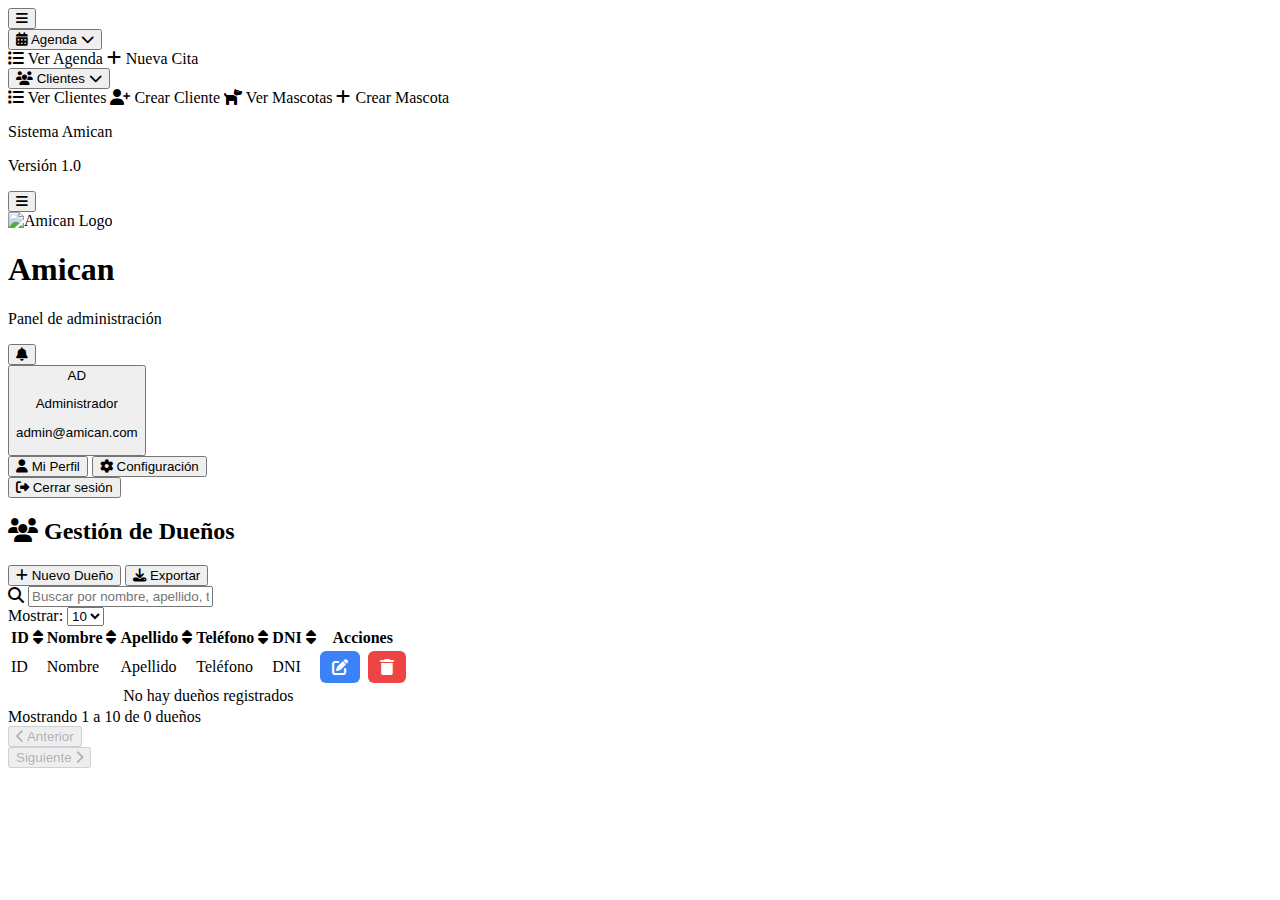
<file: AmicanWeb-main/src/main/resources/templates/verDuenio.html>
<!DOCTYPE html>
<html lang="es" xmlns:th="http://www.thymeleaf.org">
<head>
    <meta charset="UTF-8">
    <meta name="viewport" content="width=device-width, initial-scale=1.0">
    <title>Amican - Gestión de Clientes</title>
    <link rel="stylesheet" th:href="@{/css/verDuenio.css}"/>
    <link href="https://fonts.googleapis.com/css2?family=Inter:wght@400;500;600;700&family=Fredoka:wght@400;500;600;700&display=swap" rel="stylesheet">
    <link rel="stylesheet" href="https://cdnjs.cloudflare.com/ajax/libs/font-awesome/6.4.0/css/all.min.css">
    <style>
        /* Estilos mejorados para los botones de acción - igual que en mascotas */
        .actions-cell {
            display: flex;
            gap: 8px;
            justify-content: center;
        }

        .btn-action {
            border: none;
            border-radius: 6px;
            padding: 8px 12px;
            cursor: pointer;
            font-size: 14px;
            font-weight: 500;
            transition: all 0.2s ease;
            display: flex;
            align-items: center;
            justify-content: center;
        }

        .btn-edit {
            background-color: #3B82F6;
            color: white;
        }

        .btn-edit:hover {
            background-color: #2563EB;
            transform: translateY(-2px);
            box-shadow: 0 4px 6px rgba(37, 99, 235, 0.2);
        }

        .btn-delete {
            background-color: #EF4444;
            color: white;
        }

        .btn-delete:hover {
            background-color: #DC2626;
            transform: translateY(-2px);
            box-shadow: 0 4px 6px rgba(220, 38, 38, 0.2);
        }

        .btn-action i {
            font-size: 16px;
        }
    </style>
</head>
<body>
<div class="app-container">
    <!-- Overlay para móviles -->
    <div id="overlay" class="overlay"></div>
    <!-- Sidebar -->
    <aside id="sidebar" class="sidebar">
        <div class="sidebar-header">
            <button id="toggleSidebar" class="toggle-btn">
                <i class="fas fa-bars"></i>
            </button>
        </div>

        <nav class="sidebar-nav">
            <!-- Simplified navigation without horizontal dropdown -->
            <div class="nav-group">
                <button class="nav-item dropdown-toggle" data-section="agenda">
                    <i class="fas fa-calendar-alt"></i>
                    <span class="nav-text">Agenda</span>
                    <i class="fas fa-chevron-down dropdown-arrow"></i>
                </button>
                <div class="nav-dropdown">
                    <a th:href="@{/turnos/ver}" class="nav-subitem" data-section="agenda-manage">
                        <i class="fas fa-list"></i>
                        <span class="nav-text">Ver Agenda</span>
                    </a>
                    <a th:href="@{/turnos/crear}" class="nav-subitem" data-section="agenda-create">
                        <i class="fas fa-plus"></i>
                        <span class="nav-text">Nueva Cita</span>
                    </a>
                </div>
            </div>

            <!-- Replaced Empleados with Clientes section -->
            <div class="nav-group">
                <button class="nav-item dropdown-toggle" data-section="clientes">
                    <i class="fas fa-users"></i>
                    <span class="nav-text">Clientes</span>
                    <i class="fas fa-chevron-down dropdown-arrow"></i>
                </button>
                <div class="nav-dropdown">
                    <a th:href="@{/duenios/ver}" class="nav-subitem" data-section="clientes-list">
                        <i class="fas fa-list"></i>
                        <span class="nav-text">Ver Clientes</span>
                    </a>
                    <a th:href="@{/duenios/crear}" class="nav-subitem active" data-section="clientes-create">
                        <i class="fas fa-user-plus"></i>
                        <span class="nav-text">Crear Cliente</span>
                    </a>
                    <a th:href="@{/mascotas/ver}" class="nav-subitem" data-section="mascotas-list">
                        <i class="fas fa-dog"></i>
                        <span class="nav-text">Ver Mascotas</span>
                    </a>
                    <a th:href="@{/mascotas/crear}" class="nav-subitem" data-section="mascotas-create">
                        <i class="fas fa-plus"></i>
                        <span class="nav-text">Crear Mascota</span>
                    </a>
                </div>
            </div>
        </nav>

        <div class="sidebar-footer">
            <div class="system-info">
                <p class="system-title">Sistema Amican</p>
                <p class="system-version">Versión 1.0</p>
            </div>
        </div>
    </aside>

    <!-- Main Content -->
    <div class="main-content">
        <!-- Header -->
        <header class="header">
            <div class="header-left">
                <button id="mobileToggle" class="mobile-toggle">
                    <i class="fas fa-bars"></i>
                </button>
                <a th:href="@{/}" class="logo-container" style="text-decoration: none; color: inherit;">
                    <div class="logo-wrapper">
                        <img th:src="@{/images/logo.png}" alt="Amican Logo" class="logo">
                    </div>
                    <div class="logo-info">
                        <h1 class="logo-text">Amican</h1>
                        <p class="logo-subtitle">Panel de administración</p>
                    </div>
                </a>
            </div>

            <div class="header-right">
                <button class="notification-btn">
                    <i class="fas fa-bell"></i>
                </button>

                <div class="user-menu">
                    <button id="userMenuBtn" class="user-menu-btn">
                        <div class="user-avatar">
                            <span>AD</span>
                        </div>
                        <div class="user-info">
                            <p class="user-name">Administrador</p>
                            <p class="user-email">admin@amican.com</p>
                        </div>
                    </button>
                    <div id="userDropdown" class="user-dropdown">
                        <button class="dropdown-item" data-section="usuario">
                            <i class="fas fa-user"></i>
                            Mi Perfil
                        </button>
                        <button class="dropdown-item">
                            <i class="fas fa-cog"></i>
                            Configuración
                        </button>
                        <div class="dropdown-separator"></div>
                        <button class="dropdown-item logout">
                            <i class="fas fa-sign-out-alt"></i>
                            Cerrar sesión
                        </button>
                    </div>
                </div>
            </div>
        </header>

        <!-- Content Area -->
        <main class="content">
            <!-- Dueños Section -->
            <section class="clientes-section">
                <div class="section-header">
                    <h2><i class="fas fa-users"></i> Gestión de Dueños</h2>
                    <div class="header-actions">
                        <button id="newClientBtn" class="btn-primary">
                            <i class="fas fa-plus"></i> Nuevo Dueño
                        </button>
                        <button id="exportBtn" class="btn-secondary">
                            <i class="fas fa-download"></i> Exportar
                        </button>
                    </div>
                </div>

                <!-- Tabla de dueños -->
                <div class="table-container">
                    <!-- Barra de herramientas -->
                    <div class="table-toolbar">
                        <div class="toolbar-left">
                            <div class="search-container">
                                <i class="fas fa-search"></i>
                                <input type="text" id="clientesSearch" placeholder="Buscar por nombre, apellido, teléfono...">
                            </div>
                        </div>
                        <div class="toolbar-right">
                            <div class="items-per-page">
                                <label for="itemsPerPage">Mostrar:</label>
                                <select id="itemsPerPage">
                                    <option value="5">5</option>
                                    <option value="10" selected>10</option>
                                    <option value="25">25</option>
                                    <option value="50">50</option>
                                </select>
                            </div>
                        </div>
                    </div>

                    <!-- Tabla -->
                    <div class="table-wrapper">
                        <table class="data-table" id="clientesTable">
                            <thead>
                            <tr class="header-row">
                                <th class="sortable" data-sort="idDuenio">
                                    <div class="th-content">
                                        <span>ID</span>
                                        <i class="fas fa-sort sort-icon"></i>
                                    </div>
                                </th>
                                <th class="sortable" data-sort="nombreDuenio">
                                    <div class="th-content">
                                        <span>Nombre</span>
                                        <i class="fas fa-sort sort-icon"></i>
                                    </div>
                                </th>
                                <th class="sortable" data-sort="apellido">
                                    <div class="th-content">
                                        <span>Apellido</span>
                                        <i class="fas fa-sort sort-icon"></i>
                                    </div>
                                </th>
                                <th class="sortable" data-sort="celular">
                                    <div class="th-content">
                                        <span>Teléfono</span>
                                        <i class="fas fa-sort sort-icon"></i>
                                    </div>
                                </th>
                                <th class="sortable" data-sort="dni">
                                    <div class="th-content">
                                        <span>DNI</span>
                                        <i class="fas fa-sort sort-icon"></i>
                                    </div>
                                </th>
                                <th>Acciones</th>
                            </tr>
                            </thead>
                            <tbody id="clientesTableBody">
                            <!-- Aquí irían los datos de Thymeleaf -->
                            <tr th:each="duenio : ${duenios}">
                                <td th:text="${duenio.idDuenio}">ID</td>
                                <td th:text="${duenio.nombreDuenio}">Nombre</td>
                                <td th:text="${duenio.apellido}">Apellido</td>
                                <td th:text="${duenio.celular}">Teléfono</td>
                                <td th:text="${duenio.dni}">DNI</td>
                                <td class="actions-cell">
                                    <button class="btn-action btn-edit" th:onclick="'window.location.href=\'/duenios/editar/' + ${duenio.idDuenio} + '\''">
                                        <i class="fas fa-edit"></i>
                                    </button>
                                    <button class="btn-action btn-delete" th:onclick="'if(confirm(\'¿Estás seguro de eliminar este dueño?\')) window.location.href=\'/duenios/eliminar/' + ${duenio.idDuenio} + '\''">
                                        <i class="fas fa-trash"></i>
                                    </button>
                                </td>
                            </tr>

                            <!-- Mensaje si no hay dueños -->
                            <tr th:unless="${#lists.size(duenios) > 0}">
                                <td colspan="6" style="text-align: center;">No hay dueños registrados</td>
                            </tr>
                            </tbody>
                        </table>
                    </div>

                    <!-- Paginación -->
                    <div class="pagination-container">
                        <div class="pagination-info">
                            <span id="clientesItemsInfo">Mostrando 1 a 10 de 0 dueños</span>
                        </div>
                        <div class="pagination-controls">
                            <button id="clientesPrevBtn" class="pagination-btn" disabled>
                                <i class="fas fa-chevron-left"></i>
                                Anterior
                            </button>
                            <div class="page-numbers" id="pageNumbers">
                                <!-- Los números de página se generan dinámicamente -->
                            </div>
                            <button id="clientesNextBtn" class="pagination-btn" disabled>
                                Siguiente
                                <i class="fas fa-chevron-right"></i>
                            </button>
                        </div>
                    </div>
                </div>
            </section>
        </main>
    </div>
</div>

<script th:src="@{/js/verDuenio.js}"></script>
</body>
</html>
</file>
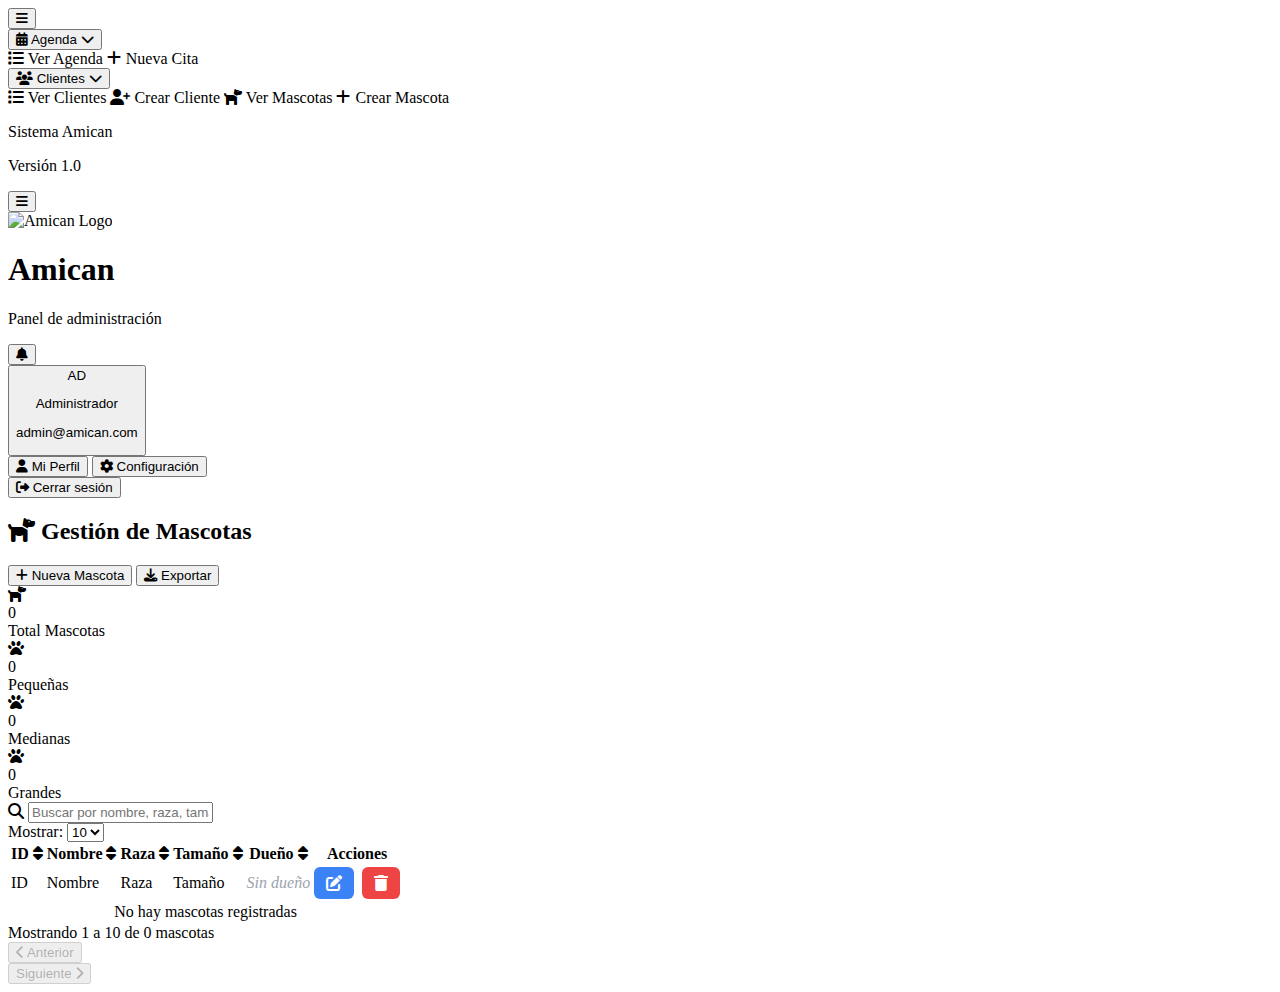
<file: AmicanWeb-main/src/main/resources/templates/verMascota.html>
<!DOCTYPE html>
<html lang="es" xmlns:th="http://www.thymeleaf.org">
<head>


    <meta name="_csrf" th:content="${_csrf.token}"/>
    <meta charset="UTF-8">
    <meta name="viewport" content="width=device-width, initial-scale=1.0">
    <title>Amican - Gestión de Mascotas</title>

    <link rel="stylesheet" th:href="@{/css/verMascotas.css}"/>
    <link href="https://fonts.googleapis.com/css2?family=Inter:wght@400;500;600;700&family=Fredoka:wght@400;500;600;700&display=swap" rel="stylesheet">
    <link rel="stylesheet" href="https://cdnjs.cloudflare.com/ajax/libs/font-awesome/6.4.0/css/all.min.css">
    <style>
        /* Estilos mejorados para los botones de acción */
        .actions-cell {
            display: flex;
            gap: 8px;
            justify-content: center;
        }

        .btn-action {
            border: none;
            border-radius: 6px;
            padding: 8px 12px;
            cursor: pointer;
            font-size: 14px;
            font-weight: 500;
            transition: all 0.2s ease;
            display: flex;
            align-items: center;
            justify-content: center;
        }

        .btn-edit {
            background-color: #3B82F6;
            color: white;
        }

        .btn-edit:hover {
            background-color: #2563EB;
            transform: translateY(-2px);
            box-shadow: 0 4px 6px rgba(37, 99, 235, 0.2);
        }

        .btn-delete {
            background-color: #EF4444;
            color: white;
        }

        .btn-delete:hover {
            background-color: #DC2626;
            transform: translateY(-2px);
            box-shadow: 0 4px 6px rgba(220, 38, 38, 0.2);
        }

        .btn-action i {
            font-size: 16px;
        }
    </style>
</head>
<body>
<div class="app-container">
    <!-- Overlay para móviles -->
    <div id="overlay" class="overlay"></div>
    <!-- Sidebar -->
    <aside id="sidebar" class="sidebar">
        <div class="sidebar-header">
            <button id="toggleSidebar" class="toggle-btn">
                <i class="fas fa-bars"></i>
            </button>
        </div>

        <nav class="sidebar-nav">
            <!-- Simplified navigation without horizontal dropdown -->
            <div class="nav-group">
                <button class="nav-item dropdown-toggle" data-section="agenda">
                    <i class="fas fa-calendar-alt"></i>
                    <span class="nav-text">Agenda</span>
                    <i class="fas fa-chevron-down dropdown-arrow"></i>
                </button>
                <div class="nav-dropdown">
                    <a th:href="@{/turnos/ver}" class="nav-subitem" data-section="agenda-manage">
                        <i class="fas fa-list"></i>
                        <span class="nav-text">Ver Agenda</span>
                    </a>
                    <a th:href="@{/turnos/crear}" class="nav-subitem" data-section="agenda-create">
                        <i class="fas fa-plus"></i>
                        <span class="nav-text">Nueva Cita</span>
                    </a>
                </div>
            </div>

            <!-- Replaced Empleados with Clientes section -->
            <div class="nav-group">
                <button class="nav-item dropdown-toggle" data-section="clientes">
                    <i class="fas fa-users"></i>
                    <span class="nav-text">Clientes</span>
                    <i class="fas fa-chevron-down dropdown-arrow"></i>
                </button>
                <div class="nav-dropdown">
                    <a th:href="@{/duenios/ver}" class="nav-subitem" data-section="clientes-list">
                        <i class="fas fa-list"></i>
                        <span class="nav-text">Ver Clientes</span>
                    </a>
                    <a th:href="@{/duenios/crear}" class="nav-subitem active" data-section="clientes-create">
                        <i class="fas fa-user-plus"></i>
                        <span class="nav-text">Crear Cliente</span>
                    </a>
                    <a th:href="@{/mascotas/ver}" class="nav-subitem" data-section="mascotas-list">
                        <i class="fas fa-dog"></i>
                        <span class="nav-text">Ver Mascotas</span>
                    </a>
                    <a th:href="@{/mascotas/crear}" class="nav-subitem" data-section="mascotas-create">
                        <i class="fas fa-plus"></i>
                        <span class="nav-text">Crear Mascota</span>
                    </a>
                </div>
            </div>
        </nav>

        <div class="sidebar-footer">
            <div class="system-info">
                <p class="system-title">Sistema Amican</p>
                <p class="system-version">Versión 1.0</p>
            </div>
        </div>
    </aside>

    <!-- Main Content -->
    <div class="main-content">
        <!-- Header -->
        <header class="header">
            <div class="header-left">

                <button id="mobileToggle" class="mobile-toggle">
                    <i class="fas fa-bars"></i>
                </button>
                <a th:href="@{/}" class="logo-container" style="text-decoration: none; color: inherit;">
                    <div class="logo-wrapper">
                        <img th:src="@{/images/logo.png}" alt="Amican Logo" class="logo">
                    </div>
                    <div class="logo-info">
                        <h1 class="logo-text">Amican</h1>
                        <p class="logo-subtitle">Panel de administración</p>
                    </div>
                </a>
            </div>

            <div class="header-right">
                <button class="notification-btn">
                    <i class="fas fa-bell"></i>
                </button>

                <div class="user-menu">
                    <button id="userMenuBtn" class="user-menu-btn">
                        <div class="user-avatar">
                            <span>AD</span>
                        </div>
                        <div class="user-info">
                            <p class="user-name">Administrador</p>
                            <p class="user-email">admin@amican.com</p>
                        </div>
                    </button>
                    <div id="userDropdown" class="user-dropdown">
                        <button class="dropdown-item" data-section="usuario">
                            <i class="fas fa-user"></i>
                            Mi Perfil
                        </button>
                        <button class="dropdown-item">
                            <i class="fas fa-cog"></i>
                            Configuración
                        </button>
                        <div class="dropdown-separator"></div>
                        <button class="dropdown-item logout">
                            <i class="fas fa-sign-out-alt"></i>
                            Cerrar sesión
                        </button>
                    </div>
                </div>
            </div>
        </header>

        <!-- Content Area -->
        <main class="content">
            <!-- Mascotas Section -->
            <section class="mascotas-section">
                <div class="section-header">
                    <h2><i class="fas fa-dog"></i> Gestión de Mascotas</h2>
                    <div class="header-actions">
                        <button id="newPetBtn" class="btn-primary">
                            <i class="fas fa-plus"></i> Nueva Mascota
                        </button>
                        <button id="exportBtn" class="btn-secondary">
                            <i class="fas fa-download"></i> Exportar
                        </button>
                    </div>
                </div>

                <!-- Filtros y estadísticas -->
                <div class="stats-container">
                    <div class="stat-card">
                        <div class="stat-icon">
                            <i class="fas fa-dog"></i>
                        </div>
                        <div class="stat-content">
                            <div class="stat-number" id="totalMascotas">0</div>
                            <div class="stat-label">Total Mascotas</div>
                        </div>
                    </div>
                    <div class="stat-card">
                        <div class="stat-icon small">
                            <i class="fas fa-paw"></i>
                        </div>
                        <div class="stat-content">
                            <div class="stat-number" id="mascotasPequenas">0</div>
                            <div class="stat-label">Pequeñas</div>
                        </div>
                    </div>
                    <div class="stat-card">
                        <div class="stat-icon medium">
                            <i class="fas fa-paw"></i>
                        </div>
                        <div class="stat-content">
                            <div class="stat-number" id="mascotasMedianas">0</div>
                            <div class="stat-label">Medianas</div>
                        </div>
                    </div>
                    <div class="stat-card">
                        <div class="stat-icon large">
                            <i class="fas fa-paw"></i>
                        </div>
                        <div class="stat-content">
                            <div class="stat-number" id="mascotasGrandes">0</div>
                            <div class="stat-label">Grandes</div>
                        </div>
                    </div>
                </div>

                <!-- Tabla de mascotas -->
                <div class="table-container">
                    <!-- Barra de herramientas -->
                    <div class="table-toolbar">
                        <div class="toolbar-left">
                            <div class="search-container">
                                <i class="fas fa-search"></i>
                                <input type="text" id="mascotasSearch" placeholder="Buscar por nombre, raza, tamaño o dueño...">
                            </div>
                        </div>
                        <div class="toolbar-right">
                            <div class="items-per-page">
                                <label for="itemsPerPage">Mostrar:</label>
                                <select id="itemsPerPage">
                                    <option value="5">5</option>
                                    <option value="10" selected>10</option>
                                    <option value="25">25</option>
                                    <option value="50">50</option>
                                </select>
                            </div>
                        </div>
                    </div>

                    <!-- Tabla -->
                    <div class="table-wrapper">
                        <table class="data-table" id="mascotasTable">
                            <thead>
                            <tr class="header-row">
                                <th class="sortable" data-sort="idMascotas">
                                    <div class="th-content">
                                        <span>ID</span>
                                        <i class="fas fa-sort sort-icon"></i>
                                    </div>
                                </th>
                                <th class="sortable" data-sort="nombreMascota">
                                    <div class="th-content">
                                        <span>Nombre</span>
                                        <i class="fas fa-sort sort-icon"></i>
                                    </div>
                                </th>
                                <th class="sortable" data-sort="raza">
                                    <div class="th-content">
                                        <span>Raza</span>
                                        <i class="fas fa-sort sort-icon"></i>
                                    </div>
                                </th>
                                <th class="sortable" data-sort="tamanios">
                                    <div class="th-content">
                                        <span>Tamaño</span>
                                        <i class="fas fa-sort sort-icon"></i>
                                    </div>
                                </th>
                                <th class="sortable" data-sort="duenios">
                                    <div class="th-content">
                                        <span>Dueño</span>
                                        <i class="fas fa-sort sort-icon"></i>
                                    </div>
                                </th>
                                <th>Acciones</th>
                            </tr>
                            </thead>


                            <tbody id="mascotasTableBody">
                            <tr th:each="mascota : ${MascotaTabla}">
                                <td th:text="${mascota.idMascotas}">ID</td>
                                <td th:text="${mascota.nombreMascotas}">Nombre</td>
                                <td th:text="${mascota.raza}">Raza</td>
                                <td th:text="${mascota.tamanios}">Tamaño</td>

                                <!-- Columna Dueños -->
                                <td>
                                    <div th:if="${mascota.dueniosList != null and !mascota.dueniosList.empty}">
                                        <span th:text="${#strings.arrayJoin(mascota.dueniosList.![nombreDuenio + ' ' + apellido], ', ')}"></span>
                                    </div>
                                    <span th:unless="${mascota.dueniosList != null and !mascota.dueniosList.empty}"
                                          style="color: #9ca3af; font-style: italic;">
                                        Sin dueño
                                    </span>
                                </td>

                                <!-- Acciones -->
                                <td class="actions-cell">
                                    <button class="btn-action btn-edit"
                                            th:onclick="'window.location.href=\'/mascotas/editar/' + ${mascota.idMascotas} + '\''">
                                        <i class="fas fa-edit"></i>
                                    </button>
                                    <button class="btn-action btn-delete"
                                            th:onclick="'window.location.href=\'/mascotas/eliminar/' + ${mascota.idMascotas} + '\''">
                                        <i class="fas fa-trash"></i>
                                    </button>
                                </td>
                            </tr>

                            <!-- Mensaje si no hay mascotas -->
                            <tr th:unless="${#lists.size(MascotaTabla) > 0}">
                                <td colspan="6" style="text-align: center;">No hay mascotas registradas</td>
                            </tr>
                            </tbody>
                        </table>
                    </div>

                    <!-- Paginación -->
                    <div class="pagination-container">
                        <div class="pagination-info">
                            <span id="mascotasItemsInfo">Mostrando 1 a 10 de 0 mascotas</span>
                        </div>
                        <div class="pagination-controls">
                            <button id="mascotasPrevBtn" class="pagination-btn" disabled>
                                <i class="fas fa-chevron-left"></i>
                                Anterior
                            </button>
                            <div class="page-numbers" id="pageNumbers">
                                <!-- Los números de página se generan dinámicamente -->
                            </div>
                            <button id="mascotasNextBtn" class="pagination-btn" disabled>
                                Siguiente
                                <i class="fas fa-chevron-right"></i>
                            </button>
                        </div>
                    </div>
                </div>
            </section>
        </main>
    </div>
</div>

<script th:src="@{/js/verMascotas.js}"></script>
<script>
    function eliminarMascota(id) {
    if (confirm('¿Estás seguro de que quieres eliminar esta mascota? Esta acción no se puede deshacer.')) {
        // Obtener token CSRF
        const csrfToken = document.querySelector('meta[name="_csrf"]').getAttribute('content');
        const csrfHeader = document.querySelector('meta[name="_csrf_header"]').getAttribute('content');

        // Crear formulario
        const form = document.createElement('form');
        form.method = 'POST';
        form.action = '/mascotas/eliminar/' + id;

        // Agregar inputs ocultos
        const csrfInput = document.createElement('input');
        csrfInput.type = 'hidden';
        csrfInput.name = '_csrf';
        csrfInput.value = csrfToken;
        form.appendChild(csrfInput);

        const methodInput = document.createElement('input');
        methodInput.type = 'hidden';
        methodInput.name = '_method';
        methodInput.value = 'DELETE';
        form.appendChild(methodInput);

        // Agregar al documento y enviar
        document.body.appendChild(form);
        form.submit();
    }
}
</script>

</body>
</html>
</file>
